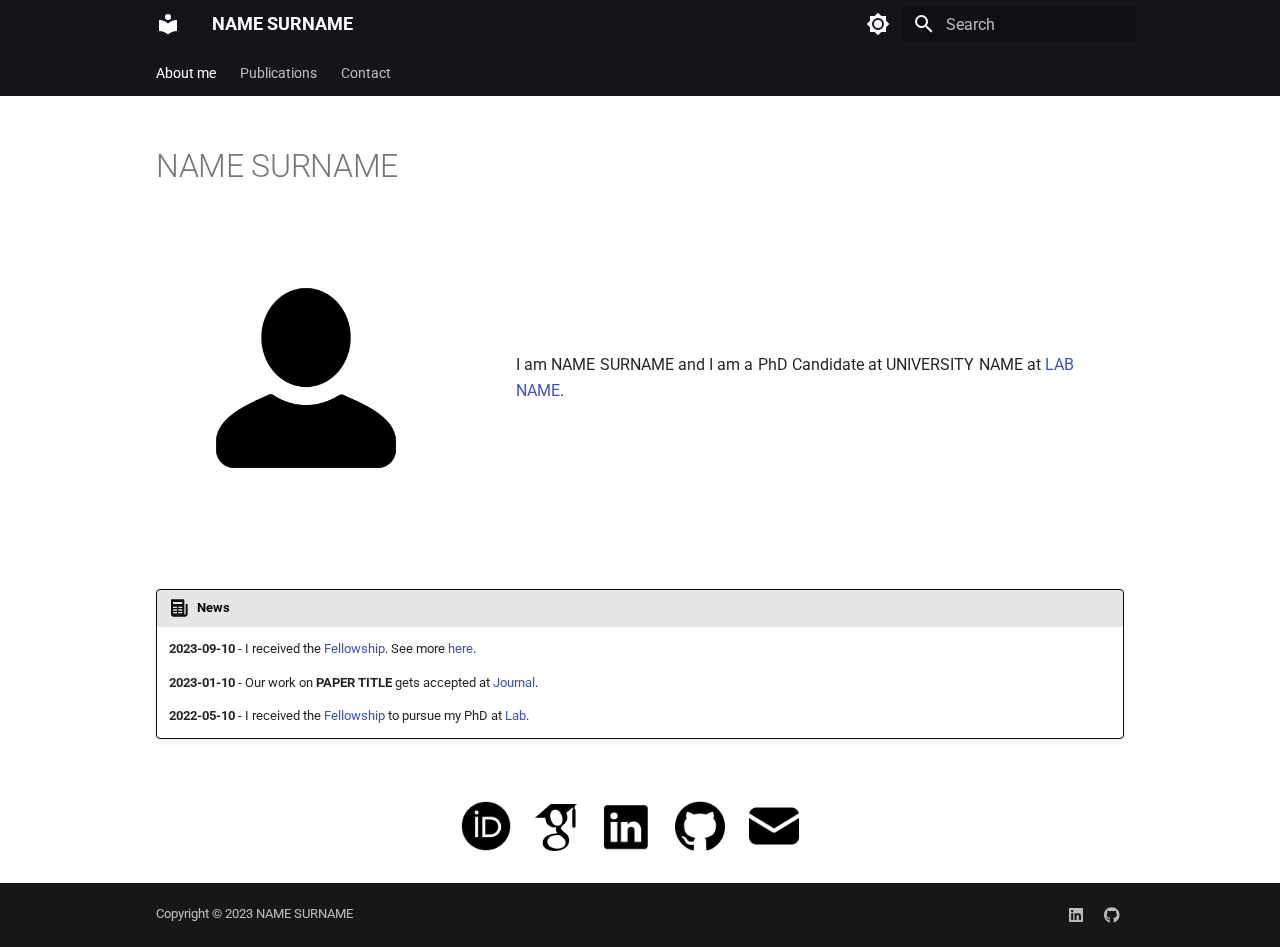
<file: index.html>
<!doctype html>
<html lang="en" class="no-js">
  <head>
    
      <meta charset="utf-8">
      <meta name="viewport" content="width=device-width,initial-scale=1">
      
        <meta name="description" content="NAME SURNAME Academic Webpage">
      
      
        <meta name="author" content="NAME SURNAME">
      
      
      
      
        <link rel="next" href="publications/publications/">
      
      
      <link rel="icon" href="assets/images/favicon.png">
      <meta name="generator" content="mkdocs-1.5.3, mkdocs-material-9.5.0">
    
    
      
        <title>NAME SURNAME</title>
      
    
    
      <link rel="stylesheet" href="assets/stylesheets/main.45e1311d.min.css">
      
        
        <link rel="stylesheet" href="assets/stylesheets/palette.06af60db.min.css">
      
      


    
    
      
    
    
      
        
        
        <link rel="preconnect" href="https://fonts.gstatic.com" crossorigin>
        <link rel="stylesheet" href="https://fonts.googleapis.com/css?family=Roboto:300,300i,400,400i,700,700i%7CRoboto+Mono:400,400i,700,700i&display=fallback">
        <style>:root{--md-text-font:"Roboto";--md-code-font:"Roboto Mono"}</style>
      
    
    
      <link rel="stylesheet" href="stylesheets/extra.css">
    
    <script>__md_scope=new URL(".",location),__md_hash=e=>[...e].reduce((e,_)=>(e<<5)-e+_.charCodeAt(0),0),__md_get=(e,_=localStorage,t=__md_scope)=>JSON.parse(_.getItem(t.pathname+"."+e)),__md_set=(e,_,t=localStorage,a=__md_scope)=>{try{t.setItem(a.pathname+"."+e,JSON.stringify(_))}catch(e){}}</script>
    
      

    
    
    
  </head>
  
  
    
    
      
    
    
    
    
    <body dir="ltr" data-md-color-scheme="default" data-md-color-primary="black" data-md-color-accent="indigo">
  
    
    <input class="md-toggle" data-md-toggle="drawer" type="checkbox" id="__drawer" autocomplete="off">
    <input class="md-toggle" data-md-toggle="search" type="checkbox" id="__search" autocomplete="off">
    <label class="md-overlay" for="__drawer"></label>
    <div data-md-component="skip">
      
        
        <a href="#name-surname" class="md-skip">
          Skip to content
        </a>
      
    </div>
    <div data-md-component="announce">
      
    </div>
    
    
      

<header class="md-header" data-md-component="header">
  <nav class="md-header__inner md-grid" aria-label="Header">
    <a href="." title="NAME SURNAME" class="md-header__button md-logo" aria-label="NAME SURNAME" data-md-component="logo">
      
  
  <svg xmlns="http://www.w3.org/2000/svg" viewBox="0 0 24 24"><path d="M12 8a3 3 0 0 0 3-3 3 3 0 0 0-3-3 3 3 0 0 0-3 3 3 3 0 0 0 3 3m0 3.54C9.64 9.35 6.5 8 3 8v11c3.5 0 6.64 1.35 9 3.54 2.36-2.19 5.5-3.54 9-3.54V8c-3.5 0-6.64 1.35-9 3.54Z"/></svg>

    </a>
    <label class="md-header__button md-icon" for="__drawer">
      
      <svg xmlns="http://www.w3.org/2000/svg" viewBox="0 0 24 24"><path d="M3 6h18v2H3V6m0 5h18v2H3v-2m0 5h18v2H3v-2Z"/></svg>
    </label>
    <div class="md-header__title" data-md-component="header-title">
      <div class="md-header__ellipsis">
        <div class="md-header__topic">
          <span class="md-ellipsis">
            NAME SURNAME
          </span>
        </div>
        <div class="md-header__topic" data-md-component="header-topic">
          <span class="md-ellipsis">
            
              About me
            
          </span>
        </div>
      </div>
    </div>
    
      
        <form class="md-header__option" data-md-component="palette">
  
    
    
    
    <input class="md-option" data-md-color-media="(prefers-color-scheme: light)" data-md-color-scheme="default" data-md-color-primary="black" data-md-color-accent="indigo"  aria-label="Switch to dark mode"  type="radio" name="__palette" id="__palette_0">
    
      <label class="md-header__button md-icon" title="Switch to dark mode" for="__palette_1" hidden>
        <svg xmlns="http://www.w3.org/2000/svg" viewBox="0 0 24 24"><path d="M12 8a4 4 0 0 0-4 4 4 4 0 0 0 4 4 4 4 0 0 0 4-4 4 4 0 0 0-4-4m0 10a6 6 0 0 1-6-6 6 6 0 0 1 6-6 6 6 0 0 1 6 6 6 6 0 0 1-6 6m8-9.31V4h-4.69L12 .69 8.69 4H4v4.69L.69 12 4 15.31V20h4.69L12 23.31 15.31 20H20v-4.69L23.31 12 20 8.69Z"/></svg>
      </label>
    
  
    
    
    
    <input class="md-option" data-md-color-media="(prefers-color-scheme: dark)" data-md-color-scheme="slate" data-md-color-primary="black" data-md-color-accent="indigo"  aria-label="Switch to light mode"  type="radio" name="__palette" id="__palette_1">
    
      <label class="md-header__button md-icon" title="Switch to light mode" for="__palette_0" hidden>
        <svg xmlns="http://www.w3.org/2000/svg" viewBox="0 0 24 24"><path d="M12 18c-.89 0-1.74-.2-2.5-.55C11.56 16.5 13 14.42 13 12c0-2.42-1.44-4.5-3.5-5.45C10.26 6.2 11.11 6 12 6a6 6 0 0 1 6 6 6 6 0 0 1-6 6m8-9.31V4h-4.69L12 .69 8.69 4H4v4.69L.69 12 4 15.31V20h4.69L12 23.31 15.31 20H20v-4.69L23.31 12 20 8.69Z"/></svg>
      </label>
    
  
</form>
      
    
    
      <script>var media,input,key,value,palette=__md_get("__palette");if(palette&&palette.color){"(prefers-color-scheme)"===palette.color.media&&(media=matchMedia("(prefers-color-scheme: light)"),input=document.querySelector(media.matches?"[data-md-color-media='(prefers-color-scheme: light)']":"[data-md-color-media='(prefers-color-scheme: dark)']"),palette.color.media=input.getAttribute("data-md-color-media"),palette.color.scheme=input.getAttribute("data-md-color-scheme"),palette.color.primary=input.getAttribute("data-md-color-primary"),palette.color.accent=input.getAttribute("data-md-color-accent"));for([key,value]of Object.entries(palette.color))document.body.setAttribute("data-md-color-"+key,value)}</script>
    
    
    
      <label class="md-header__button md-icon" for="__search">
        
        <svg xmlns="http://www.w3.org/2000/svg" viewBox="0 0 24 24"><path d="M9.5 3A6.5 6.5 0 0 1 16 9.5c0 1.61-.59 3.09-1.56 4.23l.27.27h.79l5 5-1.5 1.5-5-5v-.79l-.27-.27A6.516 6.516 0 0 1 9.5 16 6.5 6.5 0 0 1 3 9.5 6.5 6.5 0 0 1 9.5 3m0 2C7 5 5 7 5 9.5S7 14 9.5 14 14 12 14 9.5 12 5 9.5 5Z"/></svg>
      </label>
      <div class="md-search" data-md-component="search" role="dialog">
  <label class="md-search__overlay" for="__search"></label>
  <div class="md-search__inner" role="search">
    <form class="md-search__form" name="search">
      <input type="text" class="md-search__input" name="query" aria-label="Search" placeholder="Search" autocapitalize="off" autocorrect="off" autocomplete="off" spellcheck="false" data-md-component="search-query" required>
      <label class="md-search__icon md-icon" for="__search">
        
        <svg xmlns="http://www.w3.org/2000/svg" viewBox="0 0 24 24"><path d="M9.5 3A6.5 6.5 0 0 1 16 9.5c0 1.61-.59 3.09-1.56 4.23l.27.27h.79l5 5-1.5 1.5-5-5v-.79l-.27-.27A6.516 6.516 0 0 1 9.5 16 6.5 6.5 0 0 1 3 9.5 6.5 6.5 0 0 1 9.5 3m0 2C7 5 5 7 5 9.5S7 14 9.5 14 14 12 14 9.5 12 5 9.5 5Z"/></svg>
        
        <svg xmlns="http://www.w3.org/2000/svg" viewBox="0 0 24 24"><path d="M20 11v2H8l5.5 5.5-1.42 1.42L4.16 12l7.92-7.92L13.5 5.5 8 11h12Z"/></svg>
      </label>
      <nav class="md-search__options" aria-label="Search">
        
        <button type="reset" class="md-search__icon md-icon" title="Clear" aria-label="Clear" tabindex="-1">
          
          <svg xmlns="http://www.w3.org/2000/svg" viewBox="0 0 24 24"><path d="M19 6.41 17.59 5 12 10.59 6.41 5 5 6.41 10.59 12 5 17.59 6.41 19 12 13.41 17.59 19 19 17.59 13.41 12 19 6.41Z"/></svg>
        </button>
      </nav>
      
    </form>
    <div class="md-search__output">
      <div class="md-search__scrollwrap" data-md-scrollfix>
        <div class="md-search-result" data-md-component="search-result">
          <div class="md-search-result__meta">
            Initializing search
          </div>
          <ol class="md-search-result__list" role="presentation"></ol>
        </div>
      </div>
    </div>
  </div>
</div>
    
    
  </nav>
  
</header>
    
    <div class="md-container" data-md-component="container">
      
      
        
          
            
<nav class="md-tabs" aria-label="Tabs" data-md-component="tabs">
  <div class="md-grid">
    <ul class="md-tabs__list">
      
        
  
  
    
  
  
    <li class="md-tabs__item md-tabs__item--active">
      <a href="." class="md-tabs__link">
        
  
    
  
  About me

      </a>
    </li>
  

      
        
  
  
  
    <li class="md-tabs__item">
      <a href="publications/publications/" class="md-tabs__link">
        
  
    
  
  Publications

      </a>
    </li>
  

      
        
  
  
  
    <li class="md-tabs__item">
      <a href="contact/contact/" class="md-tabs__link">
        
  
    
  
  Contact

      </a>
    </li>
  

      
    </ul>
  </div>
</nav>
          
        
      
      <main class="md-main" data-md-component="main">
        <div class="md-main__inner md-grid">
          
            
              
                
              
              <div class="md-sidebar md-sidebar--primary" data-md-component="sidebar" data-md-type="navigation" hidden>
                <div class="md-sidebar__scrollwrap">
                  <div class="md-sidebar__inner">
                    


  


  

<nav class="md-nav md-nav--primary md-nav--lifted md-nav--integrated" aria-label="Navigation" data-md-level="0">
  <label class="md-nav__title" for="__drawer">
    <a href="." title="NAME SURNAME" class="md-nav__button md-logo" aria-label="NAME SURNAME" data-md-component="logo">
      
  
  <svg xmlns="http://www.w3.org/2000/svg" viewBox="0 0 24 24"><path d="M12 8a3 3 0 0 0 3-3 3 3 0 0 0-3-3 3 3 0 0 0-3 3 3 3 0 0 0 3 3m0 3.54C9.64 9.35 6.5 8 3 8v11c3.5 0 6.64 1.35 9 3.54 2.36-2.19 5.5-3.54 9-3.54V8c-3.5 0-6.64 1.35-9 3.54Z"/></svg>

    </a>
    NAME SURNAME
  </label>
  
  <ul class="md-nav__list" data-md-scrollfix>
    
      
      
  
  
    
  
  
  
    <li class="md-nav__item md-nav__item--active">
      
      <input class="md-nav__toggle md-toggle" type="checkbox" id="__toc">
      
      
        
      
      
      <a href="." class="md-nav__link md-nav__link--active">
        
  
  <span class="md-ellipsis">
    About me
  </span>
  

      </a>
      
    </li>
  

    
      
      
  
  
  
  
    <li class="md-nav__item">
      <a href="publications/publications/" class="md-nav__link">
        
  
  <span class="md-ellipsis">
    Publications
  </span>
  

      </a>
    </li>
  

    
      
      
  
  
  
  
    <li class="md-nav__item">
      <a href="contact/contact/" class="md-nav__link">
        
  
  <span class="md-ellipsis">
    Contact
  </span>
  

      </a>
    </li>
  

    
  </ul>
</nav>
                  </div>
                </div>
              </div>
            
            
          
          
            <div class="md-content" data-md-component="content">
              <article class="md-content__inner md-typeset">
                
                  


<style>
  :root {
    --contact-icon-filter: invert(0%);
  }
  [data-md-color-scheme="slate"] {
    --contact-icon-filter: invert(100%);
  }
  .contact-icon {
    filter: var(--contact-icon-filter);
  }
  /* Set the initial color */
  a:hover {
      /* Set the color on hover */
      filter: brightness(100%) invert(80%);
      transition: filter 0.3s ease-in-out;
  }
  .img-text {
    display: flex;
  }
  .img-text-div {
    margin-right: 50px;
    margin-left: 50px;
  }
  @media screen and (max-width: 800px) {
    .img-text {
      flex-direction: column;
    }
    .img-text-div {
      margin-right: 20px;
      margin-left: 20px;
    }
  }
  @media screen and (max-width: 600px) {
    .img-text-div {
      margin-right: 5px;
      margin-left: 5px;
    }
  }
</style>

<h1 id="name-surname">NAME SURNAME</h1>
<div class="img-text" style="align-items: center;">
  <img style="float: right; margin-right: 10px;" width="300" height="300" src="./assets/avatar.png" />
  <br clear="left"/>
  <div class="img-text-div" style="text-align: justify;"> 
    I am NAME SURNAME and I am a PhD Candidate at UNIVERSITY NAME at <a href="https://google.com" target="_blank">LAB NAME</a>.
  </div>
</div>
<p><br clear="left"/></p>
<div class="admonition news">
<p class="admonition-title">News</p>
<p><strong>2023-09-10</strong> - I received the <a href="https://google.com" target="_blank">Fellowship</a>. See more <a href="https://google.com" target="_blank">here</a>.</p>
<p><strong>2023-01-10</strong> - Our work on <strong>PAPER TITLE</strong> gets accepted at <a href="https://google.com" target="_blank">Journal</a>.</p>
<p><strong>2022-05-10</strong> - I received the <a href="https://google.com" target="_blank">Fellowship</a> to pursue my PhD at <a href="https://google.com" target="_blank">Lab</a>.</p>
</div>
<p><br clear="left"/></p>
<div style="align-items: center; display: block; text-align: center;">
  <a class="contact-icon" target="_blank" href="https://orcid.org"> <img style="float: center; margin-right: 20px" width="50" height="50" src="./assets/ORCIDiD.png"></a>
  <a class="contact-icon" target="_blank" href="https://scholar.google.com"> <img style="float: center; margin-right: 20px" width="42" height="42" src="./assets/googlescholar.png"></a>
  <a class="contact-icon" target="_blank" href="https://www.linkedin.com"> <img style="float: center; margin-right: 20px" width="50" height="50" src="./assets/linkedin.png"></a>
  <a class="contact-icon" target="_blank" href="https://github.com"> <img style="float: center; margin-right: 20px" width="50" height="50" src="./assets/github.png"></a>
  <a class="contact-icon" target="_blank" href="mailto:EMAIL"> <img style="float: center; margin-right: 20px" width="50" height="50" src="./assets/mail.png"></a>
</div>







  
  




  



                
              </article>
            </div>
          
          
<script>var target=document.getElementById(location.hash.slice(1));target&&target.name&&(target.checked=target.name.startsWith("__tabbed_"))</script>
        </div>
        
      </main>
      
        <footer class="md-footer">
  
  <div class="md-footer-meta md-typeset">
    <div class="md-footer-meta__inner md-grid">
      <div class="md-copyright">
  
    <div class="md-copyright__highlight">
      Copyright &copy; 2023 NAME SURNAME
    </div>
  
  
</div>
      
        <div class="md-social">
  
    
    
    
    
      
      
    
    <a href="https://www.linkedin.com" target="_blank" rel="noopener" title="www.linkedin.com" class="md-social__link">
      <svg xmlns="http://www.w3.org/2000/svg" viewBox="0 0 448 512"><!--! Font Awesome Free 6.5.1 by @fontawesome - https://fontawesome.com License - https://fontawesome.com/license/free (Icons: CC BY 4.0, Fonts: SIL OFL 1.1, Code: MIT License) Copyright 2023 Fonticons, Inc.--><path d="M416 32H31.9C14.3 32 0 46.5 0 64.3v383.4C0 465.5 14.3 480 31.9 480H416c17.6 0 32-14.5 32-32.3V64.3c0-17.8-14.4-32.3-32-32.3zM135.4 416H69V202.2h66.5V416zm-33.2-243c-21.3 0-38.5-17.3-38.5-38.5S80.9 96 102.2 96c21.2 0 38.5 17.3 38.5 38.5 0 21.3-17.2 38.5-38.5 38.5zm282.1 243h-66.4V312c0-24.8-.5-56.7-34.5-56.7-34.6 0-39.9 27-39.9 54.9V416h-66.4V202.2h63.7v29.2h.9c8.9-16.8 30.6-34.5 62.9-34.5 67.2 0 79.7 44.3 79.7 101.9V416z"/></svg>
    </a>
  
    
    
    
    
      
      
    
    <a href="https://github.com" target="_blank" rel="noopener" title="github.com" class="md-social__link">
      <svg xmlns="http://www.w3.org/2000/svg" viewBox="0 0 496 512"><!--! Font Awesome Free 6.5.1 by @fontawesome - https://fontawesome.com License - https://fontawesome.com/license/free (Icons: CC BY 4.0, Fonts: SIL OFL 1.1, Code: MIT License) Copyright 2023 Fonticons, Inc.--><path d="M165.9 397.4c0 2-2.3 3.6-5.2 3.6-3.3.3-5.6-1.3-5.6-3.6 0-2 2.3-3.6 5.2-3.6 3-.3 5.6 1.3 5.6 3.6zm-31.1-4.5c-.7 2 1.3 4.3 4.3 4.9 2.6 1 5.6 0 6.2-2s-1.3-4.3-4.3-5.2c-2.6-.7-5.5.3-6.2 2.3zm44.2-1.7c-2.9.7-4.9 2.6-4.6 4.9.3 2 2.9 3.3 5.9 2.6 2.9-.7 4.9-2.6 4.6-4.6-.3-1.9-3-3.2-5.9-2.9zM244.8 8C106.1 8 0 113.3 0 252c0 110.9 69.8 205.8 169.5 239.2 12.8 2.3 17.3-5.6 17.3-12.1 0-6.2-.3-40.4-.3-61.4 0 0-70 15-84.7-29.8 0 0-11.4-29.1-27.8-36.6 0 0-22.9-15.7 1.6-15.4 0 0 24.9 2 38.6 25.8 21.9 38.6 58.6 27.5 72.9 20.9 2.3-16 8.8-27.1 16-33.7-55.9-6.2-112.3-14.3-112.3-110.5 0-27.5 7.6-41.3 23.6-58.9-2.6-6.5-11.1-33.3 2.6-67.9 20.9-6.5 69 27 69 27 20-5.6 41.5-8.5 62.8-8.5s42.8 2.9 62.8 8.5c0 0 48.1-33.6 69-27 13.7 34.7 5.2 61.4 2.6 67.9 16 17.7 25.8 31.5 25.8 58.9 0 96.5-58.9 104.2-114.8 110.5 9.2 7.9 17 22.9 17 46.4 0 33.7-.3 75.4-.3 83.6 0 6.5 4.6 14.4 17.3 12.1C428.2 457.8 496 362.9 496 252 496 113.3 383.5 8 244.8 8zM97.2 352.9c-1.3 1-1 3.3.7 5.2 1.6 1.6 3.9 2.3 5.2 1 1.3-1 1-3.3-.7-5.2-1.6-1.6-3.9-2.3-5.2-1zm-10.8-8.1c-.7 1.3.3 2.9 2.3 3.9 1.6 1 3.6.7 4.3-.7.7-1.3-.3-2.9-2.3-3.9-2-.6-3.6-.3-4.3.7zm32.4 35.6c-1.6 1.3-1 4.3 1.3 6.2 2.3 2.3 5.2 2.6 6.5 1 1.3-1.3.7-4.3-1.3-6.2-2.2-2.3-5.2-2.6-6.5-1zm-11.4-14.7c-1.6 1-1.6 3.6 0 5.9 1.6 2.3 4.3 3.3 5.6 2.3 1.6-1.3 1.6-3.9 0-6.2-1.4-2.3-4-3.3-5.6-2z"/></svg>
    </a>
  
</div>
      
    </div>
  </div>
</footer>
      
    </div>
    <div class="md-dialog" data-md-component="dialog">
      <div class="md-dialog__inner md-typeset"></div>
    </div>
    
      <div class="md-progress" data-md-component="progress" role="progressbar"></div>
    
    
    <script id="__config" type="application/json">{"base": ".", "features": [{"toc": {"collapse": true}}, "navigation.instant", "navigation.instant.progress", "navigation.tabs", "navigation.path", "toc.integrate"], "search": "assets/javascripts/workers/search.f886a092.min.js", "translations": {"clipboard.copied": "Copied to clipboard", "clipboard.copy": "Copy to clipboard", "search.result.more.one": "1 more on this page", "search.result.more.other": "# more on this page", "search.result.none": "No matching documents", "search.result.one": "1 matching document", "search.result.other": "# matching documents", "search.result.placeholder": "Type to start searching", "search.result.term.missing": "Missing", "select.version": "Select version"}}</script>
    
    
      <script src="assets/javascripts/bundle.d7c377c4.min.js"></script>
      
    
  </body>
</html>
</file>
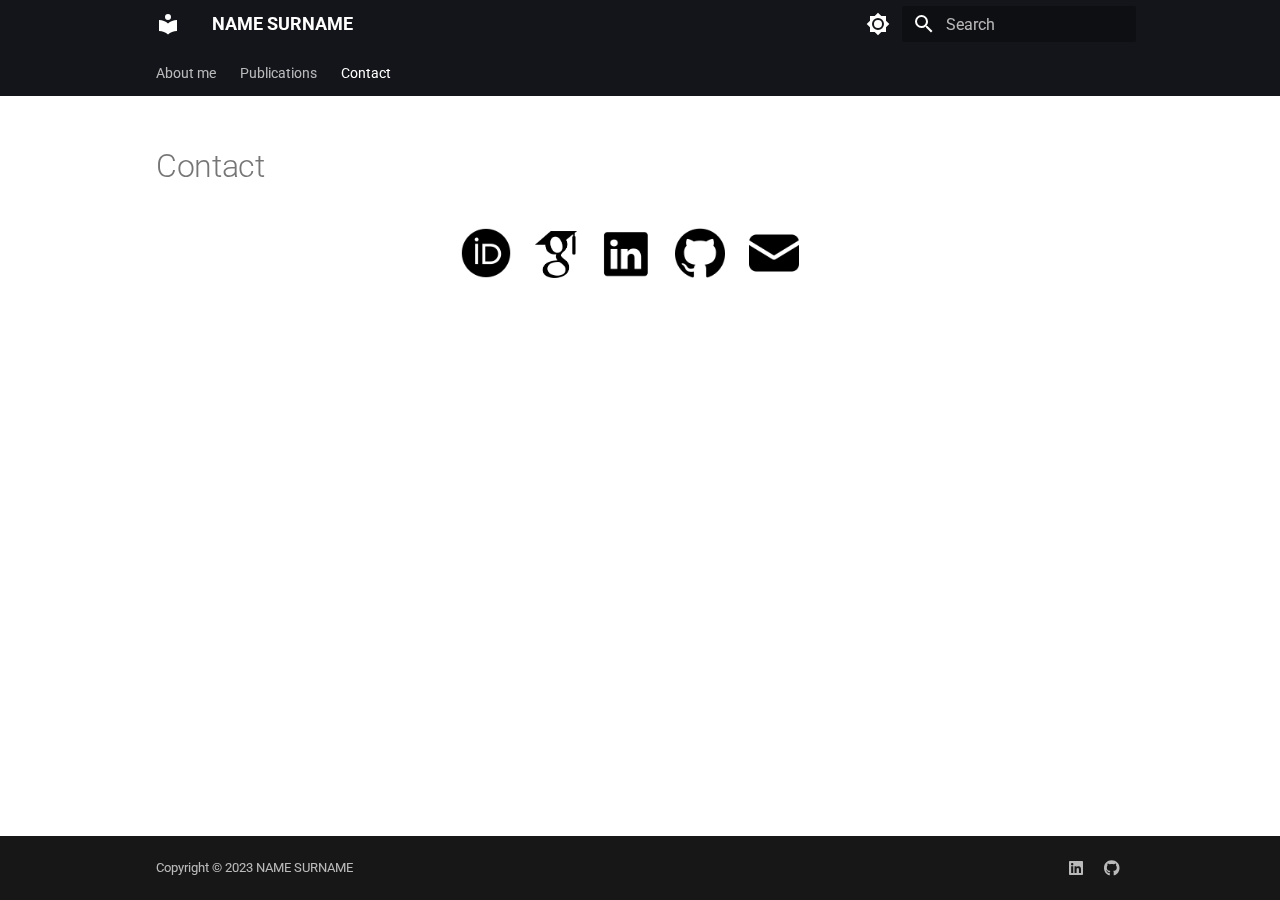
<file: contact/contact/index.html>
<!doctype html>
<html lang="en" class="no-js">
  <head>
    
      <meta charset="utf-8">
      <meta name="viewport" content="width=device-width,initial-scale=1">
      
        <meta name="description" content="NAME SURNAME Academic Webpage">
      
      
        <meta name="author" content="NAME SURNAME">
      
      
      
        <link rel="prev" href="../../publications/publications/">
      
      
      
      <link rel="icon" href="../../assets/images/favicon.png">
      <meta name="generator" content="mkdocs-1.5.3, mkdocs-material-9.5.0">
    
    
      
        <title>Contact - NAME SURNAME</title>
      
    
    
      <link rel="stylesheet" href="../../assets/stylesheets/main.45e1311d.min.css">
      
        
        <link rel="stylesheet" href="../../assets/stylesheets/palette.06af60db.min.css">
      
      


    
    
      
    
    
      
        
        
        <link rel="preconnect" href="https://fonts.gstatic.com" crossorigin>
        <link rel="stylesheet" href="https://fonts.googleapis.com/css?family=Roboto:300,300i,400,400i,700,700i%7CRoboto+Mono:400,400i,700,700i&display=fallback">
        <style>:root{--md-text-font:"Roboto";--md-code-font:"Roboto Mono"}</style>
      
    
    
      <link rel="stylesheet" href="../../stylesheets/extra.css">
    
    <script>__md_scope=new URL("../..",location),__md_hash=e=>[...e].reduce((e,_)=>(e<<5)-e+_.charCodeAt(0),0),__md_get=(e,_=localStorage,t=__md_scope)=>JSON.parse(_.getItem(t.pathname+"."+e)),__md_set=(e,_,t=localStorage,a=__md_scope)=>{try{t.setItem(a.pathname+"."+e,JSON.stringify(_))}catch(e){}}</script>
    
      

    
    
    
  </head>
  
  
    
    
      
    
    
    
    
    <body dir="ltr" data-md-color-scheme="default" data-md-color-primary="black" data-md-color-accent="indigo">
  
    
    <input class="md-toggle" data-md-toggle="drawer" type="checkbox" id="__drawer" autocomplete="off">
    <input class="md-toggle" data-md-toggle="search" type="checkbox" id="__search" autocomplete="off">
    <label class="md-overlay" for="__drawer"></label>
    <div data-md-component="skip">
      
        
        <a href="#contact" class="md-skip">
          Skip to content
        </a>
      
    </div>
    <div data-md-component="announce">
      
    </div>
    
    
      

<header class="md-header" data-md-component="header">
  <nav class="md-header__inner md-grid" aria-label="Header">
    <a href="../.." title="NAME SURNAME" class="md-header__button md-logo" aria-label="NAME SURNAME" data-md-component="logo">
      
  
  <svg xmlns="http://www.w3.org/2000/svg" viewBox="0 0 24 24"><path d="M12 8a3 3 0 0 0 3-3 3 3 0 0 0-3-3 3 3 0 0 0-3 3 3 3 0 0 0 3 3m0 3.54C9.64 9.35 6.5 8 3 8v11c3.5 0 6.64 1.35 9 3.54 2.36-2.19 5.5-3.54 9-3.54V8c-3.5 0-6.64 1.35-9 3.54Z"/></svg>

    </a>
    <label class="md-header__button md-icon" for="__drawer">
      
      <svg xmlns="http://www.w3.org/2000/svg" viewBox="0 0 24 24"><path d="M3 6h18v2H3V6m0 5h18v2H3v-2m0 5h18v2H3v-2Z"/></svg>
    </label>
    <div class="md-header__title" data-md-component="header-title">
      <div class="md-header__ellipsis">
        <div class="md-header__topic">
          <span class="md-ellipsis">
            NAME SURNAME
          </span>
        </div>
        <div class="md-header__topic" data-md-component="header-topic">
          <span class="md-ellipsis">
            
              Contact
            
          </span>
        </div>
      </div>
    </div>
    
      
        <form class="md-header__option" data-md-component="palette">
  
    
    
    
    <input class="md-option" data-md-color-media="(prefers-color-scheme: light)" data-md-color-scheme="default" data-md-color-primary="black" data-md-color-accent="indigo"  aria-label="Switch to dark mode"  type="radio" name="__palette" id="__palette_0">
    
      <label class="md-header__button md-icon" title="Switch to dark mode" for="__palette_1" hidden>
        <svg xmlns="http://www.w3.org/2000/svg" viewBox="0 0 24 24"><path d="M12 8a4 4 0 0 0-4 4 4 4 0 0 0 4 4 4 4 0 0 0 4-4 4 4 0 0 0-4-4m0 10a6 6 0 0 1-6-6 6 6 0 0 1 6-6 6 6 0 0 1 6 6 6 6 0 0 1-6 6m8-9.31V4h-4.69L12 .69 8.69 4H4v4.69L.69 12 4 15.31V20h4.69L12 23.31 15.31 20H20v-4.69L23.31 12 20 8.69Z"/></svg>
      </label>
    
  
    
    
    
    <input class="md-option" data-md-color-media="(prefers-color-scheme: dark)" data-md-color-scheme="slate" data-md-color-primary="black" data-md-color-accent="indigo"  aria-label="Switch to light mode"  type="radio" name="__palette" id="__palette_1">
    
      <label class="md-header__button md-icon" title="Switch to light mode" for="__palette_0" hidden>
        <svg xmlns="http://www.w3.org/2000/svg" viewBox="0 0 24 24"><path d="M12 18c-.89 0-1.74-.2-2.5-.55C11.56 16.5 13 14.42 13 12c0-2.42-1.44-4.5-3.5-5.45C10.26 6.2 11.11 6 12 6a6 6 0 0 1 6 6 6 6 0 0 1-6 6m8-9.31V4h-4.69L12 .69 8.69 4H4v4.69L.69 12 4 15.31V20h4.69L12 23.31 15.31 20H20v-4.69L23.31 12 20 8.69Z"/></svg>
      </label>
    
  
</form>
      
    
    
      <script>var media,input,key,value,palette=__md_get("__palette");if(palette&&palette.color){"(prefers-color-scheme)"===palette.color.media&&(media=matchMedia("(prefers-color-scheme: light)"),input=document.querySelector(media.matches?"[data-md-color-media='(prefers-color-scheme: light)']":"[data-md-color-media='(prefers-color-scheme: dark)']"),palette.color.media=input.getAttribute("data-md-color-media"),palette.color.scheme=input.getAttribute("data-md-color-scheme"),palette.color.primary=input.getAttribute("data-md-color-primary"),palette.color.accent=input.getAttribute("data-md-color-accent"));for([key,value]of Object.entries(palette.color))document.body.setAttribute("data-md-color-"+key,value)}</script>
    
    
    
      <label class="md-header__button md-icon" for="__search">
        
        <svg xmlns="http://www.w3.org/2000/svg" viewBox="0 0 24 24"><path d="M9.5 3A6.5 6.5 0 0 1 16 9.5c0 1.61-.59 3.09-1.56 4.23l.27.27h.79l5 5-1.5 1.5-5-5v-.79l-.27-.27A6.516 6.516 0 0 1 9.5 16 6.5 6.5 0 0 1 3 9.5 6.5 6.5 0 0 1 9.5 3m0 2C7 5 5 7 5 9.5S7 14 9.5 14 14 12 14 9.5 12 5 9.5 5Z"/></svg>
      </label>
      <div class="md-search" data-md-component="search" role="dialog">
  <label class="md-search__overlay" for="__search"></label>
  <div class="md-search__inner" role="search">
    <form class="md-search__form" name="search">
      <input type="text" class="md-search__input" name="query" aria-label="Search" placeholder="Search" autocapitalize="off" autocorrect="off" autocomplete="off" spellcheck="false" data-md-component="search-query" required>
      <label class="md-search__icon md-icon" for="__search">
        
        <svg xmlns="http://www.w3.org/2000/svg" viewBox="0 0 24 24"><path d="M9.5 3A6.5 6.5 0 0 1 16 9.5c0 1.61-.59 3.09-1.56 4.23l.27.27h.79l5 5-1.5 1.5-5-5v-.79l-.27-.27A6.516 6.516 0 0 1 9.5 16 6.5 6.5 0 0 1 3 9.5 6.5 6.5 0 0 1 9.5 3m0 2C7 5 5 7 5 9.5S7 14 9.5 14 14 12 14 9.5 12 5 9.5 5Z"/></svg>
        
        <svg xmlns="http://www.w3.org/2000/svg" viewBox="0 0 24 24"><path d="M20 11v2H8l5.5 5.5-1.42 1.42L4.16 12l7.92-7.92L13.5 5.5 8 11h12Z"/></svg>
      </label>
      <nav class="md-search__options" aria-label="Search">
        
        <button type="reset" class="md-search__icon md-icon" title="Clear" aria-label="Clear" tabindex="-1">
          
          <svg xmlns="http://www.w3.org/2000/svg" viewBox="0 0 24 24"><path d="M19 6.41 17.59 5 12 10.59 6.41 5 5 6.41 10.59 12 5 17.59 6.41 19 12 13.41 17.59 19 19 17.59 13.41 12 19 6.41Z"/></svg>
        </button>
      </nav>
      
    </form>
    <div class="md-search__output">
      <div class="md-search__scrollwrap" data-md-scrollfix>
        <div class="md-search-result" data-md-component="search-result">
          <div class="md-search-result__meta">
            Initializing search
          </div>
          <ol class="md-search-result__list" role="presentation"></ol>
        </div>
      </div>
    </div>
  </div>
</div>
    
    
  </nav>
  
</header>
    
    <div class="md-container" data-md-component="container">
      
      
        
          
            
<nav class="md-tabs" aria-label="Tabs" data-md-component="tabs">
  <div class="md-grid">
    <ul class="md-tabs__list">
      
        
  
  
  
    <li class="md-tabs__item">
      <a href="../.." class="md-tabs__link">
        
  
    
  
  About me

      </a>
    </li>
  

      
        
  
  
  
    <li class="md-tabs__item">
      <a href="../../publications/publications/" class="md-tabs__link">
        
  
    
  
  Publications

      </a>
    </li>
  

      
        
  
  
    
  
  
    <li class="md-tabs__item md-tabs__item--active">
      <a href="./" class="md-tabs__link">
        
  
    
  
  Contact

      </a>
    </li>
  

      
    </ul>
  </div>
</nav>
          
        
      
      <main class="md-main" data-md-component="main">
        <div class="md-main__inner md-grid">
          
            
              
                
              
              <div class="md-sidebar md-sidebar--primary" data-md-component="sidebar" data-md-type="navigation" hidden>
                <div class="md-sidebar__scrollwrap">
                  <div class="md-sidebar__inner">
                    


  


  

<nav class="md-nav md-nav--primary md-nav--lifted md-nav--integrated" aria-label="Navigation" data-md-level="0">
  <label class="md-nav__title" for="__drawer">
    <a href="../.." title="NAME SURNAME" class="md-nav__button md-logo" aria-label="NAME SURNAME" data-md-component="logo">
      
  
  <svg xmlns="http://www.w3.org/2000/svg" viewBox="0 0 24 24"><path d="M12 8a3 3 0 0 0 3-3 3 3 0 0 0-3-3 3 3 0 0 0-3 3 3 3 0 0 0 3 3m0 3.54C9.64 9.35 6.5 8 3 8v11c3.5 0 6.64 1.35 9 3.54 2.36-2.19 5.5-3.54 9-3.54V8c-3.5 0-6.64 1.35-9 3.54Z"/></svg>

    </a>
    NAME SURNAME
  </label>
  
  <ul class="md-nav__list" data-md-scrollfix>
    
      
      
  
  
  
  
    <li class="md-nav__item">
      <a href="../.." class="md-nav__link">
        
  
  <span class="md-ellipsis">
    About me
  </span>
  

      </a>
    </li>
  

    
      
      
  
  
  
  
    <li class="md-nav__item">
      <a href="../../publications/publications/" class="md-nav__link">
        
  
  <span class="md-ellipsis">
    Publications
  </span>
  

      </a>
    </li>
  

    
      
      
  
  
    
  
  
  
    <li class="md-nav__item md-nav__item--active">
      
      <input class="md-nav__toggle md-toggle" type="checkbox" id="__toc">
      
      
        
      
      
      <a href="./" class="md-nav__link md-nav__link--active">
        
  
  <span class="md-ellipsis">
    Contact
  </span>
  

      </a>
      
    </li>
  

    
  </ul>
</nav>
                  </div>
                </div>
              </div>
            
            
          
          
            <div class="md-content" data-md-component="content">
              <article class="md-content__inner md-typeset">
                
                  


<style>
  :root {
    --contact-icon-filter: invert(0%);
  }
  [data-md-color-scheme="slate"] {
    --contact-icon-filter: invert(100%);
  }
  .contact-icon {
    filter: var(--contact-icon-filter);
  }
  /* Set the initial color */
  a:hover {
      /* Set the color on hover */
      filter: brightness(100%) invert(80%);
      transition: filter 0.3s ease-in-out;
  }
</style>

<h1 id="contact">Contact</h1>
<div style="align-items: center; display: block; text-align: center;">
  <a class="contact-icon" target="_blank" href="https://orcid.org"> <img style="float: center; margin-right: 20px" width="50" height="50" src="../../assets/ORCIDiD.png"></a>
  <a class="contact-icon" target="_blank" href="https://scholar.google.com"> <img style="float: center; margin-right: 20px" width="42" height="42" src="../../assets/googlescholar.png"></a>
  <a class="contact-icon" target="_blank" href="https://www.linkedin.com"> <img style="float: center; margin-right: 20px" width="50" height="50" src="../../assets/linkedin.png"></a>
  <a class="contact-icon" target="_blank" href="https://github.com"> <img style="float: center; margin-right: 20px" width="50" height="50" src="../../assets/github.png"></a>
  <a class="contact-icon" target="_blank" href="mailto:EMAIL"> <img style="float: center; margin-right: 20px" width="50" height="50" src="../../assets/mail.png"></a>
</div>







  
  




  



                
              </article>
            </div>
          
          
<script>var target=document.getElementById(location.hash.slice(1));target&&target.name&&(target.checked=target.name.startsWith("__tabbed_"))</script>
        </div>
        
      </main>
      
        <footer class="md-footer">
  
  <div class="md-footer-meta md-typeset">
    <div class="md-footer-meta__inner md-grid">
      <div class="md-copyright">
  
    <div class="md-copyright__highlight">
      Copyright &copy; 2023 NAME SURNAME
    </div>
  
  
</div>
      
        <div class="md-social">
  
    
    
    
    
      
      
    
    <a href="https://www.linkedin.com" target="_blank" rel="noopener" title="www.linkedin.com" class="md-social__link">
      <svg xmlns="http://www.w3.org/2000/svg" viewBox="0 0 448 512"><!--! Font Awesome Free 6.5.1 by @fontawesome - https://fontawesome.com License - https://fontawesome.com/license/free (Icons: CC BY 4.0, Fonts: SIL OFL 1.1, Code: MIT License) Copyright 2023 Fonticons, Inc.--><path d="M416 32H31.9C14.3 32 0 46.5 0 64.3v383.4C0 465.5 14.3 480 31.9 480H416c17.6 0 32-14.5 32-32.3V64.3c0-17.8-14.4-32.3-32-32.3zM135.4 416H69V202.2h66.5V416zm-33.2-243c-21.3 0-38.5-17.3-38.5-38.5S80.9 96 102.2 96c21.2 0 38.5 17.3 38.5 38.5 0 21.3-17.2 38.5-38.5 38.5zm282.1 243h-66.4V312c0-24.8-.5-56.7-34.5-56.7-34.6 0-39.9 27-39.9 54.9V416h-66.4V202.2h63.7v29.2h.9c8.9-16.8 30.6-34.5 62.9-34.5 67.2 0 79.7 44.3 79.7 101.9V416z"/></svg>
    </a>
  
    
    
    
    
      
      
    
    <a href="https://github.com" target="_blank" rel="noopener" title="github.com" class="md-social__link">
      <svg xmlns="http://www.w3.org/2000/svg" viewBox="0 0 496 512"><!--! Font Awesome Free 6.5.1 by @fontawesome - https://fontawesome.com License - https://fontawesome.com/license/free (Icons: CC BY 4.0, Fonts: SIL OFL 1.1, Code: MIT License) Copyright 2023 Fonticons, Inc.--><path d="M165.9 397.4c0 2-2.3 3.6-5.2 3.6-3.3.3-5.6-1.3-5.6-3.6 0-2 2.3-3.6 5.2-3.6 3-.3 5.6 1.3 5.6 3.6zm-31.1-4.5c-.7 2 1.3 4.3 4.3 4.9 2.6 1 5.6 0 6.2-2s-1.3-4.3-4.3-5.2c-2.6-.7-5.5.3-6.2 2.3zm44.2-1.7c-2.9.7-4.9 2.6-4.6 4.9.3 2 2.9 3.3 5.9 2.6 2.9-.7 4.9-2.6 4.6-4.6-.3-1.9-3-3.2-5.9-2.9zM244.8 8C106.1 8 0 113.3 0 252c0 110.9 69.8 205.8 169.5 239.2 12.8 2.3 17.3-5.6 17.3-12.1 0-6.2-.3-40.4-.3-61.4 0 0-70 15-84.7-29.8 0 0-11.4-29.1-27.8-36.6 0 0-22.9-15.7 1.6-15.4 0 0 24.9 2 38.6 25.8 21.9 38.6 58.6 27.5 72.9 20.9 2.3-16 8.8-27.1 16-33.7-55.9-6.2-112.3-14.3-112.3-110.5 0-27.5 7.6-41.3 23.6-58.9-2.6-6.5-11.1-33.3 2.6-67.9 20.9-6.5 69 27 69 27 20-5.6 41.5-8.5 62.8-8.5s42.8 2.9 62.8 8.5c0 0 48.1-33.6 69-27 13.7 34.7 5.2 61.4 2.6 67.9 16 17.7 25.8 31.5 25.8 58.9 0 96.5-58.9 104.2-114.8 110.5 9.2 7.9 17 22.9 17 46.4 0 33.7-.3 75.4-.3 83.6 0 6.5 4.6 14.4 17.3 12.1C428.2 457.8 496 362.9 496 252 496 113.3 383.5 8 244.8 8zM97.2 352.9c-1.3 1-1 3.3.7 5.2 1.6 1.6 3.9 2.3 5.2 1 1.3-1 1-3.3-.7-5.2-1.6-1.6-3.9-2.3-5.2-1zm-10.8-8.1c-.7 1.3.3 2.9 2.3 3.9 1.6 1 3.6.7 4.3-.7.7-1.3-.3-2.9-2.3-3.9-2-.6-3.6-.3-4.3.7zm32.4 35.6c-1.6 1.3-1 4.3 1.3 6.2 2.3 2.3 5.2 2.6 6.5 1 1.3-1.3.7-4.3-1.3-6.2-2.2-2.3-5.2-2.6-6.5-1zm-11.4-14.7c-1.6 1-1.6 3.6 0 5.9 1.6 2.3 4.3 3.3 5.6 2.3 1.6-1.3 1.6-3.9 0-6.2-1.4-2.3-4-3.3-5.6-2z"/></svg>
    </a>
  
</div>
      
    </div>
  </div>
</footer>
      
    </div>
    <div class="md-dialog" data-md-component="dialog">
      <div class="md-dialog__inner md-typeset"></div>
    </div>
    
      <div class="md-progress" data-md-component="progress" role="progressbar"></div>
    
    
    <script id="__config" type="application/json">{"base": "../..", "features": [{"toc": {"collapse": true}}, "navigation.instant", "navigation.instant.progress", "navigation.tabs", "navigation.path", "toc.integrate"], "search": "../../assets/javascripts/workers/search.f886a092.min.js", "translations": {"clipboard.copied": "Copied to clipboard", "clipboard.copy": "Copy to clipboard", "search.result.more.one": "1 more on this page", "search.result.more.other": "# more on this page", "search.result.none": "No matching documents", "search.result.one": "1 matching document", "search.result.other": "# matching documents", "search.result.placeholder": "Type to start searching", "search.result.term.missing": "Missing", "select.version": "Select version"}}</script>
    
    
      <script src="../../assets/javascripts/bundle.d7c377c4.min.js"></script>
      
    
  </body>
</html>
</file>
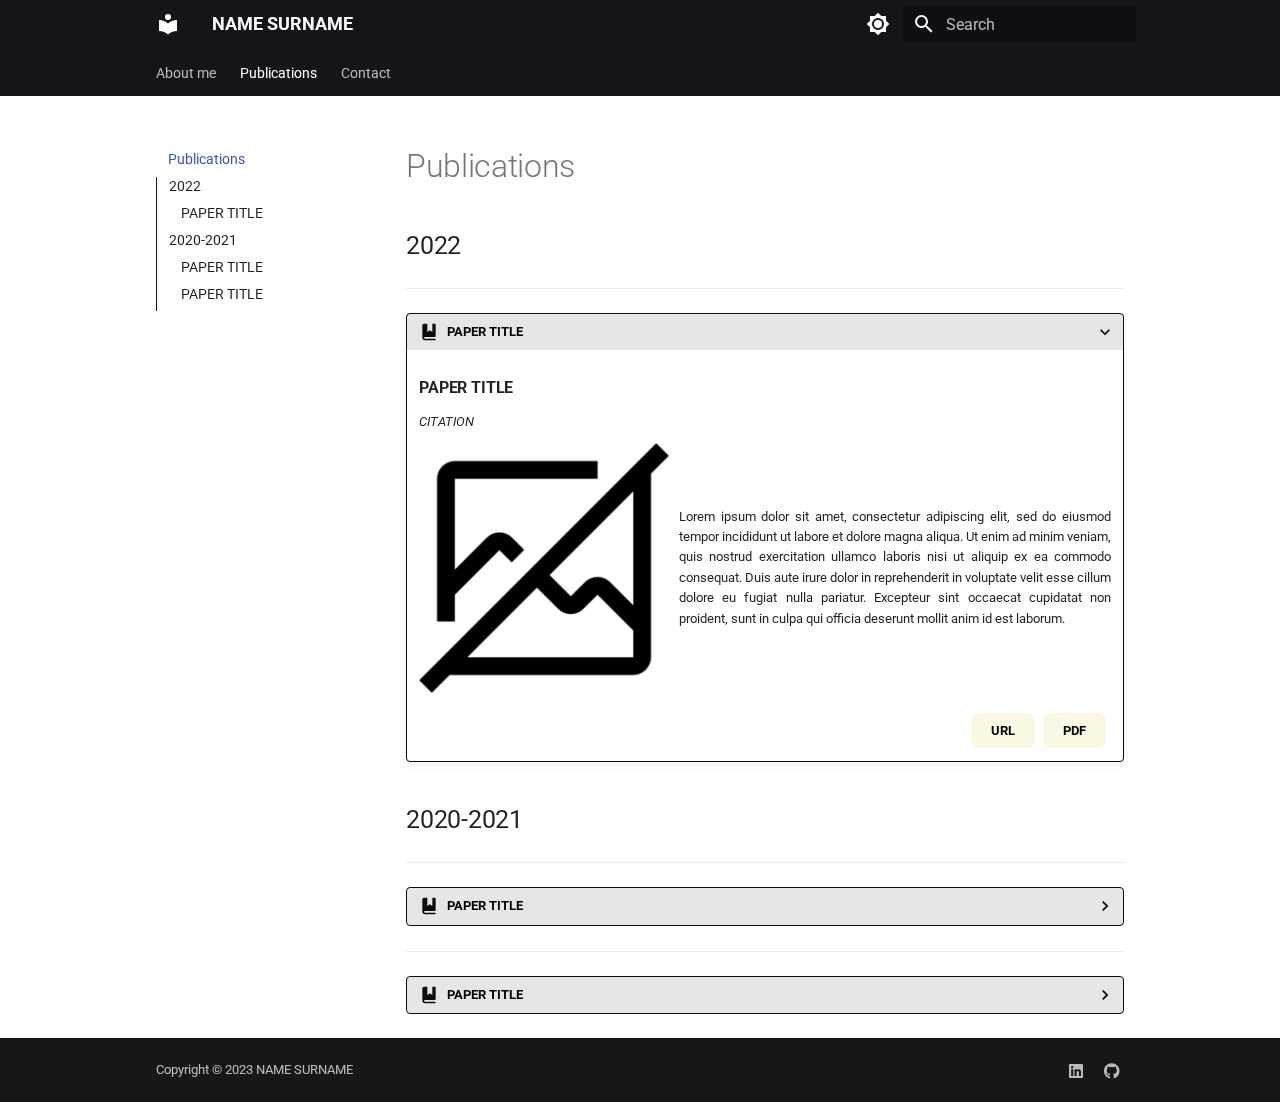
<file: publications/publications/index.html>
<!doctype html>
<html lang="en" class="no-js">
  <head>
    
      <meta charset="utf-8">
      <meta name="viewport" content="width=device-width,initial-scale=1">
      
        <meta name="description" content="NAME SURNAME Academic Webpage">
      
      
        <meta name="author" content="NAME SURNAME">
      
      
      
        <link rel="prev" href="../..">
      
      
        <link rel="next" href="../../contact/contact/">
      
      
      <link rel="icon" href="../../assets/images/favicon.png">
      <meta name="generator" content="mkdocs-1.5.3, mkdocs-material-9.5.0">
    
    
      
        <title>Publications - NAME SURNAME</title>
      
    
    
      <link rel="stylesheet" href="../../assets/stylesheets/main.45e1311d.min.css">
      
        
        <link rel="stylesheet" href="../../assets/stylesheets/palette.06af60db.min.css">
      
      


    
    
      
    
    
      
        
        
        <link rel="preconnect" href="https://fonts.gstatic.com" crossorigin>
        <link rel="stylesheet" href="https://fonts.googleapis.com/css?family=Roboto:300,300i,400,400i,700,700i%7CRoboto+Mono:400,400i,700,700i&display=fallback">
        <style>:root{--md-text-font:"Roboto";--md-code-font:"Roboto Mono"}</style>
      
    
    
      <link rel="stylesheet" href="../../stylesheets/extra.css">
    
    <script>__md_scope=new URL("../..",location),__md_hash=e=>[...e].reduce((e,_)=>(e<<5)-e+_.charCodeAt(0),0),__md_get=(e,_=localStorage,t=__md_scope)=>JSON.parse(_.getItem(t.pathname+"."+e)),__md_set=(e,_,t=localStorage,a=__md_scope)=>{try{t.setItem(a.pathname+"."+e,JSON.stringify(_))}catch(e){}}</script>
    
      

    
    
    
  </head>
  
  
    
    
      
    
    
    
    
    <body dir="ltr" data-md-color-scheme="default" data-md-color-primary="black" data-md-color-accent="indigo">
  
    
    <input class="md-toggle" data-md-toggle="drawer" type="checkbox" id="__drawer" autocomplete="off">
    <input class="md-toggle" data-md-toggle="search" type="checkbox" id="__search" autocomplete="off">
    <label class="md-overlay" for="__drawer"></label>
    <div data-md-component="skip">
      
        
        <a href="#publications" class="md-skip">
          Skip to content
        </a>
      
    </div>
    <div data-md-component="announce">
      
    </div>
    
    
      

<header class="md-header" data-md-component="header">
  <nav class="md-header__inner md-grid" aria-label="Header">
    <a href="../.." title="NAME SURNAME" class="md-header__button md-logo" aria-label="NAME SURNAME" data-md-component="logo">
      
  
  <svg xmlns="http://www.w3.org/2000/svg" viewBox="0 0 24 24"><path d="M12 8a3 3 0 0 0 3-3 3 3 0 0 0-3-3 3 3 0 0 0-3 3 3 3 0 0 0 3 3m0 3.54C9.64 9.35 6.5 8 3 8v11c3.5 0 6.64 1.35 9 3.54 2.36-2.19 5.5-3.54 9-3.54V8c-3.5 0-6.64 1.35-9 3.54Z"/></svg>

    </a>
    <label class="md-header__button md-icon" for="__drawer">
      
      <svg xmlns="http://www.w3.org/2000/svg" viewBox="0 0 24 24"><path d="M3 6h18v2H3V6m0 5h18v2H3v-2m0 5h18v2H3v-2Z"/></svg>
    </label>
    <div class="md-header__title" data-md-component="header-title">
      <div class="md-header__ellipsis">
        <div class="md-header__topic">
          <span class="md-ellipsis">
            NAME SURNAME
          </span>
        </div>
        <div class="md-header__topic" data-md-component="header-topic">
          <span class="md-ellipsis">
            
              Publications
            
          </span>
        </div>
      </div>
    </div>
    
      
        <form class="md-header__option" data-md-component="palette">
  
    
    
    
    <input class="md-option" data-md-color-media="(prefers-color-scheme: light)" data-md-color-scheme="default" data-md-color-primary="black" data-md-color-accent="indigo"  aria-label="Switch to dark mode"  type="radio" name="__palette" id="__palette_0">
    
      <label class="md-header__button md-icon" title="Switch to dark mode" for="__palette_1" hidden>
        <svg xmlns="http://www.w3.org/2000/svg" viewBox="0 0 24 24"><path d="M12 8a4 4 0 0 0-4 4 4 4 0 0 0 4 4 4 4 0 0 0 4-4 4 4 0 0 0-4-4m0 10a6 6 0 0 1-6-6 6 6 0 0 1 6-6 6 6 0 0 1 6 6 6 6 0 0 1-6 6m8-9.31V4h-4.69L12 .69 8.69 4H4v4.69L.69 12 4 15.31V20h4.69L12 23.31 15.31 20H20v-4.69L23.31 12 20 8.69Z"/></svg>
      </label>
    
  
    
    
    
    <input class="md-option" data-md-color-media="(prefers-color-scheme: dark)" data-md-color-scheme="slate" data-md-color-primary="black" data-md-color-accent="indigo"  aria-label="Switch to light mode"  type="radio" name="__palette" id="__palette_1">
    
      <label class="md-header__button md-icon" title="Switch to light mode" for="__palette_0" hidden>
        <svg xmlns="http://www.w3.org/2000/svg" viewBox="0 0 24 24"><path d="M12 18c-.89 0-1.74-.2-2.5-.55C11.56 16.5 13 14.42 13 12c0-2.42-1.44-4.5-3.5-5.45C10.26 6.2 11.11 6 12 6a6 6 0 0 1 6 6 6 6 0 0 1-6 6m8-9.31V4h-4.69L12 .69 8.69 4H4v4.69L.69 12 4 15.31V20h4.69L12 23.31 15.31 20H20v-4.69L23.31 12 20 8.69Z"/></svg>
      </label>
    
  
</form>
      
    
    
      <script>var media,input,key,value,palette=__md_get("__palette");if(palette&&palette.color){"(prefers-color-scheme)"===palette.color.media&&(media=matchMedia("(prefers-color-scheme: light)"),input=document.querySelector(media.matches?"[data-md-color-media='(prefers-color-scheme: light)']":"[data-md-color-media='(prefers-color-scheme: dark)']"),palette.color.media=input.getAttribute("data-md-color-media"),palette.color.scheme=input.getAttribute("data-md-color-scheme"),palette.color.primary=input.getAttribute("data-md-color-primary"),palette.color.accent=input.getAttribute("data-md-color-accent"));for([key,value]of Object.entries(palette.color))document.body.setAttribute("data-md-color-"+key,value)}</script>
    
    
    
      <label class="md-header__button md-icon" for="__search">
        
        <svg xmlns="http://www.w3.org/2000/svg" viewBox="0 0 24 24"><path d="M9.5 3A6.5 6.5 0 0 1 16 9.5c0 1.61-.59 3.09-1.56 4.23l.27.27h.79l5 5-1.5 1.5-5-5v-.79l-.27-.27A6.516 6.516 0 0 1 9.5 16 6.5 6.5 0 0 1 3 9.5 6.5 6.5 0 0 1 9.5 3m0 2C7 5 5 7 5 9.5S7 14 9.5 14 14 12 14 9.5 12 5 9.5 5Z"/></svg>
      </label>
      <div class="md-search" data-md-component="search" role="dialog">
  <label class="md-search__overlay" for="__search"></label>
  <div class="md-search__inner" role="search">
    <form class="md-search__form" name="search">
      <input type="text" class="md-search__input" name="query" aria-label="Search" placeholder="Search" autocapitalize="off" autocorrect="off" autocomplete="off" spellcheck="false" data-md-component="search-query" required>
      <label class="md-search__icon md-icon" for="__search">
        
        <svg xmlns="http://www.w3.org/2000/svg" viewBox="0 0 24 24"><path d="M9.5 3A6.5 6.5 0 0 1 16 9.5c0 1.61-.59 3.09-1.56 4.23l.27.27h.79l5 5-1.5 1.5-5-5v-.79l-.27-.27A6.516 6.516 0 0 1 9.5 16 6.5 6.5 0 0 1 3 9.5 6.5 6.5 0 0 1 9.5 3m0 2C7 5 5 7 5 9.5S7 14 9.5 14 14 12 14 9.5 12 5 9.5 5Z"/></svg>
        
        <svg xmlns="http://www.w3.org/2000/svg" viewBox="0 0 24 24"><path d="M20 11v2H8l5.5 5.5-1.42 1.42L4.16 12l7.92-7.92L13.5 5.5 8 11h12Z"/></svg>
      </label>
      <nav class="md-search__options" aria-label="Search">
        
        <button type="reset" class="md-search__icon md-icon" title="Clear" aria-label="Clear" tabindex="-1">
          
          <svg xmlns="http://www.w3.org/2000/svg" viewBox="0 0 24 24"><path d="M19 6.41 17.59 5 12 10.59 6.41 5 5 6.41 10.59 12 5 17.59 6.41 19 12 13.41 17.59 19 19 17.59 13.41 12 19 6.41Z"/></svg>
        </button>
      </nav>
      
    </form>
    <div class="md-search__output">
      <div class="md-search__scrollwrap" data-md-scrollfix>
        <div class="md-search-result" data-md-component="search-result">
          <div class="md-search-result__meta">
            Initializing search
          </div>
          <ol class="md-search-result__list" role="presentation"></ol>
        </div>
      </div>
    </div>
  </div>
</div>
    
    
  </nav>
  
</header>
    
    <div class="md-container" data-md-component="container">
      
      
        
          
            
<nav class="md-tabs" aria-label="Tabs" data-md-component="tabs">
  <div class="md-grid">
    <ul class="md-tabs__list">
      
        
  
  
  
    <li class="md-tabs__item">
      <a href="../.." class="md-tabs__link">
        
  
    
  
  About me

      </a>
    </li>
  

      
        
  
  
    
  
  
    <li class="md-tabs__item md-tabs__item--active">
      <a href="./" class="md-tabs__link">
        
  
    
  
  Publications

      </a>
    </li>
  

      
        
  
  
  
    <li class="md-tabs__item">
      <a href="../../contact/contact/" class="md-tabs__link">
        
  
    
  
  Contact

      </a>
    </li>
  

      
    </ul>
  </div>
</nav>
          
        
      
      <main class="md-main" data-md-component="main">
        <div class="md-main__inner md-grid">
          
            
              
              <div class="md-sidebar md-sidebar--primary" data-md-component="sidebar" data-md-type="navigation" >
                <div class="md-sidebar__scrollwrap">
                  <div class="md-sidebar__inner">
                    


  


  

<nav class="md-nav md-nav--primary md-nav--lifted md-nav--integrated" aria-label="Navigation" data-md-level="0">
  <label class="md-nav__title" for="__drawer">
    <a href="../.." title="NAME SURNAME" class="md-nav__button md-logo" aria-label="NAME SURNAME" data-md-component="logo">
      
  
  <svg xmlns="http://www.w3.org/2000/svg" viewBox="0 0 24 24"><path d="M12 8a3 3 0 0 0 3-3 3 3 0 0 0-3-3 3 3 0 0 0-3 3 3 3 0 0 0 3 3m0 3.54C9.64 9.35 6.5 8 3 8v11c3.5 0 6.64 1.35 9 3.54 2.36-2.19 5.5-3.54 9-3.54V8c-3.5 0-6.64 1.35-9 3.54Z"/></svg>

    </a>
    NAME SURNAME
  </label>
  
  <ul class="md-nav__list" data-md-scrollfix>
    
      
      
  
  
  
  
    <li class="md-nav__item">
      <a href="../.." class="md-nav__link">
        
  
  <span class="md-ellipsis">
    About me
  </span>
  

      </a>
    </li>
  

    
      
      
  
  
    
  
  
  
    <li class="md-nav__item md-nav__item--active">
      
      <input class="md-nav__toggle md-toggle" type="checkbox" id="__toc">
      
      
        
      
      
        <label class="md-nav__link md-nav__link--active" for="__toc">
          
  
  <span class="md-ellipsis">
    Publications
  </span>
  

          <span class="md-nav__icon md-icon"></span>
        </label>
      
      <a href="./" class="md-nav__link md-nav__link--active">
        
  
  <span class="md-ellipsis">
    Publications
  </span>
  

      </a>
      
        

<nav class="md-nav md-nav--secondary" aria-label="Table of contents">
  
  
  
    
  
  
    <label class="md-nav__title" for="__toc">
      <span class="md-nav__icon md-icon"></span>
      Table of contents
    </label>
    <ul class="md-nav__list" data-md-component="toc" data-md-scrollfix>
      
        <li class="md-nav__item">
  <a href="#2022" class="md-nav__link">
    <span class="md-ellipsis">
      2022
    </span>
  </a>
  
    <nav class="md-nav" aria-label="2022">
      <ul class="md-nav__list">
        
          <li class="md-nav__item">
  <a href="#paper-title" class="md-nav__link">
    <span class="md-ellipsis">
      PAPER TITLE
    </span>
  </a>
  
</li>
        
      </ul>
    </nav>
  
</li>
      
        <li class="md-nav__item">
  <a href="#2020-2021" class="md-nav__link">
    <span class="md-ellipsis">
      2020-2021
    </span>
  </a>
  
    <nav class="md-nav" aria-label="2020-2021">
      <ul class="md-nav__list">
        
          <li class="md-nav__item">
  <a href="#paper-title_1" class="md-nav__link">
    <span class="md-ellipsis">
      PAPER TITLE
    </span>
  </a>
  
</li>
        
          <li class="md-nav__item">
  <a href="#paper-title_2" class="md-nav__link">
    <span class="md-ellipsis">
      PAPER TITLE
    </span>
  </a>
  
</li>
        
      </ul>
    </nav>
  
</li>
      
    </ul>
  
</nav>
      
    </li>
  

    
      
      
  
  
  
  
    <li class="md-nav__item">
      <a href="../../contact/contact/" class="md-nav__link">
        
  
  <span class="md-ellipsis">
    Contact
  </span>
  

      </a>
    </li>
  

    
  </ul>
</nav>
                  </div>
                </div>
              </div>
            
            
          
          
            <div class="md-content" data-md-component="content">
              <article class="md-content__inner md-typeset">
                
                  


<style>
  :root {
    --contact-icon-color: black;
    --contact-icon-background-color: #FAF8E3;
  }
  [data-md-color-scheme="slate"] {
    --contact-icon-color: black;
    --contact-icon-background-color: rgb(250, 248, 227, 0.7);
  }
  button {
      background-color: var(--contact-icon-background-color);
      border: none;
      color: var(--contact-icon-color);
      border-color: #C32406;
      padding: 10px 20px;
      text-align: center;
      text-decoration: none;
      display: inline-block;
      font-weight: bold;
      border-radius: 8px;
      margin-right: 5px;
  }
  button:hover {
      background-color: #555555; /* Dark grey */
  }
  .img-text {
    display: flex;
  }
  @media screen and (max-width: 600px) {
    .img-text {
      flex-direction: column;
    }
  }
</style>

<h1 id="publications">Publications</h1>
<h2 id="2022"><strong>2022</strong></h2>
<hr />
<details class="publication" open="open">
<summary>PAPER TITLE</summary>
<h3 id="paper-title"><strong>PAPER TITLE</strong></h3>
<p><div style="margin-bottom: 10px;">
    <em>CITATION</em>
</div>
<div class="img-text" style="align-items: center;">
  <img style="float: left; margin-right: 10px" width="250" height="250" src="../../assets/noimage.png">
  <br clear="left"/>
  <div style="text-align: justify">
    Lorem ipsum dolor sit amet, consectetur adipiscing elit, sed do eiusmod tempor incididunt ut labore et dolore magna aliqua. Ut enim ad minim veniam, quis nostrud exercitation ullamco laboris nisi ut aliquip ex ea commodo consequat. Duis aute irure dolor in reprehenderit in voluptate velit esse cillum dolore eu fugiat nulla pariatur. Excepteur sint occaecat cupidatat non proident, sunt in culpa qui officia deserunt mollit anim id est laborum.
  </div>
</div>
<br clear="left"/>
<div style="align-items: center; display: block; text-align: right;">
  <button onclick="window.open('https://google.com','_blank')">URL</button>
  <button onclick="window.open('https://google.com','_blank')">PDF</button>
</div></p>
</details>
<h2 id="2020-2021"><strong>2020-2021</strong></h2>
<hr />
<details class="publication">
<summary>PAPER TITLE</summary>
<h3 id="paper-title_1"><strong>PAPER TITLE</strong></h3>
<p><div style="margin-bottom: 10px;">
  <em>CITATION</em>
</div>
<div class="img-text" style="align-items: center;">
  <img style="float: left; margin-right: 10px" width="250" height="250" src="../../assets/noimage.png">
  <br clear="left"/>
  <div style="text-align: justify">
    Lorem ipsum dolor sit amet, consectetur adipiscing elit, sed do eiusmod tempor incididunt ut labore et dolore magna aliqua. Ut enim ad minim veniam, quis nostrud exercitation ullamco laboris nisi ut aliquip ex ea commodo consequat. Duis aute irure dolor in reprehenderit in voluptate velit esse cillum dolore eu fugiat nulla pariatur. Excepteur sint occaecat cupidatat non proident, sunt in culpa qui officia deserunt mollit anim id est laborum.
  </div>
</div>
<br clear="left"/>
<div style="align-items: center; display: block; text-align: right;">
  <button onclick="window.open('https://google.com','_blank')">URL</button>
  <button onclick="window.open('https://google.com','_blank')">PDF</button>
</div></p>
</details>
<hr />
<details class="publication">
<summary>PAPER TITLE</summary>
<h3 id="paper-title_2"><strong>PAPER TITLE</strong></h3>
<p><div style="margin-bottom: 10px;">
  <em>CITATION</em>
</div>
<div class="img-text" style="align-items: center;">
  <img style="float: left; margin-right: 10px" width="250" height="250" src="../../assets/noimage.png">
  <br clear="left"/>
  <div style="text-align: justify">
    Lorem ipsum dolor sit amet, consectetur adipiscing elit, sed do eiusmod tempor incididunt ut labore et dolore magna aliqua. Ut enim ad minim veniam, quis nostrud exercitation ullamco laboris nisi ut aliquip ex ea commodo consequat. Duis aute irure dolor in reprehenderit in voluptate velit esse cillum dolore eu fugiat nulla pariatur. Excepteur sint occaecat cupidatat non proident, sunt in culpa qui officia deserunt mollit anim id est laborum.
  </div>
</div>
<br clear="left"/>
<div style="align-items: center; display: block; text-align: right;">
  <button onclick="window.open('https://google.com','_blank')">URL</button>
  <button onclick="window.open('https://google.com','_blank')">PDF</button>
</div></p>
</details>












                
              </article>
            </div>
          
          
<script>var target=document.getElementById(location.hash.slice(1));target&&target.name&&(target.checked=target.name.startsWith("__tabbed_"))</script>
        </div>
        
      </main>
      
        <footer class="md-footer">
  
  <div class="md-footer-meta md-typeset">
    <div class="md-footer-meta__inner md-grid">
      <div class="md-copyright">
  
    <div class="md-copyright__highlight">
      Copyright &copy; 2023 NAME SURNAME
    </div>
  
  
</div>
      
        <div class="md-social">
  
    
    
    
    
      
      
    
    <a href="https://www.linkedin.com" target="_blank" rel="noopener" title="www.linkedin.com" class="md-social__link">
      <svg xmlns="http://www.w3.org/2000/svg" viewBox="0 0 448 512"><!--! Font Awesome Free 6.5.1 by @fontawesome - https://fontawesome.com License - https://fontawesome.com/license/free (Icons: CC BY 4.0, Fonts: SIL OFL 1.1, Code: MIT License) Copyright 2023 Fonticons, Inc.--><path d="M416 32H31.9C14.3 32 0 46.5 0 64.3v383.4C0 465.5 14.3 480 31.9 480H416c17.6 0 32-14.5 32-32.3V64.3c0-17.8-14.4-32.3-32-32.3zM135.4 416H69V202.2h66.5V416zm-33.2-243c-21.3 0-38.5-17.3-38.5-38.5S80.9 96 102.2 96c21.2 0 38.5 17.3 38.5 38.5 0 21.3-17.2 38.5-38.5 38.5zm282.1 243h-66.4V312c0-24.8-.5-56.7-34.5-56.7-34.6 0-39.9 27-39.9 54.9V416h-66.4V202.2h63.7v29.2h.9c8.9-16.8 30.6-34.5 62.9-34.5 67.2 0 79.7 44.3 79.7 101.9V416z"/></svg>
    </a>
  
    
    
    
    
      
      
    
    <a href="https://github.com" target="_blank" rel="noopener" title="github.com" class="md-social__link">
      <svg xmlns="http://www.w3.org/2000/svg" viewBox="0 0 496 512"><!--! Font Awesome Free 6.5.1 by @fontawesome - https://fontawesome.com License - https://fontawesome.com/license/free (Icons: CC BY 4.0, Fonts: SIL OFL 1.1, Code: MIT License) Copyright 2023 Fonticons, Inc.--><path d="M165.9 397.4c0 2-2.3 3.6-5.2 3.6-3.3.3-5.6-1.3-5.6-3.6 0-2 2.3-3.6 5.2-3.6 3-.3 5.6 1.3 5.6 3.6zm-31.1-4.5c-.7 2 1.3 4.3 4.3 4.9 2.6 1 5.6 0 6.2-2s-1.3-4.3-4.3-5.2c-2.6-.7-5.5.3-6.2 2.3zm44.2-1.7c-2.9.7-4.9 2.6-4.6 4.9.3 2 2.9 3.3 5.9 2.6 2.9-.7 4.9-2.6 4.6-4.6-.3-1.9-3-3.2-5.9-2.9zM244.8 8C106.1 8 0 113.3 0 252c0 110.9 69.8 205.8 169.5 239.2 12.8 2.3 17.3-5.6 17.3-12.1 0-6.2-.3-40.4-.3-61.4 0 0-70 15-84.7-29.8 0 0-11.4-29.1-27.8-36.6 0 0-22.9-15.7 1.6-15.4 0 0 24.9 2 38.6 25.8 21.9 38.6 58.6 27.5 72.9 20.9 2.3-16 8.8-27.1 16-33.7-55.9-6.2-112.3-14.3-112.3-110.5 0-27.5 7.6-41.3 23.6-58.9-2.6-6.5-11.1-33.3 2.6-67.9 20.9-6.5 69 27 69 27 20-5.6 41.5-8.5 62.8-8.5s42.8 2.9 62.8 8.5c0 0 48.1-33.6 69-27 13.7 34.7 5.2 61.4 2.6 67.9 16 17.7 25.8 31.5 25.8 58.9 0 96.5-58.9 104.2-114.8 110.5 9.2 7.9 17 22.9 17 46.4 0 33.7-.3 75.4-.3 83.6 0 6.5 4.6 14.4 17.3 12.1C428.2 457.8 496 362.9 496 252 496 113.3 383.5 8 244.8 8zM97.2 352.9c-1.3 1-1 3.3.7 5.2 1.6 1.6 3.9 2.3 5.2 1 1.3-1 1-3.3-.7-5.2-1.6-1.6-3.9-2.3-5.2-1zm-10.8-8.1c-.7 1.3.3 2.9 2.3 3.9 1.6 1 3.6.7 4.3-.7.7-1.3-.3-2.9-2.3-3.9-2-.6-3.6-.3-4.3.7zm32.4 35.6c-1.6 1.3-1 4.3 1.3 6.2 2.3 2.3 5.2 2.6 6.5 1 1.3-1.3.7-4.3-1.3-6.2-2.2-2.3-5.2-2.6-6.5-1zm-11.4-14.7c-1.6 1-1.6 3.6 0 5.9 1.6 2.3 4.3 3.3 5.6 2.3 1.6-1.3 1.6-3.9 0-6.2-1.4-2.3-4-3.3-5.6-2z"/></svg>
    </a>
  
</div>
      
    </div>
  </div>
</footer>
      
    </div>
    <div class="md-dialog" data-md-component="dialog">
      <div class="md-dialog__inner md-typeset"></div>
    </div>
    
      <div class="md-progress" data-md-component="progress" role="progressbar"></div>
    
    
    <script id="__config" type="application/json">{"base": "../..", "features": [{"toc": {"collapse": true}}, "navigation.instant", "navigation.instant.progress", "navigation.tabs", "navigation.path", "toc.integrate"], "search": "../../assets/javascripts/workers/search.f886a092.min.js", "translations": {"clipboard.copied": "Copied to clipboard", "clipboard.copy": "Copy to clipboard", "search.result.more.one": "1 more on this page", "search.result.more.other": "# more on this page", "search.result.none": "No matching documents", "search.result.one": "1 matching document", "search.result.other": "# matching documents", "search.result.placeholder": "Type to start searching", "search.result.term.missing": "Missing", "select.version": "Select version"}}</script>
    
    
      <script src="../../assets/javascripts/bundle.d7c377c4.min.js"></script>
      
    
  </body>
</html>
</file>
<file: stylesheets/extra.css>
.md-grid {
	max-width: 1000px;
}

:root {
	--news-border-color: rgb(12, 12, 12);
	--news-background-color-title: rgb(12, 12, 12, 0.1);
	--news-background-color-icon: rgb(12, 12, 12);

	--publications-border-color: rgb(12, 12, 12);
	--publications-background-color-title: rgb(12, 12, 12, 0.1);
	--publications-background-color-icon: rgb(12, 12, 12);
}

[data-md-color-scheme='slate'] {
	--news-border-color: rgb(250, 248, 227, 0.7);
	--news-background-color-title: rgb(250, 248, 227, 0.7);

	--publications-border-color: rgb(250, 248, 227, 0.7);
	--publications-background-color-title: rgb(250, 248, 227, 0.7);
}

:root {
	--md-admonition-icon--news: url('data:image/svg+xml;charset=utf-8,<svg xmlns="http://www.w3.org/2000/svg"  viewBox="0 0 30 30" width="120px" height="120px">    <path d="M 4 2 C 3.448 2 3 2.448 3 3 L 3 24 C 3 26.209 4.791 28 7 28 L 22 28 L 23 28 L 24 28 C 26.209 28 28 26.209 28 24 L 28 10 C 28 9.448 27.552 9 27 9 L 25 9 L 25 24 C 25 24.553 24.552 25 24 25 C 23.448 25 23 24.553 23 24 L 23 3 C 23 2.448 22.552 2 22 2 L 4 2 z M 6 6 L 20 6 L 20 9 L 6 9 L 6 6 z M 6 13 L 12 13 L 12 15 L 6 15 L 6 13 z M 14 13 L 20 13 L 20 15 L 14 15 L 14 13 z M 6 17 L 12 17 L 12 19 L 6 19 L 6 17 z M 14 17 L 20 17 L 20 19 L 14 19 L 14 17 z M 6 21 L 12 21 L 12 23 L 6 23 L 6 21 z M 14 21 L 20 21 L 20 23 L 14 23 L 14 21 z"/></svg>');
}
.md-typeset .admonition.news,
.md-typeset details.news {
	border-color: var(--news-border-color);
}
.md-typeset .news > .admonition-title,
.md-typeset .news > summary {
	background-color: var(--news-background-color-title);
	color: black;
}
.md-typeset .news > .admonition-title::before,
.md-typeset .news > summary::before {
	background-color: var(--news-background-color-icon);
	-webkit-mask-image: var(--md-admonition-icon--news);
	mask-image: var(--md-admonition-icon--news);
}

:root {
	--md-admonition-icon--publication: url('data:image/svg+xml;charset=utf-8,<svg xmlns="http://www.w3.org/2000/svg"  viewBox="0 0 24 24" width="192px" height="192px">    <path d="M 6 2 C 4.895 2 4 2.895 4 4 L 4 19 C 4 20.64497 5.3550302 22 7 22 L 19 22 A 1.0001 1.0001 0 1 0 19 20 L 7 20 C 6.4349698 20 6 19.56503 6 19 C 6 18.43497 6.4349698 18 7 18 L 19 18 A 1.0001 1.0001 0 0 0 20 16.841797 L 20 3 C 20 2.448 19.552 2 19 2 L 16 2 L 16 12 L 13 10 L 10 12 L 10 2 L 6 2 z"/></svg>');
}
.md-typeset .admonition.publication,
.md-typeset details.publication {
	border-color: var(--publications-border-color);
}
.md-typeset .publication > .admonition-title,
.md-typeset .publication > summary {
	background-color: var(--publications-background-color-title);
  color: black;
}
.md-typeset .publication > .admonition-title::before,
.md-typeset .publication > summary::before {
	background-color: var(--publications-background-color-icon);
	-webkit-mask-image: var(--md-admonition-icon--publication);
	mask-image: var(--md-admonition-icon--publication);
}
</file>
<file: assets/stylesheets/main.45e1311d.min.css>
@charset "UTF-8";html{-webkit-text-size-adjust:none;-moz-text-size-adjust:none;text-size-adjust:none;box-sizing:border-box}*,:after,:before{box-sizing:inherit}@media (prefers-reduced-motion){*,:after,:before{transition:none!important}}body{margin:0}a,button,input,label{-webkit-tap-highlight-color:transparent}a{color:inherit;text-decoration:none}hr{border:0;box-sizing:initial;display:block;height:.05rem;overflow:visible;padding:0}small{font-size:80%}sub,sup{line-height:1em}img{border-style:none}table{border-collapse:initial;border-spacing:0}td,th{font-weight:400;vertical-align:top}button{background:#0000;border:0;font-family:inherit;font-size:inherit;margin:0;padding:0}input{border:0;outline:none}:root{--md-primary-fg-color:#4051b5;--md-primary-fg-color--light:#5d6cc0;--md-primary-fg-color--dark:#303fa1;--md-primary-bg-color:#fff;--md-primary-bg-color--light:#ffffffb3;--md-accent-fg-color:#526cfe;--md-accent-fg-color--transparent:#526cfe1a;--md-accent-bg-color:#fff;--md-accent-bg-color--light:#ffffffb3}[data-md-color-scheme=default]{color-scheme:light}[data-md-color-scheme=default] img[src$="#gh-dark-mode-only"],[data-md-color-scheme=default] img[src$="#only-dark"]{display:none}:root,[data-md-color-scheme=default]{--md-hue:225deg;--md-default-fg-color:#000000de;--md-default-fg-color--light:#0000008a;--md-default-fg-color--lighter:#00000052;--md-default-fg-color--lightest:#00000012;--md-default-bg-color:#fff;--md-default-bg-color--light:#ffffffb3;--md-default-bg-color--lighter:#ffffff4d;--md-default-bg-color--lightest:#ffffff1f;--md-code-fg-color:#36464e;--md-code-bg-color:#f5f5f5;--md-code-hl-color:#4287ff;--md-code-hl-color--light:#4287ff1a;--md-code-hl-number-color:#d52a2a;--md-code-hl-special-color:#db1457;--md-code-hl-function-color:#a846b9;--md-code-hl-constant-color:#6e59d9;--md-code-hl-keyword-color:#3f6ec6;--md-code-hl-string-color:#1c7d4d;--md-code-hl-name-color:var(--md-code-fg-color);--md-code-hl-operator-color:var(--md-default-fg-color--light);--md-code-hl-punctuation-color:var(--md-default-fg-color--light);--md-code-hl-comment-color:var(--md-default-fg-color--light);--md-code-hl-generic-color:var(--md-default-fg-color--light);--md-code-hl-variable-color:var(--md-default-fg-color--light);--md-typeset-color:var(--md-default-fg-color);--md-typeset-a-color:var(--md-primary-fg-color);--md-typeset-del-color:#f5503d26;--md-typeset-ins-color:#0bd57026;--md-typeset-kbd-color:#fafafa;--md-typeset-kbd-accent-color:#fff;--md-typeset-kbd-border-color:#b8b8b8;--md-typeset-mark-color:#ffff0080;--md-typeset-table-color:#0000001f;--md-typeset-table-color--light:rgba(0,0,0,.035);--md-admonition-fg-color:var(--md-default-fg-color);--md-admonition-bg-color:var(--md-default-bg-color);--md-warning-fg-color:#000000de;--md-warning-bg-color:#ff9;--md-footer-fg-color:#fff;--md-footer-fg-color--light:#ffffffb3;--md-footer-fg-color--lighter:#ffffff73;--md-footer-bg-color:#000000de;--md-footer-bg-color--dark:#00000052;--md-shadow-z1:0 0.2rem 0.5rem #0000000d,0 0 0.05rem #0000001a;--md-shadow-z2:0 0.2rem 0.5rem #0000001a,0 0 0.05rem #00000040;--md-shadow-z3:0 0.2rem 0.5rem #0003,0 0 0.05rem #00000059}.md-icon svg{fill:currentcolor;display:block;height:1.2rem;width:1.2rem}body{-webkit-font-smoothing:antialiased;-moz-osx-font-smoothing:grayscale;--md-text-font-family:var(--md-text-font,_),-apple-system,BlinkMacSystemFont,Helvetica,Arial,sans-serif;--md-code-font-family:var(--md-code-font,_),SFMono-Regular,Consolas,Menlo,monospace}aside,body,input{font-feature-settings:"kern","liga";color:var(--md-typeset-color);font-family:var(--md-text-font-family)}code,kbd,pre{font-feature-settings:"kern";font-family:var(--md-code-font-family)}:root{--md-typeset-table-sort-icon:url('data:image/svg+xml;charset=utf-8,<svg xmlns="http://www.w3.org/2000/svg" viewBox="0 0 24 24"><path d="m18 21-4-4h3V7h-3l4-4 4 4h-3v10h3M2 19v-2h10v2M2 13v-2h7v2M2 7V5h4v2H2Z"/></svg>');--md-typeset-table-sort-icon--asc:url('data:image/svg+xml;charset=utf-8,<svg xmlns="http://www.w3.org/2000/svg" viewBox="0 0 24 24"><path d="M19 17h3l-4 4-4-4h3V3h2M2 17h10v2H2M6 5v2H2V5m0 6h7v2H2v-2Z"/></svg>');--md-typeset-table-sort-icon--desc:url('data:image/svg+xml;charset=utf-8,<svg xmlns="http://www.w3.org/2000/svg" viewBox="0 0 24 24"><path d="M19 7h3l-4-4-4 4h3v14h2M2 17h10v2H2M6 5v2H2V5m0 6h7v2H2v-2Z"/></svg>')}.md-typeset{-webkit-print-color-adjust:exact;color-adjust:exact;font-size:.8rem;line-height:1.6}@media print{.md-typeset{font-size:.68rem}}.md-typeset blockquote,.md-typeset dl,.md-typeset figure,.md-typeset ol,.md-typeset pre,.md-typeset ul{margin-bottom:1em;margin-top:1em}.md-typeset h1{color:var(--md-default-fg-color--light);font-size:2em;line-height:1.3;margin:0 0 1.25em}.md-typeset h1,.md-typeset h2{font-weight:300;letter-spacing:-.01em}.md-typeset h2{font-size:1.5625em;line-height:1.4;margin:1.6em 0 .64em}.md-typeset h3{font-size:1.25em;font-weight:400;letter-spacing:-.01em;line-height:1.5;margin:1.6em 0 .8em}.md-typeset h2+h3{margin-top:.8em}.md-typeset h4{font-weight:700;letter-spacing:-.01em;margin:1em 0}.md-typeset h5,.md-typeset h6{color:var(--md-default-fg-color--light);font-size:.8em;font-weight:700;letter-spacing:-.01em;margin:1.25em 0}.md-typeset h5{text-transform:uppercase}.md-typeset hr{border-bottom:.05rem solid var(--md-default-fg-color--lightest);display:flow-root;margin:1.5em 0}.md-typeset a{color:var(--md-typeset-a-color);word-break:break-word}.md-typeset a,.md-typeset a:before{transition:color 125ms}.md-typeset a:focus,.md-typeset a:hover{color:var(--md-accent-fg-color)}.md-typeset a:focus code,.md-typeset a:hover code{background-color:var(--md-accent-fg-color--transparent)}.md-typeset a code{color:currentcolor;transition:background-color 125ms}.md-typeset a.focus-visible{outline-color:var(--md-accent-fg-color);outline-offset:.2rem}.md-typeset code,.md-typeset kbd,.md-typeset pre{color:var(--md-code-fg-color);direction:ltr;font-variant-ligatures:none}@media print{.md-typeset code,.md-typeset kbd,.md-typeset pre{white-space:pre-wrap}}.md-typeset code{background-color:var(--md-code-bg-color);border-radius:.1rem;-webkit-box-decoration-break:clone;box-decoration-break:clone;font-size:.85em;padding:0 .2941176471em;word-break:break-word}.md-typeset code:not(.focus-visible){-webkit-tap-highlight-color:transparent;outline:none}.md-typeset pre{display:flow-root;line-height:1.4;position:relative}.md-typeset pre>code{-webkit-box-decoration-break:slice;box-decoration-break:slice;box-shadow:none;display:block;margin:0;outline-color:var(--md-accent-fg-color);overflow:auto;padding:.7720588235em 1.1764705882em;scrollbar-color:var(--md-default-fg-color--lighter) #0000;scrollbar-width:thin;touch-action:auto;word-break:normal}.md-typeset pre>code:hover{scrollbar-color:var(--md-accent-fg-color) #0000}.md-typeset pre>code::-webkit-scrollbar{height:.2rem;width:.2rem}.md-typeset pre>code::-webkit-scrollbar-thumb{background-color:var(--md-default-fg-color--lighter)}.md-typeset pre>code::-webkit-scrollbar-thumb:hover{background-color:var(--md-accent-fg-color)}.md-typeset kbd{background-color:var(--md-typeset-kbd-color);border-radius:.1rem;box-shadow:0 .1rem 0 .05rem var(--md-typeset-kbd-border-color),0 .1rem 0 var(--md-typeset-kbd-border-color),0 -.1rem .2rem var(--md-typeset-kbd-accent-color) inset;color:var(--md-default-fg-color);display:inline-block;font-size:.75em;padding:0 .6666666667em;vertical-align:text-top;word-break:break-word}.md-typeset mark{background-color:var(--md-typeset-mark-color);-webkit-box-decoration-break:clone;box-decoration-break:clone;color:inherit;word-break:break-word}.md-typeset abbr{border-bottom:.05rem dotted var(--md-default-fg-color--light);cursor:help;text-decoration:none}.md-typeset small{opacity:.75}[dir=ltr] .md-typeset sub,[dir=ltr] .md-typeset sup{margin-left:.078125em}[dir=rtl] .md-typeset sub,[dir=rtl] .md-typeset sup{margin-right:.078125em}[dir=ltr] .md-typeset blockquote{padding-left:.6rem}[dir=rtl] .md-typeset blockquote{padding-right:.6rem}[dir=ltr] .md-typeset blockquote{border-left:.2rem solid var(--md-default-fg-color--lighter)}[dir=rtl] .md-typeset blockquote{border-right:.2rem solid var(--md-default-fg-color--lighter)}.md-typeset blockquote{color:var(--md-default-fg-color--light);margin-left:0;margin-right:0}.md-typeset ul{list-style-type:disc}[dir=ltr] .md-typeset ol,[dir=ltr] .md-typeset ul{margin-left:.625em}[dir=rtl] .md-typeset ol,[dir=rtl] .md-typeset ul{margin-right:.625em}.md-typeset ol,.md-typeset ul{padding:0}.md-typeset ol:not([hidden]),.md-typeset ul:not([hidden]){display:flow-root}.md-typeset ol ol,.md-typeset ul ol{list-style-type:lower-alpha}.md-typeset ol ol ol,.md-typeset ul ol ol{list-style-type:lower-roman}[dir=ltr] .md-typeset ol li,[dir=ltr] .md-typeset ul li{margin-left:1.25em}[dir=rtl] .md-typeset ol li,[dir=rtl] .md-typeset ul li{margin-right:1.25em}.md-typeset ol li,.md-typeset ul li{margin-bottom:.5em}.md-typeset ol li blockquote,.md-typeset ol li p,.md-typeset ul li blockquote,.md-typeset ul li p{margin:.5em 0}.md-typeset ol li:last-child,.md-typeset ul li:last-child{margin-bottom:0}[dir=ltr] .md-typeset ol li ol,[dir=ltr] .md-typeset ol li ul,[dir=ltr] .md-typeset ul li ol,[dir=ltr] .md-typeset ul li ul{margin-left:.625em}[dir=rtl] .md-typeset ol li ol,[dir=rtl] .md-typeset ol li ul,[dir=rtl] .md-typeset ul li ol,[dir=rtl] .md-typeset ul li ul{margin-right:.625em}.md-typeset ol li ol,.md-typeset ol li ul,.md-typeset ul li ol,.md-typeset ul li ul{margin-bottom:.5em;margin-top:.5em}[dir=ltr] .md-typeset dd{margin-left:1.875em}[dir=rtl] .md-typeset dd{margin-right:1.875em}.md-typeset dd{margin-bottom:1.5em;margin-top:1em}.md-typeset img,.md-typeset svg,.md-typeset video{height:auto;max-width:100%}.md-typeset img[align=left]{margin:1em 1em 1em 0}.md-typeset img[align=right]{margin:1em 0 1em 1em}.md-typeset img[align]:only-child{margin-top:0}.md-typeset figure{display:flow-root;margin:1em auto;max-width:100%;text-align:center;width:-webkit-fit-content;width:-moz-fit-content;width:fit-content}.md-typeset figure img{display:block}.md-typeset figcaption{font-style:italic;margin:1em auto;max-width:24rem}.md-typeset iframe{max-width:100%}.md-typeset table:not([class]){background-color:var(--md-default-bg-color);border:.05rem solid var(--md-typeset-table-color);border-radius:.1rem;display:inline-block;font-size:.64rem;max-width:100%;overflow:auto;touch-action:auto}@media print{.md-typeset table:not([class]){display:table}}.md-typeset table:not([class])+*{margin-top:1.5em}.md-typeset table:not([class]) td>:first-child,.md-typeset table:not([class]) th>:first-child{margin-top:0}.md-typeset table:not([class]) td>:last-child,.md-typeset table:not([class]) th>:last-child{margin-bottom:0}.md-typeset table:not([class]) td:not([align]),.md-typeset table:not([class]) th:not([align]){text-align:left}[dir=rtl] .md-typeset table:not([class]) td:not([align]),[dir=rtl] .md-typeset table:not([class]) th:not([align]){text-align:right}.md-typeset table:not([class]) th{font-weight:700;min-width:5rem;padding:.9375em 1.25em;vertical-align:top}.md-typeset table:not([class]) td{border-top:.05rem solid var(--md-typeset-table-color);padding:.9375em 1.25em;vertical-align:top}.md-typeset table:not([class]) tbody tr{transition:background-color 125ms}.md-typeset table:not([class]) tbody tr:hover{background-color:var(--md-typeset-table-color--light);box-shadow:0 .05rem 0 var(--md-default-bg-color) inset}.md-typeset table:not([class]) a{word-break:normal}.md-typeset table th[role=columnheader]{cursor:pointer}[dir=ltr] .md-typeset table th[role=columnheader]:after{margin-left:.5em}[dir=rtl] .md-typeset table th[role=columnheader]:after{margin-right:.5em}.md-typeset table th[role=columnheader]:after{content:"";display:inline-block;height:1.2em;-webkit-mask-image:var(--md-typeset-table-sort-icon);mask-image:var(--md-typeset-table-sort-icon);-webkit-mask-repeat:no-repeat;mask-repeat:no-repeat;-webkit-mask-size:contain;mask-size:contain;transition:background-color 125ms;vertical-align:text-bottom;width:1.2em}.md-typeset table th[role=columnheader]:hover:after{background-color:var(--md-default-fg-color--lighter)}.md-typeset table th[role=columnheader][aria-sort=ascending]:after{background-color:var(--md-default-fg-color--light);-webkit-mask-image:var(--md-typeset-table-sort-icon--asc);mask-image:var(--md-typeset-table-sort-icon--asc)}.md-typeset table th[role=columnheader][aria-sort=descending]:after{background-color:var(--md-default-fg-color--light);-webkit-mask-image:var(--md-typeset-table-sort-icon--desc);mask-image:var(--md-typeset-table-sort-icon--desc)}.md-typeset__scrollwrap{margin:1em -.8rem;overflow-x:auto;touch-action:auto}.md-typeset__table{display:inline-block;margin-bottom:.5em;padding:0 .8rem}@media print{.md-typeset__table{display:block}}html .md-typeset__table table{display:table;margin:0;overflow:hidden;width:100%}@media screen and (max-width:44.984375em){.md-content__inner>pre{margin:1em -.8rem}.md-content__inner>pre code{border-radius:0}}.md-typeset .md-author{border-radius:100%;display:block;flex-shrink:0;height:1.6rem;overflow:hidden;position:relative;transition:color 125ms,transform 125ms;width:1.6rem}.md-typeset .md-author img{display:block}.md-typeset .md-author--more{background:var(--md-default-fg-color--lightest);color:var(--md-default-fg-color--lighter);font-size:.6rem;font-weight:700;line-height:1.6rem;text-align:center}.md-typeset .md-author--long{height:2.4rem;width:2.4rem}.md-typeset a.md-author{transform:scale(1)}.md-typeset a.md-author img{filter:grayscale(100%) opacity(75%);transition:filter 125ms}.md-typeset a.md-author:focus,.md-typeset a.md-author:hover{transform:scale(1.1);z-index:1}.md-typeset a.md-author:focus img,.md-typeset a.md-author:hover img{filter:grayscale(0)}.md-banner{background-color:var(--md-footer-bg-color);color:var(--md-footer-fg-color);overflow:auto}@media print{.md-banner{display:none}}.md-banner--warning{background-color:var(--md-warning-bg-color);color:var(--md-warning-fg-color)}.md-banner__inner{font-size:.7rem;margin:.6rem auto;padding:0 .8rem}[dir=ltr] .md-banner__button{float:right}[dir=rtl] .md-banner__button{float:left}.md-banner__button{color:inherit;cursor:pointer;transition:opacity .25s}.no-js .md-banner__button{display:none}.md-banner__button:hover{opacity:.7}html{font-size:125%;height:100%;overflow-x:hidden}@media screen and (min-width:100em){html{font-size:137.5%}}@media screen and (min-width:125em){html{font-size:150%}}body{background-color:var(--md-default-bg-color);display:flex;flex-direction:column;font-size:.5rem;min-height:100%;position:relative;width:100%}@media print{body{display:block}}@media screen and (max-width:59.984375em){body[data-md-scrolllock]{position:fixed}}.md-grid{margin-left:auto;margin-right:auto;max-width:61rem}.md-container{display:flex;flex-direction:column;flex-grow:1}@media print{.md-container{display:block}}.md-main{flex-grow:1}.md-main__inner{display:flex;height:100%;margin-top:1.5rem}.md-ellipsis{overflow:hidden;text-overflow:ellipsis}.md-toggle{display:none}.md-option{height:0;opacity:0;position:absolute;width:0}.md-option:checked+label:not([hidden]){display:block}.md-option.focus-visible+label{outline-color:var(--md-accent-fg-color);outline-style:auto}.md-skip{background-color:var(--md-default-fg-color);border-radius:.1rem;color:var(--md-default-bg-color);font-size:.64rem;margin:.5rem;opacity:0;outline-color:var(--md-accent-fg-color);padding:.3rem .5rem;position:fixed;transform:translateY(.4rem);z-index:-1}.md-skip:focus{opacity:1;transform:translateY(0);transition:transform .25s cubic-bezier(.4,0,.2,1),opacity 175ms 75ms;z-index:10}@page{margin:25mm}:root{--md-clipboard-icon:url('data:image/svg+xml;charset=utf-8,<svg xmlns="http://www.w3.org/2000/svg" viewBox="0 0 24 24"><path d="M19 21H8V7h11m0-2H8a2 2 0 0 0-2 2v14a2 2 0 0 0 2 2h11a2 2 0 0 0 2-2V7a2 2 0 0 0-2-2m-3-4H4a2 2 0 0 0-2 2v14h2V3h12V1Z"/></svg>')}.md-clipboard{border-radius:.1rem;color:var(--md-default-fg-color--lightest);cursor:pointer;height:1.5em;outline-color:var(--md-accent-fg-color);outline-offset:.1rem;position:absolute;right:.5em;top:.5em;transition:color .25s;width:1.5em;z-index:1}@media print{.md-clipboard{display:none}}.md-clipboard:not(.focus-visible){-webkit-tap-highlight-color:transparent;outline:none}:hover>.md-clipboard{color:var(--md-default-fg-color--light)}.md-clipboard:focus,.md-clipboard:hover{color:var(--md-accent-fg-color)}.md-clipboard:after{background-color:currentcolor;content:"";display:block;height:1.125em;margin:0 auto;-webkit-mask-image:var(--md-clipboard-icon);mask-image:var(--md-clipboard-icon);-webkit-mask-position:center;mask-position:center;-webkit-mask-repeat:no-repeat;mask-repeat:no-repeat;-webkit-mask-size:contain;mask-size:contain;width:1.125em}.md-clipboard--inline{cursor:pointer}.md-clipboard--inline code{transition:color .25s,background-color .25s}.md-clipboard--inline:focus code,.md-clipboard--inline:hover code{background-color:var(--md-accent-fg-color--transparent);color:var(--md-accent-fg-color)}@keyframes consent{0%{opacity:0;transform:translateY(100%)}to{opacity:1;transform:translateY(0)}}@keyframes overlay{0%{opacity:0}to{opacity:1}}.md-consent__overlay{animation:overlay .25s both;-webkit-backdrop-filter:blur(.1rem);backdrop-filter:blur(.1rem);background-color:#0000008a;height:100%;opacity:1;position:fixed;top:0;width:100%;z-index:5}.md-consent__inner{animation:consent .5s cubic-bezier(.1,.7,.1,1) both;background-color:var(--md-default-bg-color);border:0;border-radius:.1rem;bottom:0;box-shadow:0 0 .2rem #0000001a,0 .2rem .4rem #0003;max-height:100%;overflow:auto;padding:0;position:fixed;width:100%;z-index:5}.md-consent__form{padding:.8rem}.md-consent__settings{display:none;margin:1em 0}input:checked+.md-consent__settings{display:block}.md-consent__controls{margin-bottom:.8rem}.md-typeset .md-consent__controls .md-button{display:inline}@media screen and (max-width:44.984375em){.md-typeset .md-consent__controls .md-button{display:block;margin-top:.4rem;text-align:center;width:100%}}.md-consent label{cursor:pointer}.md-content{flex-grow:1;min-width:0}.md-content__inner{margin:0 .8rem 1.2rem;padding-top:.6rem}@media screen and (min-width:76.25em){[dir=ltr] .md-sidebar--primary:not([hidden])~.md-content>.md-content__inner{margin-left:1.2rem}[dir=ltr] .md-sidebar--secondary:not([hidden])~.md-content>.md-content__inner,[dir=rtl] .md-sidebar--primary:not([hidden])~.md-content>.md-content__inner{margin-right:1.2rem}[dir=rtl] .md-sidebar--secondary:not([hidden])~.md-content>.md-content__inner{margin-left:1.2rem}}.md-content__inner:before{content:"";display:block;height:.4rem}.md-content__inner>:last-child{margin-bottom:0}[dir=ltr] .md-content__button{float:right}[dir=rtl] .md-content__button{float:left}[dir=ltr] .md-content__button{margin-left:.4rem}[dir=rtl] .md-content__button{margin-right:.4rem}.md-content__button{margin:.4rem 0;padding:0}@media print{.md-content__button{display:none}}.md-typeset .md-content__button{color:var(--md-default-fg-color--lighter)}.md-content__button svg{display:inline;vertical-align:top}[dir=rtl] .md-content__button svg{transform:scaleX(-1)}[dir=ltr] .md-dialog{right:.8rem}[dir=rtl] .md-dialog{left:.8rem}.md-dialog{background-color:var(--md-default-fg-color);border-radius:.1rem;bottom:.8rem;box-shadow:var(--md-shadow-z3);min-width:11.1rem;opacity:0;padding:.4rem .6rem;pointer-events:none;position:fixed;transform:translateY(100%);transition:transform 0ms .4s,opacity .4s;z-index:4}@media print{.md-dialog{display:none}}.md-dialog--active{opacity:1;pointer-events:auto;transform:translateY(0);transition:transform .4s cubic-bezier(.075,.85,.175,1),opacity .4s}.md-dialog__inner{color:var(--md-default-bg-color);font-size:.7rem}.md-feedback{margin:2em 0 1em;text-align:center}.md-feedback fieldset{border:none;margin:0;padding:0}.md-feedback__title{font-weight:700;margin:1em auto}.md-feedback__inner{position:relative}.md-feedback__list{display:flex;flex-wrap:wrap;place-content:baseline center;position:relative}.md-feedback__list:hover .md-icon:not(:disabled){color:var(--md-default-fg-color--lighter)}:disabled .md-feedback__list{min-height:1.8rem}.md-feedback__icon{color:var(--md-default-fg-color--light);cursor:pointer;flex-shrink:0;margin:0 .1rem;transition:color 125ms}.md-feedback__icon:not(:disabled).md-icon:hover{color:var(--md-accent-fg-color)}.md-feedback__icon:disabled{color:var(--md-default-fg-color--lightest);pointer-events:none}.md-feedback__note{opacity:0;position:relative;transform:translateY(.4rem);transition:transform .4s cubic-bezier(.1,.7,.1,1),opacity .15s}.md-feedback__note>*{margin:0 auto;max-width:16rem}:disabled .md-feedback__note{opacity:1;transform:translateY(0)}.md-footer{background-color:var(--md-footer-bg-color);color:var(--md-footer-fg-color)}@media print{.md-footer{display:none}}.md-footer__inner{justify-content:space-between;overflow:auto;padding:.2rem}.md-footer__inner:not([hidden]){display:flex}.md-footer__link{align-items:end;display:flex;flex-grow:0.01;margin-bottom:.4rem;margin-top:1rem;max-width:100%;outline-color:var(--md-accent-fg-color);overflow:hidden;transition:opacity .25s}.md-footer__link:focus,.md-footer__link:hover{opacity:.7}[dir=rtl] .md-footer__link svg{transform:scaleX(-1)}@media screen and (max-width:44.984375em){.md-footer__link--prev{flex-shrink:0}.md-footer__link--prev .md-footer__title{display:none}}[dir=ltr] .md-footer__link--next{margin-left:auto}[dir=rtl] .md-footer__link--next{margin-right:auto}.md-footer__link--next{text-align:right}[dir=rtl] .md-footer__link--next{text-align:left}.md-footer__title{flex-grow:1;font-size:.9rem;margin-bottom:.7rem;max-width:calc(100% - 2.4rem);padding:0 1rem;white-space:nowrap}.md-footer__button{margin:.2rem;padding:.4rem}.md-footer__direction{font-size:.64rem;opacity:.7}.md-footer-meta{background-color:var(--md-footer-bg-color--dark)}.md-footer-meta__inner{display:flex;flex-wrap:wrap;justify-content:space-between;padding:.2rem}html .md-footer-meta.md-typeset a{color:var(--md-footer-fg-color--light)}html .md-footer-meta.md-typeset a:focus,html .md-footer-meta.md-typeset a:hover{color:var(--md-footer-fg-color)}.md-copyright{color:var(--md-footer-fg-color--lighter);font-size:.64rem;margin:auto .6rem;padding:.4rem 0;width:100%}@media screen and (min-width:45em){.md-copyright{width:auto}}.md-copyright__highlight{color:var(--md-footer-fg-color--light)}.md-social{display:inline-flex;gap:.2rem;margin:0 .4rem;padding:.2rem 0 .6rem}@media screen and (min-width:45em){.md-social{padding:.6rem 0}}.md-social__link{display:inline-block;height:1.6rem;text-align:center;width:1.6rem}.md-social__link:before{line-height:1.9}.md-social__link svg{fill:currentcolor;max-height:.8rem;vertical-align:-25%}.md-typeset .md-button{border:.1rem solid;border-radius:.1rem;color:var(--md-primary-fg-color);cursor:pointer;display:inline-block;font-weight:700;padding:.625em 2em;transition:color 125ms,background-color 125ms,border-color 125ms}.md-typeset .md-button--primary{background-color:var(--md-primary-fg-color);border-color:var(--md-primary-fg-color);color:var(--md-primary-bg-color)}.md-typeset .md-button:focus,.md-typeset .md-button:hover{background-color:var(--md-accent-fg-color);border-color:var(--md-accent-fg-color);color:var(--md-accent-bg-color)}[dir=ltr] .md-typeset .md-input{border-top-left-radius:.1rem}[dir=ltr] .md-typeset .md-input,[dir=rtl] .md-typeset .md-input{border-top-right-radius:.1rem}[dir=rtl] .md-typeset .md-input{border-top-left-radius:.1rem}.md-typeset .md-input{border-bottom:.1rem solid var(--md-default-fg-color--lighter);box-shadow:var(--md-shadow-z1);font-size:.8rem;height:1.8rem;padding:0 .6rem;transition:border .25s,box-shadow .25s}.md-typeset .md-input:focus,.md-typeset .md-input:hover{border-bottom-color:var(--md-accent-fg-color);box-shadow:var(--md-shadow-z2)}.md-typeset .md-input--stretch{width:100%}.md-header{background-color:var(--md-primary-fg-color);box-shadow:0 0 .2rem #0000,0 .2rem .4rem #0000;color:var(--md-primary-bg-color);display:block;left:0;position:sticky;right:0;top:0;z-index:4}@media print{.md-header{display:none}}.md-header[hidden]{transform:translateY(-100%);transition:transform .25s cubic-bezier(.8,0,.6,1),box-shadow .25s}.md-header--shadow{box-shadow:0 0 .2rem #0000001a,0 .2rem .4rem #0003;transition:transform .25s cubic-bezier(.1,.7,.1,1),box-shadow .25s}.md-header__inner{align-items:center;display:flex;padding:0 .2rem}.md-header__button{color:currentcolor;cursor:pointer;margin:.2rem;outline-color:var(--md-accent-fg-color);padding:.4rem;position:relative;transition:opacity .25s;vertical-align:middle;z-index:1}.md-header__button:hover{opacity:.7}.md-header__button:not([hidden]){display:inline-block}.md-header__button:not(.focus-visible){-webkit-tap-highlight-color:transparent;outline:none}.md-header__button.md-logo{margin:.2rem;padding:.4rem}@media screen and (max-width:76.234375em){.md-header__button.md-logo{display:none}}.md-header__button.md-logo img,.md-header__button.md-logo svg{fill:currentcolor;display:block;height:1.2rem;width:auto}@media screen and (min-width:60em){.md-header__button[for=__search]{display:none}}.no-js .md-header__button[for=__search]{display:none}[dir=rtl] .md-header__button[for=__search] svg{transform:scaleX(-1)}@media screen and (min-width:76.25em){.md-header__button[for=__drawer]{display:none}}.md-header__topic{display:flex;max-width:100%;position:absolute;transition:transform .4s cubic-bezier(.1,.7,.1,1),opacity .15s;white-space:nowrap}.md-header__topic+.md-header__topic{opacity:0;pointer-events:none;transform:translateX(1.25rem);transition:transform .4s cubic-bezier(1,.7,.1,.1),opacity .15s;z-index:-1}[dir=rtl] .md-header__topic+.md-header__topic{transform:translateX(-1.25rem)}.md-header__topic:first-child{font-weight:700}[dir=ltr] .md-header__title{margin-left:1rem;margin-right:.4rem}[dir=rtl] .md-header__title{margin-left:.4rem;margin-right:1rem}.md-header__title{flex-grow:1;font-size:.9rem;height:2.4rem;line-height:2.4rem}.md-header__title--active .md-header__topic{opacity:0;pointer-events:none;transform:translateX(-1.25rem);transition:transform .4s cubic-bezier(1,.7,.1,.1),opacity .15s;z-index:-1}[dir=rtl] .md-header__title--active .md-header__topic{transform:translateX(1.25rem)}.md-header__title--active .md-header__topic+.md-header__topic{opacity:1;pointer-events:auto;transform:translateX(0);transition:transform .4s cubic-bezier(.1,.7,.1,1),opacity .15s;z-index:0}.md-header__title>.md-header__ellipsis{height:100%;position:relative;width:100%}.md-header__option{display:flex;flex-shrink:0;max-width:100%;transition:max-width 0ms .25s,opacity .25s .25s;white-space:nowrap}[data-md-toggle=search]:checked~.md-header .md-header__option{max-width:0;opacity:0;transition:max-width 0ms,opacity 0ms}.md-header__option>input{bottom:0}.md-header__source{display:none}@media screen and (min-width:60em){[dir=ltr] .md-header__source{margin-left:1rem}[dir=rtl] .md-header__source{margin-right:1rem}.md-header__source{display:block;max-width:11.7rem;width:11.7rem}}@media screen and (min-width:76.25em){[dir=ltr] .md-header__source{margin-left:1.4rem}[dir=rtl] .md-header__source{margin-right:1.4rem}}.md-meta{color:var(--md-default-fg-color--light);font-size:.7rem;line-height:1.3}.md-meta__list{display:inline-flex;flex-wrap:wrap;list-style:none;margin:0;padding:0}.md-meta__item:not(:last-child):after{content:"·";margin-left:.2rem;margin-right:.2rem}.md-meta__link{color:var(--md-typeset-a-color)}.md-meta__link:focus,.md-meta__link:hover{color:var(--md-accent-fg-color)}.md-draft{background-color:#ff1744;border-radius:.125em;color:#fff;display:inline-block;font-weight:700;padding-left:.5714285714em;padding-right:.5714285714em}:root{--md-nav-icon--prev:url('data:image/svg+xml;charset=utf-8,<svg xmlns="http://www.w3.org/2000/svg" viewBox="0 0 24 24"><path d="M20 11v2H8l5.5 5.5-1.42 1.42L4.16 12l7.92-7.92L13.5 5.5 8 11h12Z"/></svg>');--md-nav-icon--next:url('data:image/svg+xml;charset=utf-8,<svg xmlns="http://www.w3.org/2000/svg" viewBox="0 0 24 24"><path d="M8.59 16.58 13.17 12 8.59 7.41 10 6l6 6-6 6-1.41-1.42Z"/></svg>');--md-toc-icon:url('data:image/svg+xml;charset=utf-8,<svg xmlns="http://www.w3.org/2000/svg" viewBox="0 0 24 24"><path d="M3 9h14V7H3v2m0 4h14v-2H3v2m0 4h14v-2H3v2m16 0h2v-2h-2v2m0-10v2h2V7h-2m0 6h2v-2h-2v2Z"/></svg>')}.md-nav{font-size:.7rem;line-height:1.3}.md-nav__title{color:var(--md-default-fg-color--light);display:block;font-weight:700;overflow:hidden;padding:0 .6rem;text-overflow:ellipsis}.md-nav__title .md-nav__button{display:none}.md-nav__title .md-nav__button img{height:100%;width:auto}.md-nav__title .md-nav__button.md-logo img,.md-nav__title .md-nav__button.md-logo svg{fill:currentcolor;display:block;height:2.4rem;max-width:100%;object-fit:contain;width:auto}.md-nav__list{list-style:none;margin:0;padding:0}.md-nav__link{align-items:flex-start;display:flex;gap:.4rem;margin-top:.625em;scroll-snap-align:start;transition:color 125ms}.md-nav__link--passed{color:var(--md-default-fg-color--light)}.md-nav__item .md-nav__link--active,.md-nav__item .md-nav__link--active code{color:var(--md-typeset-a-color)}.md-nav__link .md-ellipsis{position:relative}[dir=ltr] .md-nav__link .md-icon:last-child{margin-left:auto}[dir=rtl] .md-nav__link .md-icon:last-child{margin-right:auto}.md-nav__link svg{fill:currentcolor;flex-shrink:0;height:1.3em}.md-nav__link[for]:focus,.md-nav__link[for]:hover,.md-nav__link[href]:focus,.md-nav__link[href]:hover{color:var(--md-accent-fg-color);cursor:pointer}.md-nav__link.focus-visible{outline-color:var(--md-accent-fg-color);outline-offset:.2rem}.md-nav--primary .md-nav__link[for=__toc]{display:none}.md-nav--primary .md-nav__link[for=__toc] .md-icon:after{background-color:currentcolor;display:block;height:100%;-webkit-mask-image:var(--md-toc-icon);mask-image:var(--md-toc-icon);width:100%}.md-nav--primary .md-nav__link[for=__toc]~.md-nav{display:none}.md-nav__container>.md-nav__link{margin-top:0}.md-nav__container>.md-nav__link:first-child{flex-grow:1;min-width:0}.md-nav__icon{flex-shrink:0}.md-nav__source{display:none}@media screen and (max-width:76.234375em){.md-nav--primary,.md-nav--primary .md-nav{background-color:var(--md-default-bg-color);display:flex;flex-direction:column;height:100%;left:0;position:absolute;right:0;top:0;z-index:1}.md-nav--primary .md-nav__item,.md-nav--primary .md-nav__title{font-size:.8rem;line-height:1.5}.md-nav--primary .md-nav__title{background-color:var(--md-default-fg-color--lightest);color:var(--md-default-fg-color--light);cursor:pointer;height:5.6rem;line-height:2.4rem;padding:3rem .8rem .2rem;position:relative;white-space:nowrap}[dir=ltr] .md-nav--primary .md-nav__title .md-nav__icon{left:.4rem}[dir=rtl] .md-nav--primary .md-nav__title .md-nav__icon{right:.4rem}.md-nav--primary .md-nav__title .md-nav__icon{display:block;height:1.2rem;margin:.2rem;position:absolute;top:.4rem;width:1.2rem}.md-nav--primary .md-nav__title .md-nav__icon:after{background-color:currentcolor;content:"";display:block;height:100%;-webkit-mask-image:var(--md-nav-icon--prev);mask-image:var(--md-nav-icon--prev);-webkit-mask-position:center;mask-position:center;-webkit-mask-repeat:no-repeat;mask-repeat:no-repeat;-webkit-mask-size:contain;mask-size:contain;width:100%}.md-nav--primary .md-nav__title~.md-nav__list{background-color:var(--md-default-bg-color);box-shadow:0 .05rem 0 var(--md-default-fg-color--lightest) inset;overflow-y:auto;scroll-snap-type:y mandatory;touch-action:pan-y}.md-nav--primary .md-nav__title~.md-nav__list>:first-child{border-top:0}.md-nav--primary .md-nav__title[for=__drawer]{background-color:var(--md-primary-fg-color);color:var(--md-primary-bg-color);font-weight:700}.md-nav--primary .md-nav__title .md-logo{display:block;left:.2rem;margin:.2rem;padding:.4rem;position:absolute;right:.2rem;top:.2rem}.md-nav--primary .md-nav__list{flex:1}.md-nav--primary .md-nav__item{border-top:.05rem solid var(--md-default-fg-color--lightest)}.md-nav--primary .md-nav__item--active>.md-nav__link{color:var(--md-typeset-a-color)}.md-nav--primary .md-nav__item--active>.md-nav__link:focus,.md-nav--primary .md-nav__item--active>.md-nav__link:hover{color:var(--md-accent-fg-color)}.md-nav--primary .md-nav__link{margin-top:0;padding:.6rem .8rem}.md-nav--primary .md-nav__link svg{margin-top:.1em}.md-nav--primary .md-nav__link>.md-nav__link{padding:0}[dir=ltr] .md-nav--primary .md-nav__link .md-nav__icon{margin-right:-.2rem}[dir=rtl] .md-nav--primary .md-nav__link .md-nav__icon{margin-left:-.2rem}.md-nav--primary .md-nav__link .md-nav__icon{font-size:1.2rem;height:1.2rem;width:1.2rem}.md-nav--primary .md-nav__link .md-nav__icon:after{background-color:currentcolor;content:"";display:block;height:100%;-webkit-mask-image:var(--md-nav-icon--next);mask-image:var(--md-nav-icon--next);-webkit-mask-position:center;mask-position:center;-webkit-mask-repeat:no-repeat;mask-repeat:no-repeat;-webkit-mask-size:contain;mask-size:contain;width:100%}[dir=rtl] .md-nav--primary .md-nav__icon:after{transform:scale(-1)}.md-nav--primary .md-nav--secondary .md-nav{background-color:initial;position:static}[dir=ltr] .md-nav--primary .md-nav--secondary .md-nav .md-nav__link{padding-left:1.4rem}[dir=rtl] .md-nav--primary .md-nav--secondary .md-nav .md-nav__link{padding-right:1.4rem}[dir=ltr] .md-nav--primary .md-nav--secondary .md-nav .md-nav .md-nav__link{padding-left:2rem}[dir=rtl] .md-nav--primary .md-nav--secondary .md-nav .md-nav .md-nav__link{padding-right:2rem}[dir=ltr] .md-nav--primary .md-nav--secondary .md-nav .md-nav .md-nav .md-nav__link{padding-left:2.6rem}[dir=rtl] .md-nav--primary .md-nav--secondary .md-nav .md-nav .md-nav .md-nav__link{padding-right:2.6rem}[dir=ltr] .md-nav--primary .md-nav--secondary .md-nav .md-nav .md-nav .md-nav .md-nav__link{padding-left:3.2rem}[dir=rtl] .md-nav--primary .md-nav--secondary .md-nav .md-nav .md-nav .md-nav .md-nav__link{padding-right:3.2rem}.md-nav--secondary{background-color:initial}.md-nav__toggle~.md-nav{display:flex;opacity:0;transform:translateX(100%);transition:transform .25s cubic-bezier(.8,0,.6,1),opacity 125ms 50ms}[dir=rtl] .md-nav__toggle~.md-nav{transform:translateX(-100%)}.md-nav__toggle:checked~.md-nav{opacity:1;transform:translateX(0);transition:transform .25s cubic-bezier(.4,0,.2,1),opacity 125ms 125ms}.md-nav__toggle:checked~.md-nav>.md-nav__list{-webkit-backface-visibility:hidden;backface-visibility:hidden}}@media screen and (max-width:59.984375em){.md-nav--primary .md-nav__link[for=__toc]{display:flex}.md-nav--primary .md-nav__link[for=__toc] .md-icon:after{content:""}.md-nav--primary .md-nav__link[for=__toc]+.md-nav__link{display:none}.md-nav--primary .md-nav__link[for=__toc]~.md-nav{display:flex}.md-nav__source{background-color:var(--md-primary-fg-color--dark);color:var(--md-primary-bg-color);display:block;padding:0 .2rem}}@media screen and (min-width:60em) and (max-width:76.234375em){.md-nav--integrated .md-nav__link[for=__toc]{display:flex}.md-nav--integrated .md-nav__link[for=__toc] .md-icon:after{content:""}.md-nav--integrated .md-nav__link[for=__toc]+.md-nav__link{display:none}.md-nav--integrated .md-nav__link[for=__toc]~.md-nav{display:flex}}@media screen and (min-width:60em){.md-nav{margin-bottom:-.4rem}.md-nav--secondary .md-nav__title{background:var(--md-default-bg-color);box-shadow:0 0 .4rem .4rem var(--md-default-bg-color);position:sticky;top:0;z-index:1}.md-nav--secondary .md-nav__title[for=__toc]{scroll-snap-align:start}.md-nav--secondary .md-nav__title .md-nav__icon{display:none}[dir=ltr] .md-nav--secondary .md-nav__list{padding-left:.6rem}[dir=rtl] .md-nav--secondary .md-nav__list{padding-right:.6rem}.md-nav--secondary .md-nav__list{padding-bottom:.4rem}[dir=ltr] .md-nav--secondary .md-nav__item>.md-nav__link{margin-right:.4rem}[dir=rtl] .md-nav--secondary .md-nav__item>.md-nav__link{margin-left:.4rem}}@media screen and (min-width:76.25em){.md-nav{margin-bottom:-.4rem;transition:max-height .25s cubic-bezier(.86,0,.07,1)}.md-nav--primary .md-nav__title{background:var(--md-default-bg-color);box-shadow:0 0 .4rem .4rem var(--md-default-bg-color);position:sticky;top:0;z-index:1}.md-nav--primary .md-nav__title[for=__drawer]{scroll-snap-align:start}.md-nav--primary .md-nav__title .md-nav__icon{display:none}[dir=ltr] .md-nav--primary .md-nav__list{padding-left:.6rem}[dir=rtl] .md-nav--primary .md-nav__list{padding-right:.6rem}.md-nav--primary .md-nav__list{padding-bottom:.4rem}[dir=ltr] .md-nav--primary .md-nav__item>.md-nav__link{margin-right:.4rem}[dir=rtl] .md-nav--primary .md-nav__item>.md-nav__link{margin-left:.4rem}.md-nav__toggle~.md-nav{display:grid;grid-template-rows:0fr;opacity:0;transition:grid-template-rows .25s cubic-bezier(.86,0,.07,1),opacity .25s,visibility 0ms .25s;visibility:collapse}.md-nav__toggle~.md-nav>.md-nav__list{overflow:hidden}.md-nav__toggle.md-toggle--indeterminate~.md-nav,.md-nav__toggle:checked~.md-nav{grid-template-rows:1fr;opacity:1;transition:grid-template-rows .25s cubic-bezier(.86,0,.07,1),opacity .15s .1s,visibility 0ms;visibility:visible}.md-nav__toggle.md-toggle--indeterminate~.md-nav{transition:none}.md-nav__item--nested>.md-nav>.md-nav__title{display:none}.md-nav__item--section{display:block;margin:1.25em 0}.md-nav__item--section:last-child{margin-bottom:0}.md-nav__item--section>.md-nav__link{font-weight:700}.md-nav__item--section>.md-nav__link[for]{color:var(--md-default-fg-color--light)}.md-nav__item--section>.md-nav__link:not(.md-nav__container){pointer-events:none}.md-nav__item--section>.md-nav__link .md-icon,.md-nav__item--section>.md-nav__link>[for]{display:none}[dir=ltr] .md-nav__item--section>.md-nav{margin-left:-.6rem}[dir=rtl] .md-nav__item--section>.md-nav{margin-right:-.6rem}.md-nav__item--section>.md-nav{display:block;opacity:1;visibility:visible}.md-nav__item--section>.md-nav>.md-nav__list>.md-nav__item{padding:0}.md-nav__icon{border-radius:100%;height:.9rem;transition:background-color .25s;width:.9rem}.md-nav__icon:hover{background-color:var(--md-accent-fg-color--transparent)}.md-nav__icon:after{background-color:currentcolor;border-radius:100%;content:"";display:inline-block;height:100%;-webkit-mask-image:var(--md-nav-icon--next);mask-image:var(--md-nav-icon--next);-webkit-mask-position:center;mask-position:center;-webkit-mask-repeat:no-repeat;mask-repeat:no-repeat;-webkit-mask-size:contain;mask-size:contain;transition:transform .25s;vertical-align:-.1rem;width:100%}[dir=rtl] .md-nav__icon:after{transform:rotate(180deg)}.md-nav__item--nested .md-nav__toggle:checked~.md-nav__link .md-nav__icon:after,.md-nav__item--nested .md-toggle--indeterminate~.md-nav__link .md-nav__icon:after{transform:rotate(90deg)}.md-nav--lifted>.md-nav__list>.md-nav__item,.md-nav--lifted>.md-nav__title{display:none}.md-nav--lifted>.md-nav__list>.md-nav__item--active{display:block}.md-nav--lifted>.md-nav__list>.md-nav__item--active>.md-nav__link{background:var(--md-default-bg-color);box-shadow:0 0 .4rem .4rem var(--md-default-bg-color);margin-top:0;position:sticky;top:0;z-index:1}.md-nav--lifted>.md-nav__list>.md-nav__item--active>.md-nav__link:not(.md-nav__container){pointer-events:none}.md-nav--lifted>.md-nav__list>.md-nav__item--active.md-nav__item--section{margin:0}[dir=ltr] .md-nav--lifted>.md-nav__list>.md-nav__item>.md-nav{margin-left:-.6rem}[dir=rtl] .md-nav--lifted>.md-nav__list>.md-nav__item>.md-nav{margin-right:-.6rem}.md-nav--lifted>.md-nav__list>.md-nav__item>[for]{color:var(--md-default-fg-color--light)}.md-nav--lifted .md-nav[data-md-level="1"]{grid-template-rows:1fr;opacity:1;visibility:visible}.md-nav--integrated>.md-nav__list>.md-nav__item--active:not(.md-nav__item--nested){padding:0 .6rem}.md-nav--integrated>.md-nav__list>.md-nav__item--active:not(.md-nav__item--nested)>.md-nav__link{padding:0}[dir=ltr] .md-nav--integrated>.md-nav__list>.md-nav__item--active .md-nav--secondary{border-left:.05rem solid var(--md-primary-fg-color)}[dir=rtl] .md-nav--integrated>.md-nav__list>.md-nav__item--active .md-nav--secondary{border-right:.05rem solid var(--md-primary-fg-color)}.md-nav--integrated>.md-nav__list>.md-nav__item--active .md-nav--secondary{display:block;margin-bottom:1.25em;opacity:1;visibility:visible}.md-nav--integrated>.md-nav__list>.md-nav__item--active .md-nav--secondary>.md-nav__list{overflow:visible;padding-bottom:0}.md-nav--integrated>.md-nav__list>.md-nav__item--active .md-nav--secondary>.md-nav__title{display:none}}.md-pagination{font-size:.8rem;font-weight:700;gap:.4rem}.md-pagination,.md-pagination>*{align-items:center;display:flex;justify-content:center}.md-pagination>*{border-radius:.2rem;height:1.8rem;min-width:1.8rem;text-align:center}.md-pagination__current{background-color:var(--md-default-fg-color--lightest);color:var(--md-default-fg-color--light)}.md-pagination__link{transition:color 125ms,background-color 125ms}.md-pagination__link:focus,.md-pagination__link:hover{background-color:var(--md-accent-fg-color--transparent);color:var(--md-accent-fg-color)}.md-pagination__link:focus svg,.md-pagination__link:hover svg{color:var(--md-accent-fg-color)}.md-pagination__link.focus-visible{outline-color:var(--md-accent-fg-color);outline-offset:.2rem}.md-pagination__link svg{fill:currentcolor;color:var(--md-default-fg-color--lighter);display:block;max-height:100%;width:1.2rem}.md-post__back{border-bottom:.05rem solid var(--md-default-fg-color--lightest);margin-bottom:1.2rem;padding-bottom:1.2rem}@media screen and (max-width:76.234375em){.md-post__back{display:none}}[dir=rtl] .md-post__back svg{transform:scaleX(-1)}.md-post__authors{display:flex;flex-direction:column;gap:.6rem;margin:0 .6rem 1.2rem}.md-post .md-post__meta a{transition:color 125ms}.md-post .md-post__meta a:focus,.md-post .md-post__meta a:hover{color:var(--md-accent-fg-color)}.md-post__title{color:var(--md-default-fg-color--light);font-weight:700}.md-post--excerpt{margin-bottom:3.2rem}.md-post--excerpt .md-post__header{align-items:center;display:flex;gap:.6rem;min-height:1.6rem}.md-post--excerpt .md-post__authors{align-items:center;display:inline-flex;flex-direction:row;gap:.2rem;margin:0;min-height:2.4rem}[dir=ltr] .md-post--excerpt .md-post__meta .md-meta__list{margin-right:.4rem}[dir=rtl] .md-post--excerpt .md-post__meta .md-meta__list{margin-left:.4rem}.md-post--excerpt .md-post__content>:first-child{--md-scroll-margin:6rem;margin-top:0}.md-post>.md-nav--secondary{margin:1em 0}.md-profile{align-items:center;display:flex;font-size:.7rem;gap:.6rem;line-height:1.4;width:100%}.md-profile__description{flex-grow:1}.md-content--post{display:flex}@media screen and (max-width:76.234375em){.md-content--post{flex-flow:column-reverse}}.md-content--post>.md-content__inner{min-width:0}@media screen and (min-width:76.25em){[dir=ltr] .md-content--post>.md-content__inner{margin-left:1.2rem}[dir=rtl] .md-content--post>.md-content__inner{margin-right:1.2rem}}@media screen and (max-width:76.234375em){.md-sidebar.md-sidebar--post{padding:0;position:static;width:100%}.md-sidebar.md-sidebar--post .md-sidebar__scrollwrap{overflow:visible}.md-sidebar.md-sidebar--post .md-sidebar__inner{padding:0}.md-sidebar.md-sidebar--post .md-post__meta{margin-left:.6rem;margin-right:.6rem}.md-sidebar.md-sidebar--post .md-nav__item{border:none;display:inline}.md-sidebar.md-sidebar--post .md-nav__list{display:inline-flex;flex-wrap:wrap;gap:.6rem;padding-bottom:.6rem;padding-top:.6rem}.md-sidebar.md-sidebar--post .md-nav__link{padding:0}.md-sidebar.md-sidebar--post .md-nav{height:auto;margin-bottom:0;position:static}}:root{--md-progress-value:0;--md-progress-delay:400ms}.md-progress{background:var(--md-primary-bg-color);height:.075rem;opacity:min(clamp(0,var(--md-progress-value),1),clamp(0,100 - var(--md-progress-value),1));position:fixed;top:0;transform:scaleX(calc(var(--md-progress-value)*1%));transform-origin:left;transition:transform .5s cubic-bezier(.19,1,.22,1),opacity .25s var(--md-progress-delay);width:100%;z-index:4}:root{--md-search-result-icon:url('data:image/svg+xml;charset=utf-8,<svg xmlns="http://www.w3.org/2000/svg" viewBox="0 0 24 24"><path d="M14 2H6a2 2 0 0 0-2 2v16a2 2 0 0 0 2 2h7c-.41-.25-.8-.56-1.14-.9-.33-.33-.61-.7-.86-1.1H6V4h7v5h5v1.18c.71.16 1.39.43 2 .82V8l-6-6m6.31 16.9c1.33-2.11.69-4.9-1.4-6.22-2.11-1.33-4.91-.68-6.22 1.4-1.34 2.11-.69 4.89 1.4 6.22 1.46.93 3.32.93 4.79.02L22 23.39 23.39 22l-3.08-3.1m-3.81.1a2.5 2.5 0 0 1-2.5-2.5 2.5 2.5 0 0 1 2.5-2.5 2.5 2.5 0 0 1 2.5 2.5 2.5 2.5 0 0 1-2.5 2.5Z"/></svg>')}.md-search{position:relative}@media screen and (min-width:60em){.md-search{padding:.2rem 0}}.no-js .md-search{display:none}.md-search__overlay{opacity:0;z-index:1}@media screen and (max-width:59.984375em){[dir=ltr] .md-search__overlay{left:-2.2rem}[dir=rtl] .md-search__overlay{right:-2.2rem}.md-search__overlay{background-color:var(--md-default-bg-color);border-radius:1rem;height:2rem;overflow:hidden;pointer-events:none;position:absolute;top:-1rem;transform-origin:center;transition:transform .3s .1s,opacity .2s .2s;width:2rem}[data-md-toggle=search]:checked~.md-header .md-search__overlay{opacity:1;transition:transform .4s,opacity .1s}}@media screen and (min-width:60em){[dir=ltr] .md-search__overlay{left:0}[dir=rtl] .md-search__overlay{right:0}.md-search__overlay{background-color:#0000008a;cursor:pointer;height:0;position:fixed;top:0;transition:width 0ms .25s,height 0ms .25s,opacity .25s;width:0}[data-md-toggle=search]:checked~.md-header .md-search__overlay{height:200vh;opacity:1;transition:width 0ms,height 0ms,opacity .25s;width:100%}}@media screen and (max-width:29.984375em){[data-md-toggle=search]:checked~.md-header .md-search__overlay{transform:scale(45)}}@media screen and (min-width:30em) and (max-width:44.984375em){[data-md-toggle=search]:checked~.md-header .md-search__overlay{transform:scale(60)}}@media screen and (min-width:45em) and (max-width:59.984375em){[data-md-toggle=search]:checked~.md-header .md-search__overlay{transform:scale(75)}}.md-search__inner{-webkit-backface-visibility:hidden;backface-visibility:hidden}@media screen and (max-width:59.984375em){[dir=ltr] .md-search__inner{left:0}[dir=rtl] .md-search__inner{right:0}.md-search__inner{height:0;opacity:0;overflow:hidden;position:fixed;top:0;transform:translateX(5%);transition:width 0ms .3s,height 0ms .3s,transform .15s cubic-bezier(.4,0,.2,1) .15s,opacity .15s .15s;width:0;z-index:2}[dir=rtl] .md-search__inner{transform:translateX(-5%)}[data-md-toggle=search]:checked~.md-header .md-search__inner{height:100%;opacity:1;transform:translateX(0);transition:width 0ms 0ms,height 0ms 0ms,transform .15s cubic-bezier(.1,.7,.1,1) .15s,opacity .15s .15s;width:100%}}@media screen and (min-width:60em){[dir=ltr] .md-search__inner{float:right}[dir=rtl] .md-search__inner{float:left}.md-search__inner{padding:.1rem 0;position:relative;transition:width .25s cubic-bezier(.1,.7,.1,1);width:11.7rem}}@media screen and (min-width:60em) and (max-width:76.234375em){[data-md-toggle=search]:checked~.md-header .md-search__inner{width:23.4rem}}@media screen and (min-width:76.25em){[data-md-toggle=search]:checked~.md-header .md-search__inner{width:34.4rem}}.md-search__form{background-color:var(--md-default-bg-color);box-shadow:0 0 .6rem #0000;height:2.4rem;position:relative;transition:color .25s,background-color .25s;z-index:2}@media screen and (min-width:60em){.md-search__form{background-color:#00000042;border-radius:.1rem;height:1.8rem}.md-search__form:hover{background-color:#ffffff1f}}[data-md-toggle=search]:checked~.md-header .md-search__form{background-color:var(--md-default-bg-color);border-radius:.1rem .1rem 0 0;box-shadow:0 0 .6rem #00000012;color:var(--md-default-fg-color)}[dir=ltr] .md-search__input{padding-left:3.6rem;padding-right:2.2rem}[dir=rtl] .md-search__input{padding-left:2.2rem;padding-right:3.6rem}.md-search__input{background:#0000;font-size:.9rem;height:100%;position:relative;text-overflow:ellipsis;width:100%;z-index:2}.md-search__input::placeholder{transition:color .25s}.md-search__input::placeholder,.md-search__input~.md-search__icon{color:var(--md-default-fg-color--light)}.md-search__input::-ms-clear{display:none}@media screen and (max-width:59.984375em){.md-search__input{font-size:.9rem;height:2.4rem;width:100%}}@media screen and (min-width:60em){[dir=ltr] .md-search__input{padding-left:2.2rem}[dir=rtl] .md-search__input{padding-right:2.2rem}.md-search__input{color:inherit;font-size:.8rem}.md-search__input::placeholder{color:var(--md-primary-bg-color--light)}.md-search__input+.md-search__icon{color:var(--md-primary-bg-color)}[data-md-toggle=search]:checked~.md-header .md-search__input{text-overflow:clip}[data-md-toggle=search]:checked~.md-header .md-search__input+.md-search__icon{color:var(--md-default-fg-color--light)}[data-md-toggle=search]:checked~.md-header .md-search__input::placeholder{color:#0000}}.md-search__icon{cursor:pointer;display:inline-block;height:1.2rem;transition:color .25s,opacity .25s;width:1.2rem}.md-search__icon:hover{opacity:.7}[dir=ltr] .md-search__icon[for=__search]{left:.5rem}[dir=rtl] .md-search__icon[for=__search]{right:.5rem}.md-search__icon[for=__search]{position:absolute;top:.3rem;z-index:2}[dir=rtl] .md-search__icon[for=__search] svg{transform:scaleX(-1)}@media screen and (max-width:59.984375em){[dir=ltr] .md-search__icon[for=__search]{left:.8rem}[dir=rtl] .md-search__icon[for=__search]{right:.8rem}.md-search__icon[for=__search]{top:.6rem}.md-search__icon[for=__search] svg:first-child{display:none}}@media screen and (min-width:60em){.md-search__icon[for=__search]{pointer-events:none}.md-search__icon[for=__search] svg:last-child{display:none}}[dir=ltr] .md-search__options{right:.5rem}[dir=rtl] .md-search__options{left:.5rem}.md-search__options{pointer-events:none;position:absolute;top:.3rem;z-index:2}@media screen and (max-width:59.984375em){[dir=ltr] .md-search__options{right:.8rem}[dir=rtl] .md-search__options{left:.8rem}.md-search__options{top:.6rem}}[dir=ltr] .md-search__options>.md-icon{margin-left:.2rem}[dir=rtl] .md-search__options>.md-icon{margin-right:.2rem}.md-search__options>.md-icon{color:var(--md-default-fg-color--light);opacity:0;transform:scale(.75);transition:transform .15s cubic-bezier(.1,.7,.1,1),opacity .15s}.md-search__options>.md-icon:not(.focus-visible){-webkit-tap-highlight-color:transparent;outline:none}[data-md-toggle=search]:checked~.md-header .md-search__input:valid~.md-search__options>.md-icon{opacity:1;pointer-events:auto;transform:scale(1)}[data-md-toggle=search]:checked~.md-header .md-search__input:valid~.md-search__options>.md-icon:hover{opacity:.7}[dir=ltr] .md-search__suggest{padding-left:3.6rem;padding-right:2.2rem}[dir=rtl] .md-search__suggest{padding-left:2.2rem;padding-right:3.6rem}.md-search__suggest{align-items:center;color:var(--md-default-fg-color--lighter);display:flex;font-size:.9rem;height:100%;opacity:0;position:absolute;top:0;transition:opacity 50ms;white-space:nowrap;width:100%}@media screen and (min-width:60em){[dir=ltr] .md-search__suggest{padding-left:2.2rem}[dir=rtl] .md-search__suggest{padding-right:2.2rem}.md-search__suggest{font-size:.8rem}}[data-md-toggle=search]:checked~.md-header .md-search__suggest{opacity:1;transition:opacity .3s .1s}[dir=ltr] .md-search__output{border-bottom-left-radius:.1rem}[dir=ltr] .md-search__output,[dir=rtl] .md-search__output{border-bottom-right-radius:.1rem}[dir=rtl] .md-search__output{border-bottom-left-radius:.1rem}.md-search__output{overflow:hidden;position:absolute;width:100%;z-index:1}@media screen and (max-width:59.984375em){.md-search__output{bottom:0;top:2.4rem}}@media screen and (min-width:60em){.md-search__output{opacity:0;top:1.9rem;transition:opacity .4s}[data-md-toggle=search]:checked~.md-header .md-search__output{box-shadow:var(--md-shadow-z3);opacity:1}}.md-search__scrollwrap{-webkit-backface-visibility:hidden;backface-visibility:hidden;background-color:var(--md-default-bg-color);height:100%;overflow-y:auto;touch-action:pan-y}@media (-webkit-max-device-pixel-ratio:1),(max-resolution:1dppx){.md-search__scrollwrap{transform:translateZ(0)}}@media screen and (min-width:60em) and (max-width:76.234375em){.md-search__scrollwrap{width:23.4rem}}@media screen and (min-width:76.25em){.md-search__scrollwrap{width:34.4rem}}@media screen and (min-width:60em){.md-search__scrollwrap{max-height:0;scrollbar-color:var(--md-default-fg-color--lighter) #0000;scrollbar-width:thin}[data-md-toggle=search]:checked~.md-header .md-search__scrollwrap{max-height:75vh}.md-search__scrollwrap:hover{scrollbar-color:var(--md-accent-fg-color) #0000}.md-search__scrollwrap::-webkit-scrollbar{height:.2rem;width:.2rem}.md-search__scrollwrap::-webkit-scrollbar-thumb{background-color:var(--md-default-fg-color--lighter)}.md-search__scrollwrap::-webkit-scrollbar-thumb:hover{background-color:var(--md-accent-fg-color)}}.md-search-result{color:var(--md-default-fg-color);word-break:break-word}.md-search-result__meta{background-color:var(--md-default-fg-color--lightest);color:var(--md-default-fg-color--light);font-size:.64rem;line-height:1.8rem;padding:0 .8rem;scroll-snap-align:start}@media screen and (min-width:60em){[dir=ltr] .md-search-result__meta{padding-left:2.2rem}[dir=rtl] .md-search-result__meta{padding-right:2.2rem}}.md-search-result__list{list-style:none;margin:0;padding:0;-webkit-user-select:none;user-select:none}.md-search-result__item{box-shadow:0 -.05rem var(--md-default-fg-color--lightest)}.md-search-result__item:first-child{box-shadow:none}.md-search-result__link{display:block;outline:none;scroll-snap-align:start;transition:background-color .25s}.md-search-result__link:focus,.md-search-result__link:hover{background-color:var(--md-accent-fg-color--transparent)}.md-search-result__link:last-child p:last-child{margin-bottom:.6rem}.md-search-result__more>summary{cursor:pointer;display:block;outline:none;position:sticky;scroll-snap-align:start;top:0;z-index:1}.md-search-result__more>summary::marker{display:none}.md-search-result__more>summary::-webkit-details-marker{display:none}.md-search-result__more>summary>div{color:var(--md-typeset-a-color);font-size:.64rem;padding:.75em .8rem;transition:color .25s,background-color .25s}@media screen and (min-width:60em){[dir=ltr] .md-search-result__more>summary>div{padding-left:2.2rem}[dir=rtl] .md-search-result__more>summary>div{padding-right:2.2rem}}.md-search-result__more>summary:focus>div,.md-search-result__more>summary:hover>div{background-color:var(--md-accent-fg-color--transparent);color:var(--md-accent-fg-color)}.md-search-result__more[open]>summary{background-color:var(--md-default-bg-color)}.md-search-result__article{overflow:hidden;padding:0 .8rem;position:relative}@media screen and (min-width:60em){[dir=ltr] .md-search-result__article{padding-left:2.2rem}[dir=rtl] .md-search-result__article{padding-right:2.2rem}}[dir=ltr] .md-search-result__icon{left:0}[dir=rtl] .md-search-result__icon{right:0}.md-search-result__icon{color:var(--md-default-fg-color--light);height:1.2rem;margin:.5rem;position:absolute;width:1.2rem}@media screen and (max-width:59.984375em){.md-search-result__icon{display:none}}.md-search-result__icon:after{background-color:currentcolor;content:"";display:inline-block;height:100%;-webkit-mask-image:var(--md-search-result-icon);mask-image:var(--md-search-result-icon);-webkit-mask-position:center;mask-position:center;-webkit-mask-repeat:no-repeat;mask-repeat:no-repeat;-webkit-mask-size:contain;mask-size:contain;width:100%}[dir=rtl] .md-search-result__icon:after{transform:scaleX(-1)}.md-search-result .md-typeset{color:var(--md-default-fg-color--light);font-size:.64rem;line-height:1.6}.md-search-result .md-typeset h1{color:var(--md-default-fg-color);font-size:.8rem;font-weight:400;line-height:1.4;margin:.55rem 0}.md-search-result .md-typeset h1 mark{text-decoration:none}.md-search-result .md-typeset h2{color:var(--md-default-fg-color);font-size:.64rem;font-weight:700;line-height:1.6;margin:.5em 0}.md-search-result .md-typeset h2 mark{text-decoration:none}.md-search-result__terms{color:var(--md-default-fg-color);display:block;font-size:.64rem;font-style:italic;margin:.5em 0}.md-search-result mark{background-color:initial;color:var(--md-accent-fg-color);text-decoration:underline}.md-select{position:relative;z-index:1}.md-select__inner{background-color:var(--md-default-bg-color);border-radius:.1rem;box-shadow:var(--md-shadow-z2);color:var(--md-default-fg-color);left:50%;margin-top:.2rem;max-height:0;opacity:0;position:absolute;top:calc(100% - .2rem);transform:translate3d(-50%,.3rem,0);transition:transform .25s 375ms,opacity .25s .25s,max-height 0ms .5s}.md-select:focus-within .md-select__inner,.md-select:hover .md-select__inner{max-height:10rem;opacity:1;transform:translate3d(-50%,0,0);transition:transform .25s cubic-bezier(.1,.7,.1,1),opacity .25s,max-height 0ms}.md-select__inner:after{border-bottom:.2rem solid #0000;border-bottom-color:var(--md-default-bg-color);border-left:.2rem solid #0000;border-right:.2rem solid #0000;border-top:0;content:"";height:0;left:50%;margin-left:-.2rem;margin-top:-.2rem;position:absolute;top:0;width:0}.md-select__list{border-radius:.1rem;font-size:.8rem;list-style-type:none;margin:0;max-height:inherit;overflow:auto;padding:0}.md-select__item{line-height:1.8rem}[dir=ltr] .md-select__link{padding-left:.6rem;padding-right:1.2rem}[dir=rtl] .md-select__link{padding-left:1.2rem;padding-right:.6rem}.md-select__link{cursor:pointer;display:block;outline:none;scroll-snap-align:start;transition:background-color .25s,color .25s;width:100%}.md-select__link:focus,.md-select__link:hover{color:var(--md-accent-fg-color)}.md-select__link:focus{background-color:var(--md-default-fg-color--lightest)}.md-sidebar{align-self:flex-start;flex-shrink:0;padding:1.2rem 0;position:sticky;top:2.4rem;width:12.1rem}@media print{.md-sidebar{display:none}}@media screen and (max-width:76.234375em){[dir=ltr] .md-sidebar--primary{left:-12.1rem}[dir=rtl] .md-sidebar--primary{right:-12.1rem}.md-sidebar--primary{background-color:var(--md-default-bg-color);display:block;height:100%;position:fixed;top:0;transform:translateX(0);transition:transform .25s cubic-bezier(.4,0,.2,1),box-shadow .25s;width:12.1rem;z-index:5}[data-md-toggle=drawer]:checked~.md-container .md-sidebar--primary{box-shadow:var(--md-shadow-z3);transform:translateX(12.1rem)}[dir=rtl] [data-md-toggle=drawer]:checked~.md-container .md-sidebar--primary{transform:translateX(-12.1rem)}.md-sidebar--primary .md-sidebar__scrollwrap{bottom:0;left:0;margin:0;overflow:hidden;position:absolute;right:0;scroll-snap-type:none;top:0}}@media screen and (min-width:76.25em){.md-sidebar{height:0}.no-js .md-sidebar{height:auto}.md-header--lifted~.md-container .md-sidebar{top:4.8rem}}.md-sidebar--secondary{display:none;order:2}@media screen and (min-width:60em){.md-sidebar--secondary{height:0}.no-js .md-sidebar--secondary{height:auto}.md-sidebar--secondary:not([hidden]){display:block}.md-sidebar--secondary .md-sidebar__scrollwrap{touch-action:pan-y}}.md-sidebar__scrollwrap{scrollbar-gutter:stable;-webkit-backface-visibility:hidden;backface-visibility:hidden;margin:0 .2rem;overflow-y:auto;scrollbar-color:var(--md-default-fg-color--lighter) #0000;scrollbar-width:thin}.md-sidebar__scrollwrap::-webkit-scrollbar{height:.2rem;width:.2rem}.md-sidebar__scrollwrap:focus-within,.md-sidebar__scrollwrap:hover{scrollbar-color:var(--md-accent-fg-color) #0000}.md-sidebar__scrollwrap:focus-within::-webkit-scrollbar-thumb,.md-sidebar__scrollwrap:hover::-webkit-scrollbar-thumb{background-color:var(--md-default-fg-color--lighter)}.md-sidebar__scrollwrap:focus-within::-webkit-scrollbar-thumb:hover,.md-sidebar__scrollwrap:hover::-webkit-scrollbar-thumb:hover{background-color:var(--md-accent-fg-color)}@supports selector(::-webkit-scrollbar){.md-sidebar__scrollwrap{scrollbar-gutter:auto}[dir=ltr] .md-sidebar__inner{padding-right:calc(100% - 11.5rem)}[dir=rtl] .md-sidebar__inner{padding-left:calc(100% - 11.5rem)}}@media screen and (max-width:76.234375em){.md-overlay{background-color:#0000008a;height:0;opacity:0;position:fixed;top:0;transition:width 0ms .25s,height 0ms .25s,opacity .25s;width:0;z-index:5}[data-md-toggle=drawer]:checked~.md-overlay{height:100%;opacity:1;transition:width 0ms,height 0ms,opacity .25s;width:100%}}@keyframes facts{0%{height:0}to{height:.65rem}}@keyframes fact{0%{opacity:0;transform:translateY(100%)}50%{opacity:0}to{opacity:1;transform:translateY(0)}}:root{--md-source-forks-icon:url('data:image/svg+xml;charset=utf-8,<svg xmlns="http://www.w3.org/2000/svg" viewBox="0 0 16 16"><path d="M5 5.372v.878c0 .414.336.75.75.75h4.5a.75.75 0 0 0 .75-.75v-.878a2.25 2.25 0 1 1 1.5 0v.878a2.25 2.25 0 0 1-2.25 2.25h-1.5v2.128a2.251 2.251 0 1 1-1.5 0V8.5h-1.5A2.25 2.25 0 0 1 3.5 6.25v-.878a2.25 2.25 0 1 1 1.5 0ZM5 3.25a.75.75 0 1 0-1.5 0 .75.75 0 0 0 1.5 0Zm6.75.75a.75.75 0 1 0 0-1.5.75.75 0 0 0 0 1.5Zm-3 8.75a.75.75 0 1 0-1.5 0 .75.75 0 0 0 1.5 0Z"/></svg>');--md-source-repositories-icon:url('data:image/svg+xml;charset=utf-8,<svg xmlns="http://www.w3.org/2000/svg" viewBox="0 0 16 16"><path d="M2 2.5A2.5 2.5 0 0 1 4.5 0h8.75a.75.75 0 0 1 .75.75v12.5a.75.75 0 0 1-.75.75h-2.5a.75.75 0 0 1 0-1.5h1.75v-2h-8a1 1 0 0 0-.714 1.7.75.75 0 1 1-1.072 1.05A2.495 2.495 0 0 1 2 11.5Zm10.5-1h-8a1 1 0 0 0-1 1v6.708A2.486 2.486 0 0 1 4.5 9h8ZM5 12.25a.25.25 0 0 1 .25-.25h3.5a.25.25 0 0 1 .25.25v3.25a.25.25 0 0 1-.4.2l-1.45-1.087a.249.249 0 0 0-.3 0L5.4 15.7a.25.25 0 0 1-.4-.2Z"/></svg>');--md-source-stars-icon:url('data:image/svg+xml;charset=utf-8,<svg xmlns="http://www.w3.org/2000/svg" viewBox="0 0 16 16"><path d="M8 .25a.75.75 0 0 1 .673.418l1.882 3.815 4.21.612a.75.75 0 0 1 .416 1.279l-3.046 2.97.719 4.192a.751.751 0 0 1-1.088.791L8 12.347l-3.766 1.98a.75.75 0 0 1-1.088-.79l.72-4.194L.818 6.374a.75.75 0 0 1 .416-1.28l4.21-.611L7.327.668A.75.75 0 0 1 8 .25Zm0 2.445L6.615 5.5a.75.75 0 0 1-.564.41l-3.097.45 2.24 2.184a.75.75 0 0 1 .216.664l-.528 3.084 2.769-1.456a.75.75 0 0 1 .698 0l2.77 1.456-.53-3.084a.75.75 0 0 1 .216-.664l2.24-2.183-3.096-.45a.75.75 0 0 1-.564-.41L8 2.694Z"/></svg>');--md-source-version-icon:url('data:image/svg+xml;charset=utf-8,<svg xmlns="http://www.w3.org/2000/svg" viewBox="0 0 16 16"><path d="M1 7.775V2.75C1 1.784 1.784 1 2.75 1h5.025c.464 0 .91.184 1.238.513l6.25 6.25a1.75 1.75 0 0 1 0 2.474l-5.026 5.026a1.75 1.75 0 0 1-2.474 0l-6.25-6.25A1.752 1.752 0 0 1 1 7.775Zm1.5 0c0 .066.026.13.073.177l6.25 6.25a.25.25 0 0 0 .354 0l5.025-5.025a.25.25 0 0 0 0-.354l-6.25-6.25a.25.25 0 0 0-.177-.073H2.75a.25.25 0 0 0-.25.25ZM6 5a1 1 0 1 1 0 2 1 1 0 0 1 0-2Z"/></svg>')}.md-source{-webkit-backface-visibility:hidden;backface-visibility:hidden;display:block;font-size:.65rem;line-height:1.2;outline-color:var(--md-accent-fg-color);transition:opacity .25s;white-space:nowrap}.md-source:hover{opacity:.7}.md-source__icon{display:inline-block;height:2.4rem;vertical-align:middle;width:2rem}[dir=ltr] .md-source__icon svg{margin-left:.6rem}[dir=rtl] .md-source__icon svg{margin-right:.6rem}.md-source__icon svg{margin-top:.6rem}[dir=ltr] .md-source__icon+.md-source__repository{padding-left:2rem}[dir=rtl] .md-source__icon+.md-source__repository{padding-right:2rem}[dir=ltr] .md-source__icon+.md-source__repository{margin-left:-2rem}[dir=rtl] .md-source__icon+.md-source__repository{margin-right:-2rem}[dir=ltr] .md-source__repository{margin-left:.6rem}[dir=rtl] .md-source__repository{margin-right:.6rem}.md-source__repository{display:inline-block;max-width:calc(100% - 1.2rem);overflow:hidden;text-overflow:ellipsis;vertical-align:middle}.md-source__facts{display:flex;font-size:.55rem;gap:.4rem;list-style-type:none;margin:.1rem 0 0;opacity:.75;overflow:hidden;padding:0;width:100%}.md-source__repository--active .md-source__facts{animation:facts .25s ease-in}.md-source__fact{overflow:hidden;text-overflow:ellipsis}.md-source__repository--active .md-source__fact{animation:fact .4s ease-out}[dir=ltr] .md-source__fact:before{margin-right:.1rem}[dir=rtl] .md-source__fact:before{margin-left:.1rem}.md-source__fact:before{background-color:currentcolor;content:"";display:inline-block;height:.6rem;-webkit-mask-position:center;mask-position:center;-webkit-mask-repeat:no-repeat;mask-repeat:no-repeat;-webkit-mask-size:contain;mask-size:contain;vertical-align:text-top;width:.6rem}.md-source__fact:nth-child(1n+2){flex-shrink:0}.md-source__fact--version:before{-webkit-mask-image:var(--md-source-version-icon);mask-image:var(--md-source-version-icon)}.md-source__fact--stars:before{-webkit-mask-image:var(--md-source-stars-icon);mask-image:var(--md-source-stars-icon)}.md-source__fact--forks:before{-webkit-mask-image:var(--md-source-forks-icon);mask-image:var(--md-source-forks-icon)}.md-source__fact--repositories:before{-webkit-mask-image:var(--md-source-repositories-icon);mask-image:var(--md-source-repositories-icon)}.md-source-file{margin:1em 0}[dir=ltr] .md-source-file__fact{margin-right:.6rem}[dir=rtl] .md-source-file__fact{margin-left:.6rem}.md-source-file__fact{align-items:center;color:var(--md-default-fg-color--light);display:inline-flex;font-size:.68rem;gap:.3rem}.md-source-file__fact .md-icon{flex-shrink:0;margin-bottom:.05rem}[dir=ltr] .md-source-file__fact .md-author{float:left}[dir=rtl] .md-source-file__fact .md-author{float:right}.md-source-file__fact .md-author{margin-right:.2rem}.md-source-file__fact svg{width:.9rem}:root{--md-status:url('data:image/svg+xml;charset=utf-8,<svg xmlns="http://www.w3.org/2000/svg" viewBox="0 0 24 24"><path d="M11 9h2V7h-2m1 13c-4.41 0-8-3.59-8-8s3.59-8 8-8 8 3.59 8 8-3.59 8-8 8m0-18A10 10 0 0 0 2 12a10 10 0 0 0 10 10 10 10 0 0 0 10-10A10 10 0 0 0 12 2m-1 15h2v-6h-2v6Z"/></svg>');--md-status--new:url('data:image/svg+xml;charset=utf-8,<svg xmlns="http://www.w3.org/2000/svg" viewBox="0 0 24 24"><path d="m23 12-2.44-2.78.34-3.68-3.61-.82-1.89-3.18L12 3 8.6 1.54 6.71 4.72l-3.61.81.34 3.68L1 12l2.44 2.78-.34 3.69 3.61.82 1.89 3.18L12 21l3.4 1.46 1.89-3.18 3.61-.82-.34-3.68L23 12m-10 5h-2v-2h2v2m0-4h-2V7h2v6Z"/></svg>');--md-status--deprecated:url('data:image/svg+xml;charset=utf-8,<svg xmlns="http://www.w3.org/2000/svg" viewBox="0 0 24 24"><path d="M9 3v1H4v2h1v13a2 2 0 0 0 2 2h10a2 2 0 0 0 2-2V6h1V4h-5V3H9m0 5h2v9H9V8m4 0h2v9h-2V8Z"/></svg>');--md-status--encrypted:url('data:image/svg+xml;charset=utf-8,<svg xmlns="http://www.w3.org/2000/svg" viewBox="0 0 24 24"><path d="M12 1 3 5v6c0 5.55 3.84 10.74 9 12 5.16-1.26 9-6.45 9-12V5l-9-4m0 6c1.4 0 2.8 1.1 2.8 2.5V11c.6 0 1.2.6 1.2 1.3v3.5c0 .6-.6 1.2-1.3 1.2H9.2c-.6 0-1.2-.6-1.2-1.3v-3.5c0-.6.6-1.2 1.2-1.2V9.5C9.2 8.1 10.6 7 12 7m0 1.2c-.8 0-1.5.5-1.5 1.3V11h3V9.5c0-.8-.7-1.3-1.5-1.3Z"/></svg>')}.md-status:after{background-color:var(--md-default-fg-color--light);content:"";display:inline-block;height:1.125em;-webkit-mask-image:var(--md-status);mask-image:var(--md-status);-webkit-mask-position:center;mask-position:center;-webkit-mask-repeat:no-repeat;mask-repeat:no-repeat;-webkit-mask-size:contain;mask-size:contain;vertical-align:text-bottom;width:1.125em}.md-status:hover:after{background-color:currentcolor}.md-status--new:after{-webkit-mask-image:var(--md-status--new);mask-image:var(--md-status--new)}.md-status--deprecated:after{-webkit-mask-image:var(--md-status--deprecated);mask-image:var(--md-status--deprecated)}.md-status--encrypted:after{-webkit-mask-image:var(--md-status--encrypted);mask-image:var(--md-status--encrypted)}.md-tabs{background-color:var(--md-primary-fg-color);color:var(--md-primary-bg-color);display:block;line-height:1.3;overflow:auto;width:100%;z-index:3}@media print{.md-tabs{display:none}}@media screen and (max-width:76.234375em){.md-tabs{display:none}}.md-tabs[hidden]{pointer-events:none}[dir=ltr] .md-tabs__list{margin-left:.2rem}[dir=rtl] .md-tabs__list{margin-right:.2rem}.md-tabs__list{contain:content;display:flex;list-style:none;margin:0;overflow:auto;padding:0;scrollbar-width:none;white-space:nowrap}.md-tabs__list::-webkit-scrollbar{display:none}.md-tabs__item{height:2.4rem;padding-left:.6rem;padding-right:.6rem}.md-tabs__item--active .md-tabs__link{color:inherit;opacity:1}.md-tabs__link{-webkit-backface-visibility:hidden;backface-visibility:hidden;display:flex;font-size:.7rem;margin-top:.8rem;opacity:.7;outline-color:var(--md-accent-fg-color);outline-offset:.2rem;transition:transform .4s cubic-bezier(.1,.7,.1,1),opacity .25s}.md-tabs__link:focus,.md-tabs__link:hover{color:inherit;opacity:1}[dir=ltr] .md-tabs__link svg{margin-right:.4rem}[dir=rtl] .md-tabs__link svg{margin-left:.4rem}.md-tabs__link svg{fill:currentcolor;height:1.3em}.md-tabs__item:nth-child(2) .md-tabs__link{transition-delay:20ms}.md-tabs__item:nth-child(3) .md-tabs__link{transition-delay:40ms}.md-tabs__item:nth-child(4) .md-tabs__link{transition-delay:60ms}.md-tabs__item:nth-child(5) .md-tabs__link{transition-delay:80ms}.md-tabs__item:nth-child(6) .md-tabs__link{transition-delay:.1s}.md-tabs__item:nth-child(7) .md-tabs__link{transition-delay:.12s}.md-tabs__item:nth-child(8) .md-tabs__link{transition-delay:.14s}.md-tabs__item:nth-child(9) .md-tabs__link{transition-delay:.16s}.md-tabs__item:nth-child(10) .md-tabs__link{transition-delay:.18s}.md-tabs__item:nth-child(11) .md-tabs__link{transition-delay:.2s}.md-tabs__item:nth-child(12) .md-tabs__link{transition-delay:.22s}.md-tabs__item:nth-child(13) .md-tabs__link{transition-delay:.24s}.md-tabs__item:nth-child(14) .md-tabs__link{transition-delay:.26s}.md-tabs__item:nth-child(15) .md-tabs__link{transition-delay:.28s}.md-tabs__item:nth-child(16) .md-tabs__link{transition-delay:.3s}.md-tabs[hidden] .md-tabs__link{opacity:0;transform:translateY(50%);transition:transform 0ms .1s,opacity .1s}:root{--md-tag-icon:url('data:image/svg+xml;charset=utf-8,<svg xmlns="http://www.w3.org/2000/svg" viewBox="0 0 24 24"><path d="m5.41 21 .71-4h-4l.35-2h4l1.06-6h-4l.35-2h4l.71-4h2l-.71 4h6l.71-4h2l-.71 4h4l-.35 2h-4l-1.06 6h4l-.35 2h-4l-.71 4h-2l.71-4h-6l-.71 4h-2M9.53 9l-1.06 6h6l1.06-6h-6Z"/></svg>')}.md-typeset .md-tags:not([hidden]){display:inline-flex;flex-wrap:wrap;gap:.5em;margin-bottom:.75em;margin-top:-.125em}.md-typeset .md-tag{align-items:center;background:var(--md-default-fg-color--lightest);border-radius:2.4rem;display:inline-flex;font-size:.64rem;font-size:min(.8em,.64rem);font-weight:700;gap:.5em;letter-spacing:normal;line-height:1.6;padding:.3125em .78125em}.md-typeset .md-tag[href]{-webkit-tap-highlight-color:transparent;color:inherit;outline:none;transition:color 125ms,background-color 125ms}.md-typeset .md-tag[href]:focus,.md-typeset .md-tag[href]:hover{background-color:var(--md-accent-fg-color);color:var(--md-accent-bg-color)}[id]>.md-typeset .md-tag{vertical-align:text-top}.md-typeset .md-tag-icon:before{background-color:var(--md-default-fg-color--lighter);content:"";display:inline-block;height:1.2em;-webkit-mask-image:var(--md-tag-icon);mask-image:var(--md-tag-icon);-webkit-mask-position:center;mask-position:center;-webkit-mask-repeat:no-repeat;mask-repeat:no-repeat;-webkit-mask-size:contain;mask-size:contain;transition:background-color 125ms;vertical-align:text-bottom;width:1.2em}.md-typeset .md-tag-icon[href]:focus:before,.md-typeset .md-tag-icon[href]:hover:before{background-color:var(--md-accent-bg-color)}@keyframes pulse{0%{transform:scale(.95)}75%{transform:scale(1)}to{transform:scale(.95)}}:root{--md-annotation-bg-icon:url('data:image/svg+xml;charset=utf-8,<svg xmlns="http://www.w3.org/2000/svg" viewBox="0 0 24 24"><path d="M12 2A10 10 0 0 0 2 12a10 10 0 0 0 10 10 10 10 0 0 0 10-10A10 10 0 0 0 12 2Z"/></svg>');--md-annotation-icon:url('data:image/svg+xml;charset=utf-8,<svg xmlns="http://www.w3.org/2000/svg" viewBox="0 0 24 24"><path d="M17 13h-4v4h-2v-4H7v-2h4V7h2v4h4m-5-9A10 10 0 0 0 2 12a10 10 0 0 0 10 10 10 10 0 0 0 10-10A10 10 0 0 0 12 2Z"/></svg>');--md-tooltip-width:20rem}.md-tooltip{-webkit-backface-visibility:hidden;backface-visibility:hidden;background-color:var(--md-default-bg-color);border-radius:.1rem;box-shadow:var(--md-shadow-z2);color:var(--md-default-fg-color);font-family:var(--md-text-font-family);left:clamp(var(--md-tooltip-0,0rem) + .8rem,var(--md-tooltip-x),100vw + var(--md-tooltip-0,0rem) + .8rem - var(--md-tooltip-width) - 2 * .8rem);max-width:calc(100vw - 1.6rem);opacity:0;position:absolute;top:var(--md-tooltip-y);transform:translateY(-.4rem);transition:transform 0ms .25s,opacity .25s,z-index .25s;width:var(--md-tooltip-width);z-index:0}.md-tooltip--active{opacity:1;transform:translateY(0);transition:transform .25s cubic-bezier(.1,.7,.1,1),opacity .25s,z-index 0ms;z-index:2}.md-tooltip--inline{font-weight:700;-webkit-user-select:none;user-select:none;width:auto}.md-tooltip--inline:not(.md-tooltip--active){transform:translateY(.2rem) scale(.9)}.md-tooltip--inline .md-tooltip__inner{font-size:.5rem;padding:.2rem .4rem}[hidden]+.md-tooltip--inline{display:none}.focus-visible>.md-tooltip,.md-tooltip:target{outline:var(--md-accent-fg-color) auto}.md-tooltip__inner{font-size:.64rem;padding:.8rem}.md-tooltip__inner.md-typeset>:first-child{margin-top:0}.md-tooltip__inner.md-typeset>:last-child{margin-bottom:0}.md-annotation{font-weight:400;outline:none;vertical-align:text-bottom;white-space:normal}[dir=rtl] .md-annotation{direction:rtl}code .md-annotation{font-family:var(--md-code-font-family);font-size:inherit}.md-annotation:not([hidden]){display:inline-block;line-height:1.25}.md-annotation__index{border-radius:.01px;cursor:pointer;display:inline-block;margin-left:.4ch;margin-right:.4ch;outline:none;overflow:hidden;position:relative;-webkit-user-select:none;user-select:none;vertical-align:text-top;z-index:0}.md-annotation .md-annotation__index{transition:z-index .25s}@media screen{.md-annotation__index{width:2.2ch}[data-md-visible]>.md-annotation__index{animation:pulse 2s infinite}.md-annotation__index:before{background:var(--md-default-bg-color);-webkit-mask-image:var(--md-annotation-bg-icon);mask-image:var(--md-annotation-bg-icon)}.md-annotation__index:after,.md-annotation__index:before{content:"";height:2.2ch;-webkit-mask-position:center;mask-position:center;-webkit-mask-repeat:no-repeat;mask-repeat:no-repeat;-webkit-mask-size:contain;mask-size:contain;position:absolute;top:-.1ch;width:2.2ch;z-index:-1}.md-annotation__index:after{background-color:var(--md-default-fg-color--lighter);-webkit-mask-image:var(--md-annotation-icon);mask-image:var(--md-annotation-icon);transform:scale(1.0001);transition:background-color .25s,transform .25s}.md-tooltip--active+.md-annotation__index:after{transform:rotate(45deg)}.md-tooltip--active+.md-annotation__index:after,:hover>.md-annotation__index:after{background-color:var(--md-accent-fg-color)}}.md-tooltip--active+.md-annotation__index{animation-play-state:paused;transition-duration:0ms;z-index:2}.md-annotation__index [data-md-annotation-id]{display:inline-block}@media print{.md-annotation__index [data-md-annotation-id]{background:var(--md-default-fg-color--lighter);border-radius:2ch;color:var(--md-default-bg-color);font-weight:700;padding:0 .6ch;white-space:nowrap}.md-annotation__index [data-md-annotation-id]:after{content:attr(data-md-annotation-id)}}.md-typeset .md-annotation-list{counter-reset:xxx;list-style:none}.md-typeset .md-annotation-list li{position:relative}[dir=ltr] .md-typeset .md-annotation-list li:before{left:-2.125em}[dir=rtl] .md-typeset .md-annotation-list li:before{right:-2.125em}.md-typeset .md-annotation-list li:before{background:var(--md-default-fg-color--lighter);border-radius:2ch;color:var(--md-default-bg-color);content:counter(xxx);counter-increment:xxx;font-size:.8875em;font-weight:700;height:2ch;line-height:1.25;min-width:2ch;padding:0 .6ch;position:absolute;text-align:center;top:.25em}[dir=ltr] .md-top{margin-left:50%}[dir=rtl] .md-top{margin-right:50%}.md-top{background-color:var(--md-default-bg-color);border-radius:1.6rem;box-shadow:var(--md-shadow-z2);color:var(--md-default-fg-color--light);cursor:pointer;display:block;font-size:.7rem;outline:none;padding:.4rem .8rem;position:fixed;top:3.2rem;transform:translate(-50%);transition:color 125ms,background-color 125ms,transform 125ms cubic-bezier(.4,0,.2,1),opacity 125ms;z-index:2}@media print{.md-top{display:none}}[dir=rtl] .md-top{transform:translate(50%)}.md-top[hidden]{opacity:0;pointer-events:none;transform:translate(-50%,.2rem);transition-duration:0ms}[dir=rtl] .md-top[hidden]{transform:translate(50%,.2rem)}.md-top:focus,.md-top:hover{background-color:var(--md-accent-fg-color);color:var(--md-accent-bg-color)}.md-top svg{display:inline-block;vertical-align:-.5em}@keyframes hoverfix{0%{pointer-events:none}}:root{--md-version-icon:url('data:image/svg+xml;charset=utf-8,<svg xmlns="http://www.w3.org/2000/svg" viewBox="0 0 320 512"><!--! Font Awesome Free 6.5.1 by @fontawesome - https://fontawesome.com License - https://fontawesome.com/license/free (Icons: CC BY 4.0, Fonts: SIL OFL 1.1, Code: MIT License) Copyright 2023 Fonticons, Inc.--><path d="M137.4 374.6c12.5 12.5 32.8 12.5 45.3 0l128-128c9.2-9.2 11.9-22.9 6.9-34.9S301 191.9 288 191.9L32 192c-12.9 0-24.6 7.8-29.6 19.8s-2.2 25.7 6.9 34.9l128 128z"/></svg>')}.md-version{flex-shrink:0;font-size:.8rem;height:2.4rem}[dir=ltr] .md-version__current{margin-left:1.4rem;margin-right:.4rem}[dir=rtl] .md-version__current{margin-left:.4rem;margin-right:1.4rem}.md-version__current{color:inherit;cursor:pointer;outline:none;position:relative;top:.05rem}[dir=ltr] .md-version__current:after{margin-left:.4rem}[dir=rtl] .md-version__current:after{margin-right:.4rem}.md-version__current:after{background-color:currentcolor;content:"";display:inline-block;height:.6rem;-webkit-mask-image:var(--md-version-icon);mask-image:var(--md-version-icon);-webkit-mask-position:center;mask-position:center;-webkit-mask-repeat:no-repeat;mask-repeat:no-repeat;-webkit-mask-size:contain;mask-size:contain;width:.4rem}.md-version__list{background-color:var(--md-default-bg-color);border-radius:.1rem;box-shadow:var(--md-shadow-z2);color:var(--md-default-fg-color);list-style-type:none;margin:.2rem .8rem;max-height:0;opacity:0;overflow:auto;padding:0;position:absolute;scroll-snap-type:y mandatory;top:.15rem;transition:max-height 0ms .5s,opacity .25s .25s;z-index:3}.md-version:focus-within .md-version__list,.md-version:hover .md-version__list{max-height:10rem;opacity:1;transition:max-height 0ms,opacity .25s}@media (hover:none),(pointer:coarse){.md-version:hover .md-version__list{animation:hoverfix .25s forwards}.md-version:focus-within .md-version__list{animation:none}}.md-version__item{line-height:1.8rem}[dir=ltr] .md-version__link{padding-left:.6rem;padding-right:1.2rem}[dir=rtl] .md-version__link{padding-left:1.2rem;padding-right:.6rem}.md-version__link{cursor:pointer;display:block;outline:none;scroll-snap-align:start;transition:color .25s,background-color .25s;white-space:nowrap;width:100%}.md-version__link:focus,.md-version__link:hover{color:var(--md-accent-fg-color)}.md-version__link:focus{background-color:var(--md-default-fg-color--lightest)}:root{--md-admonition-icon--note:url('data:image/svg+xml;charset=utf-8,<svg xmlns="http://www.w3.org/2000/svg" viewBox="0 0 24 24"><path d="M12 2C6.47 2 2 6.47 2 12s4.47 10 10 10 10-4.47 10-10S17.53 2 12 2m3.1 5.07c.14 0 .28.05.4.16l1.27 1.27c.23.22.23.57 0 .78l-1 1-2.05-2.05 1-1c.1-.11.24-.16.38-.16m-1.97 1.74 2.06 2.06-6.06 6.06H7.07v-2.06l6.06-6.06Z"/></svg>');--md-admonition-icon--abstract:url('data:image/svg+xml;charset=utf-8,<svg xmlns="http://www.w3.org/2000/svg" viewBox="0 0 24 24"><path d="M17 9H7V7h10m0 6H7v-2h10m-3 6H7v-2h7M12 3a1 1 0 0 1 1 1 1 1 0 0 1-1 1 1 1 0 0 1-1-1 1 1 0 0 1 1-1m7 0h-4.18C14.4 1.84 13.3 1 12 1c-1.3 0-2.4.84-2.82 2H5a2 2 0 0 0-2 2v14a2 2 0 0 0 2 2h14a2 2 0 0 0 2-2V5a2 2 0 0 0-2-2Z"/></svg>');--md-admonition-icon--info:url('data:image/svg+xml;charset=utf-8,<svg xmlns="http://www.w3.org/2000/svg" viewBox="0 0 24 24"><path d="M13 9h-2V7h2m0 10h-2v-6h2m-1-9A10 10 0 0 0 2 12a10 10 0 0 0 10 10 10 10 0 0 0 10-10A10 10 0 0 0 12 2Z"/></svg>');--md-admonition-icon--tip:url('data:image/svg+xml;charset=utf-8,<svg xmlns="http://www.w3.org/2000/svg" viewBox="0 0 24 24"><path d="M17.66 11.2c-.23-.3-.51-.56-.77-.82-.67-.6-1.43-1.03-2.07-1.66C13.33 7.26 13 4.85 13.95 3c-.95.23-1.78.75-2.49 1.32-2.59 2.08-3.61 5.75-2.39 8.9.04.1.08.2.08.33 0 .22-.15.42-.35.5-.23.1-.47.04-.66-.12a.58.58 0 0 1-.14-.17c-1.13-1.43-1.31-3.48-.55-5.12C5.78 10 4.87 12.3 5 14.47c.06.5.12 1 .29 1.5.14.6.41 1.2.71 1.73 1.08 1.73 2.95 2.97 4.96 3.22 2.14.27 4.43-.12 6.07-1.6 1.83-1.66 2.47-4.32 1.53-6.6l-.13-.26c-.21-.46-.77-1.26-.77-1.26m-3.16 6.3c-.28.24-.74.5-1.1.6-1.12.4-2.24-.16-2.9-.82 1.19-.28 1.9-1.16 2.11-2.05.17-.8-.15-1.46-.28-2.23-.12-.74-.1-1.37.17-2.06.19.38.39.76.63 1.06.77 1 1.98 1.44 2.24 2.8.04.14.06.28.06.43.03.82-.33 1.72-.93 2.27Z"/></svg>');--md-admonition-icon--success:url('data:image/svg+xml;charset=utf-8,<svg xmlns="http://www.w3.org/2000/svg" viewBox="0 0 24 24"><path d="M21 7 9 19l-5.5-5.5 1.41-1.41L9 16.17 19.59 5.59 21 7Z"/></svg>');--md-admonition-icon--question:url('data:image/svg+xml;charset=utf-8,<svg xmlns="http://www.w3.org/2000/svg" viewBox="0 0 24 24"><path d="m15.07 11.25-.9.92C13.45 12.89 13 13.5 13 15h-2v-.5c0-1.11.45-2.11 1.17-2.83l1.24-1.26c.37-.36.59-.86.59-1.41a2 2 0 0 0-2-2 2 2 0 0 0-2 2H8a4 4 0 0 1 4-4 4 4 0 0 1 4 4 3.2 3.2 0 0 1-.93 2.25M13 19h-2v-2h2M12 2A10 10 0 0 0 2 12a10 10 0 0 0 10 10 10 10 0 0 0 10-10c0-5.53-4.5-10-10-10Z"/></svg>');--md-admonition-icon--warning:url('data:image/svg+xml;charset=utf-8,<svg xmlns="http://www.w3.org/2000/svg" viewBox="0 0 24 24"><path d="M13 14h-2V9h2m0 9h-2v-2h2M1 21h22L12 2 1 21Z"/></svg>');--md-admonition-icon--failure:url('data:image/svg+xml;charset=utf-8,<svg xmlns="http://www.w3.org/2000/svg" viewBox="0 0 24 24"><path d="M19 6.41 17.59 5 12 10.59 6.41 5 5 6.41 10.59 12 5 17.59 6.41 19 12 13.41 17.59 19 19 17.59 13.41 12 19 6.41Z"/></svg>');--md-admonition-icon--danger:url('data:image/svg+xml;charset=utf-8,<svg xmlns="http://www.w3.org/2000/svg" viewBox="0 0 24 24"><path d="m11.5 20 4.86-9.73H13V4l-5 9.73h3.5V20M12 2c2.75 0 5.1 1 7.05 2.95C21 6.9 22 9.25 22 12s-1 5.1-2.95 7.05C17.1 21 14.75 22 12 22s-5.1-1-7.05-2.95C3 17.1 2 14.75 2 12s1-5.1 2.95-7.05C6.9 3 9.25 2 12 2Z"/></svg>');--md-admonition-icon--bug:url('data:image/svg+xml;charset=utf-8,<svg xmlns="http://www.w3.org/2000/svg" viewBox="0 0 24 24"><path d="M11 13h2v1h-2v-1m10-8v6c0 5.5-3.8 10.7-9 12-5.2-1.3-9-6.5-9-12V5l9-4 9 4m-4 5h-2.2c-.2-.6-.6-1.1-1.1-1.5l1.2-1.2-.7-.7L12.8 8H12c-.2 0-.5 0-.7.1L9.9 6.6l-.8.8 1.2 1.2c-.5.3-.9.8-1.1 1.4H7v1h2v1H7v1h2v1H7v1h2.2c.4 1.2 1.5 2 2.8 2s2.4-.8 2.8-2H17v-1h-2v-1h2v-1h-2v-1h2v-1m-6 2h2v-1h-2v1Z"/></svg>');--md-admonition-icon--example:url('data:image/svg+xml;charset=utf-8,<svg xmlns="http://www.w3.org/2000/svg" viewBox="0 0 24 24"><path d="M7 2v2h1v14a4 4 0 0 0 4 4 4 4 0 0 0 4-4V4h1V2H7m4 14c-.6 0-1-.4-1-1s.4-1 1-1 1 .4 1 1-.4 1-1 1m2-4c-.6 0-1-.4-1-1s.4-1 1-1 1 .4 1 1-.4 1-1 1m1-5h-4V4h4v3Z"/></svg>');--md-admonition-icon--quote:url('data:image/svg+xml;charset=utf-8,<svg xmlns="http://www.w3.org/2000/svg" viewBox="0 0 24 24"><path d="M14 17h3l2-4V7h-6v6h3M6 17h3l2-4V7H5v6h3l-2 4Z"/></svg>')}.md-typeset .admonition,.md-typeset details{background-color:var(--md-admonition-bg-color);border:.075rem solid #448aff;border-radius:.2rem;box-shadow:var(--md-shadow-z1);color:var(--md-admonition-fg-color);display:flow-root;font-size:.64rem;margin:1.5625em 0;padding:0 .6rem;page-break-inside:avoid;transition:box-shadow 125ms}@media print{.md-typeset .admonition,.md-typeset details{box-shadow:none}}.md-typeset .admonition:focus-within,.md-typeset details:focus-within{box-shadow:0 0 0 .2rem #448aff1a}.md-typeset .admonition>*,.md-typeset details>*{box-sizing:border-box}.md-typeset .admonition .admonition,.md-typeset .admonition details,.md-typeset details .admonition,.md-typeset details details{margin-bottom:1em;margin-top:1em}.md-typeset .admonition .md-typeset__scrollwrap,.md-typeset details .md-typeset__scrollwrap{margin:1em -.6rem}.md-typeset .admonition .md-typeset__table,.md-typeset details .md-typeset__table{padding:0 .6rem}.md-typeset .admonition>.tabbed-set:only-child,.md-typeset details>.tabbed-set:only-child{margin-top:0}html .md-typeset .admonition>:last-child,html .md-typeset details>:last-child{margin-bottom:.6rem}[dir=ltr] .md-typeset .admonition-title,[dir=ltr] .md-typeset summary{padding-left:2rem;padding-right:.6rem}[dir=rtl] .md-typeset .admonition-title,[dir=rtl] .md-typeset summary{padding-left:.6rem;padding-right:2rem}[dir=ltr] .md-typeset .admonition-title,[dir=ltr] .md-typeset summary{border-left-width:.2rem}[dir=rtl] .md-typeset .admonition-title,[dir=rtl] .md-typeset summary{border-right-width:.2rem}[dir=ltr] .md-typeset .admonition-title,[dir=ltr] .md-typeset summary{border-top-left-radius:.1rem}[dir=ltr] .md-typeset .admonition-title,[dir=ltr] .md-typeset summary,[dir=rtl] .md-typeset .admonition-title,[dir=rtl] .md-typeset summary{border-top-right-radius:.1rem}[dir=rtl] .md-typeset .admonition-title,[dir=rtl] .md-typeset summary{border-top-left-radius:.1rem}.md-typeset .admonition-title,.md-typeset summary{background-color:#448aff1a;border:none;font-weight:700;margin:0 -.6rem;padding-bottom:.4rem;padding-top:.4rem;position:relative}html .md-typeset .admonition-title:last-child,html .md-typeset summary:last-child{margin-bottom:0}[dir=ltr] .md-typeset .admonition-title:before,[dir=ltr] .md-typeset summary:before{left:.6rem}[dir=rtl] .md-typeset .admonition-title:before,[dir=rtl] .md-typeset summary:before{right:.6rem}.md-typeset .admonition-title:before,.md-typeset summary:before{background-color:#448aff;content:"";height:1rem;-webkit-mask-image:var(--md-admonition-icon--note);mask-image:var(--md-admonition-icon--note);-webkit-mask-position:center;mask-position:center;-webkit-mask-repeat:no-repeat;mask-repeat:no-repeat;-webkit-mask-size:contain;mask-size:contain;position:absolute;top:.625em;width:1rem}.md-typeset .admonition-title code,.md-typeset summary code{box-shadow:0 0 0 .05rem var(--md-default-fg-color--lightest)}.md-typeset .admonition.note,.md-typeset details.note{border-color:#448aff}.md-typeset .admonition.note:focus-within,.md-typeset details.note:focus-within{box-shadow:0 0 0 .2rem #448aff1a}.md-typeset .note>.admonition-title,.md-typeset .note>summary{background-color:#448aff1a}.md-typeset .note>.admonition-title:before,.md-typeset .note>summary:before{background-color:#448aff;-webkit-mask-image:var(--md-admonition-icon--note);mask-image:var(--md-admonition-icon--note)}.md-typeset .note>.admonition-title:after,.md-typeset .note>summary:after{color:#448aff}.md-typeset .admonition.abstract,.md-typeset details.abstract{border-color:#00b0ff}.md-typeset .admonition.abstract:focus-within,.md-typeset details.abstract:focus-within{box-shadow:0 0 0 .2rem #00b0ff1a}.md-typeset .abstract>.admonition-title,.md-typeset .abstract>summary{background-color:#00b0ff1a}.md-typeset .abstract>.admonition-title:before,.md-typeset .abstract>summary:before{background-color:#00b0ff;-webkit-mask-image:var(--md-admonition-icon--abstract);mask-image:var(--md-admonition-icon--abstract)}.md-typeset .abstract>.admonition-title:after,.md-typeset .abstract>summary:after{color:#00b0ff}.md-typeset .admonition.info,.md-typeset details.info{border-color:#00b8d4}.md-typeset .admonition.info:focus-within,.md-typeset details.info:focus-within{box-shadow:0 0 0 .2rem #00b8d41a}.md-typeset .info>.admonition-title,.md-typeset .info>summary{background-color:#00b8d41a}.md-typeset .info>.admonition-title:before,.md-typeset .info>summary:before{background-color:#00b8d4;-webkit-mask-image:var(--md-admonition-icon--info);mask-image:var(--md-admonition-icon--info)}.md-typeset .info>.admonition-title:after,.md-typeset .info>summary:after{color:#00b8d4}.md-typeset .admonition.tip,.md-typeset details.tip{border-color:#00bfa5}.md-typeset .admonition.tip:focus-within,.md-typeset details.tip:focus-within{box-shadow:0 0 0 .2rem #00bfa51a}.md-typeset .tip>.admonition-title,.md-typeset .tip>summary{background-color:#00bfa51a}.md-typeset .tip>.admonition-title:before,.md-typeset .tip>summary:before{background-color:#00bfa5;-webkit-mask-image:var(--md-admonition-icon--tip);mask-image:var(--md-admonition-icon--tip)}.md-typeset .tip>.admonition-title:after,.md-typeset .tip>summary:after{color:#00bfa5}.md-typeset .admonition.success,.md-typeset details.success{border-color:#00c853}.md-typeset .admonition.success:focus-within,.md-typeset details.success:focus-within{box-shadow:0 0 0 .2rem #00c8531a}.md-typeset .success>.admonition-title,.md-typeset .success>summary{background-color:#00c8531a}.md-typeset .success>.admonition-title:before,.md-typeset .success>summary:before{background-color:#00c853;-webkit-mask-image:var(--md-admonition-icon--success);mask-image:var(--md-admonition-icon--success)}.md-typeset .success>.admonition-title:after,.md-typeset .success>summary:after{color:#00c853}.md-typeset .admonition.question,.md-typeset details.question{border-color:#64dd17}.md-typeset .admonition.question:focus-within,.md-typeset details.question:focus-within{box-shadow:0 0 0 .2rem #64dd171a}.md-typeset .question>.admonition-title,.md-typeset .question>summary{background-color:#64dd171a}.md-typeset .question>.admonition-title:before,.md-typeset .question>summary:before{background-color:#64dd17;-webkit-mask-image:var(--md-admonition-icon--question);mask-image:var(--md-admonition-icon--question)}.md-typeset .question>.admonition-title:after,.md-typeset .question>summary:after{color:#64dd17}.md-typeset .admonition.warning,.md-typeset details.warning{border-color:#ff9100}.md-typeset .admonition.warning:focus-within,.md-typeset details.warning:focus-within{box-shadow:0 0 0 .2rem #ff91001a}.md-typeset .warning>.admonition-title,.md-typeset .warning>summary{background-color:#ff91001a}.md-typeset .warning>.admonition-title:before,.md-typeset .warning>summary:before{background-color:#ff9100;-webkit-mask-image:var(--md-admonition-icon--warning);mask-image:var(--md-admonition-icon--warning)}.md-typeset .warning>.admonition-title:after,.md-typeset .warning>summary:after{color:#ff9100}.md-typeset .admonition.failure,.md-typeset details.failure{border-color:#ff5252}.md-typeset .admonition.failure:focus-within,.md-typeset details.failure:focus-within{box-shadow:0 0 0 .2rem #ff52521a}.md-typeset .failure>.admonition-title,.md-typeset .failure>summary{background-color:#ff52521a}.md-typeset .failure>.admonition-title:before,.md-typeset .failure>summary:before{background-color:#ff5252;-webkit-mask-image:var(--md-admonition-icon--failure);mask-image:var(--md-admonition-icon--failure)}.md-typeset .failure>.admonition-title:after,.md-typeset .failure>summary:after{color:#ff5252}.md-typeset .admonition.danger,.md-typeset details.danger{border-color:#ff1744}.md-typeset .admonition.danger:focus-within,.md-typeset details.danger:focus-within{box-shadow:0 0 0 .2rem #ff17441a}.md-typeset .danger>.admonition-title,.md-typeset .danger>summary{background-color:#ff17441a}.md-typeset .danger>.admonition-title:before,.md-typeset .danger>summary:before{background-color:#ff1744;-webkit-mask-image:var(--md-admonition-icon--danger);mask-image:var(--md-admonition-icon--danger)}.md-typeset .danger>.admonition-title:after,.md-typeset .danger>summary:after{color:#ff1744}.md-typeset .admonition.bug,.md-typeset details.bug{border-color:#f50057}.md-typeset .admonition.bug:focus-within,.md-typeset details.bug:focus-within{box-shadow:0 0 0 .2rem #f500571a}.md-typeset .bug>.admonition-title,.md-typeset .bug>summary{background-color:#f500571a}.md-typeset .bug>.admonition-title:before,.md-typeset .bug>summary:before{background-color:#f50057;-webkit-mask-image:var(--md-admonition-icon--bug);mask-image:var(--md-admonition-icon--bug)}.md-typeset .bug>.admonition-title:after,.md-typeset .bug>summary:after{color:#f50057}.md-typeset .admonition.example,.md-typeset details.example{border-color:#7c4dff}.md-typeset .admonition.example:focus-within,.md-typeset details.example:focus-within{box-shadow:0 0 0 .2rem #7c4dff1a}.md-typeset .example>.admonition-title,.md-typeset .example>summary{background-color:#7c4dff1a}.md-typeset .example>.admonition-title:before,.md-typeset .example>summary:before{background-color:#7c4dff;-webkit-mask-image:var(--md-admonition-icon--example);mask-image:var(--md-admonition-icon--example)}.md-typeset .example>.admonition-title:after,.md-typeset .example>summary:after{color:#7c4dff}.md-typeset .admonition.quote,.md-typeset details.quote{border-color:#9e9e9e}.md-typeset .admonition.quote:focus-within,.md-typeset details.quote:focus-within{box-shadow:0 0 0 .2rem #9e9e9e1a}.md-typeset .quote>.admonition-title,.md-typeset .quote>summary{background-color:#9e9e9e1a}.md-typeset .quote>.admonition-title:before,.md-typeset .quote>summary:before{background-color:#9e9e9e;-webkit-mask-image:var(--md-admonition-icon--quote);mask-image:var(--md-admonition-icon--quote)}.md-typeset .quote>.admonition-title:after,.md-typeset .quote>summary:after{color:#9e9e9e}:root{--md-footnotes-icon:url('data:image/svg+xml;charset=utf-8,<svg xmlns="http://www.w3.org/2000/svg" viewBox="0 0 24 24"><path d="M19 7v4H5.83l3.58-3.59L8 6l-6 6 6 6 1.41-1.42L5.83 13H21V7h-2Z"/></svg>')}.md-typeset .footnote{color:var(--md-default-fg-color--light);font-size:.64rem}[dir=ltr] .md-typeset .footnote>ol{margin-left:0}[dir=rtl] .md-typeset .footnote>ol{margin-right:0}.md-typeset .footnote>ol>li{transition:color 125ms}.md-typeset .footnote>ol>li:target{color:var(--md-default-fg-color)}.md-typeset .footnote>ol>li:focus-within .footnote-backref{opacity:1;transform:translateX(0);transition:none}.md-typeset .footnote>ol>li:hover .footnote-backref,.md-typeset .footnote>ol>li:target .footnote-backref{opacity:1;transform:translateX(0)}.md-typeset .footnote>ol>li>:first-child{margin-top:0}.md-typeset .footnote-ref{font-size:.75em;font-weight:700}html .md-typeset .footnote-ref{outline-offset:.1rem}.md-typeset [id^="fnref:"]:target>.footnote-ref{outline:auto}.md-typeset .footnote-backref{color:var(--md-typeset-a-color);display:inline-block;font-size:0;opacity:0;transform:translateX(.25rem);transition:color .25s,transform .25s .25s,opacity 125ms .25s;vertical-align:text-bottom}@media print{.md-typeset .footnote-backref{color:var(--md-typeset-a-color);opacity:1;transform:translateX(0)}}[dir=rtl] .md-typeset .footnote-backref{transform:translateX(-.25rem)}.md-typeset .footnote-backref:hover{color:var(--md-accent-fg-color)}.md-typeset .footnote-backref:before{background-color:currentcolor;content:"";display:inline-block;height:.8rem;-webkit-mask-image:var(--md-footnotes-icon);mask-image:var(--md-footnotes-icon);-webkit-mask-position:center;mask-position:center;-webkit-mask-repeat:no-repeat;mask-repeat:no-repeat;-webkit-mask-size:contain;mask-size:contain;width:.8rem}[dir=rtl] .md-typeset .footnote-backref:before svg{transform:scaleX(-1)}[dir=ltr] .md-typeset .headerlink{margin-left:.5rem}[dir=rtl] .md-typeset .headerlink{margin-right:.5rem}.md-typeset .headerlink{color:var(--md-default-fg-color--lighter);display:inline-block;opacity:0;transition:color .25s,opacity 125ms}@media print{.md-typeset .headerlink{display:none}}.md-typeset .headerlink:focus,.md-typeset :hover>.headerlink,.md-typeset :target>.headerlink{opacity:1;transition:color .25s,opacity 125ms}.md-typeset .headerlink:focus,.md-typeset .headerlink:hover,.md-typeset :target>.headerlink{color:var(--md-accent-fg-color)}.md-typeset :target{--md-scroll-margin:3.6rem;--md-scroll-offset:0rem;scroll-margin-top:calc(var(--md-scroll-margin) - var(--md-scroll-offset))}@media screen and (min-width:76.25em){.md-header--lifted~.md-container .md-typeset :target{--md-scroll-margin:6rem}}.md-typeset h1:target,.md-typeset h2:target,.md-typeset h3:target{--md-scroll-offset:0.2rem}.md-typeset h4:target{--md-scroll-offset:0.15rem}.md-typeset div.arithmatex{overflow:auto}@media screen and (max-width:44.984375em){.md-typeset div.arithmatex{margin:0 -.8rem}}.md-typeset div.arithmatex>*{margin-left:auto!important;margin-right:auto!important;padding:0 .8rem;touch-action:auto;width:-webkit-min-content;width:min-content}.md-typeset div.arithmatex>* mjx-container{margin:0!important}.md-typeset del.critic{background-color:var(--md-typeset-del-color)}.md-typeset del.critic,.md-typeset ins.critic{-webkit-box-decoration-break:clone;box-decoration-break:clone}.md-typeset ins.critic{background-color:var(--md-typeset-ins-color)}.md-typeset .critic.comment{-webkit-box-decoration-break:clone;box-decoration-break:clone;color:var(--md-code-hl-comment-color)}.md-typeset .critic.comment:before{content:"/* "}.md-typeset .critic.comment:after{content:" */"}.md-typeset .critic.block{box-shadow:none;display:block;margin:1em 0;overflow:auto;padding-left:.8rem;padding-right:.8rem}.md-typeset .critic.block>:first-child{margin-top:.5em}.md-typeset .critic.block>:last-child{margin-bottom:.5em}:root{--md-details-icon:url('data:image/svg+xml;charset=utf-8,<svg xmlns="http://www.w3.org/2000/svg" viewBox="0 0 24 24"><path d="M8.59 16.58 13.17 12 8.59 7.41 10 6l6 6-6 6-1.41-1.42Z"/></svg>')}.md-typeset details{display:flow-root;overflow:visible;padding-top:0}.md-typeset details[open]>summary:after{transform:rotate(90deg)}.md-typeset details:not([open]){box-shadow:none;padding-bottom:0}.md-typeset details:not([open])>summary{border-radius:.1rem}[dir=ltr] .md-typeset summary{padding-right:1.8rem}[dir=rtl] .md-typeset summary{padding-left:1.8rem}[dir=ltr] .md-typeset summary{border-top-left-radius:.1rem}[dir=ltr] .md-typeset summary,[dir=rtl] .md-typeset summary{border-top-right-radius:.1rem}[dir=rtl] .md-typeset summary{border-top-left-radius:.1rem}.md-typeset summary{cursor:pointer;display:block;min-height:1rem;overflow:hidden}.md-typeset summary.focus-visible{outline-color:var(--md-accent-fg-color);outline-offset:.2rem}.md-typeset summary:not(.focus-visible){-webkit-tap-highlight-color:transparent;outline:none}[dir=ltr] .md-typeset summary:after{right:.4rem}[dir=rtl] .md-typeset summary:after{left:.4rem}.md-typeset summary:after{background-color:currentcolor;content:"";height:1rem;-webkit-mask-image:var(--md-details-icon);mask-image:var(--md-details-icon);-webkit-mask-position:center;mask-position:center;-webkit-mask-repeat:no-repeat;mask-repeat:no-repeat;-webkit-mask-size:contain;mask-size:contain;position:absolute;top:.625em;transform:rotate(0deg);transition:transform .25s;width:1rem}[dir=rtl] .md-typeset summary:after{transform:rotate(180deg)}.md-typeset summary::marker{display:none}.md-typeset summary::-webkit-details-marker{display:none}.md-typeset .emojione,.md-typeset .gemoji,.md-typeset .twemoji{--md-icon-size:1.125em;display:inline-flex;height:var(--md-icon-size);vertical-align:text-top}.md-typeset .emojione svg,.md-typeset .gemoji svg,.md-typeset .twemoji svg{fill:currentcolor;max-height:100%;width:var(--md-icon-size)}.md-typeset .lg,.md-typeset .xl,.md-typeset .xxl,.md-typeset .xxxl{vertical-align:text-bottom}.md-typeset .middle{vertical-align:middle}.md-typeset .lg{--md-icon-size:1.5em}.md-typeset .xl{--md-icon-size:2.25em}.md-typeset .xxl{--md-icon-size:3em}.md-typeset .xxxl{--md-icon-size:4em}.highlight .o,.highlight .ow{color:var(--md-code-hl-operator-color)}.highlight .p{color:var(--md-code-hl-punctuation-color)}.highlight .cpf,.highlight .l,.highlight .s,.highlight .s1,.highlight .s2,.highlight .sb,.highlight .sc,.highlight .si,.highlight .ss{color:var(--md-code-hl-string-color)}.highlight .cp,.highlight .se,.highlight .sh,.highlight .sr,.highlight .sx{color:var(--md-code-hl-special-color)}.highlight .il,.highlight .m,.highlight .mb,.highlight .mf,.highlight .mh,.highlight .mi,.highlight .mo{color:var(--md-code-hl-number-color)}.highlight .k,.highlight .kd,.highlight .kn,.highlight .kp,.highlight .kr,.highlight .kt{color:var(--md-code-hl-keyword-color)}.highlight .kc,.highlight .n{color:var(--md-code-hl-name-color)}.highlight .bp,.highlight .nb,.highlight .no{color:var(--md-code-hl-constant-color)}.highlight .nc,.highlight .ne,.highlight .nf,.highlight .nn{color:var(--md-code-hl-function-color)}.highlight .nd,.highlight .ni,.highlight .nl,.highlight .nt{color:var(--md-code-hl-keyword-color)}.highlight .c,.highlight .c1,.highlight .ch,.highlight .cm,.highlight .cs,.highlight .sd{color:var(--md-code-hl-comment-color)}.highlight .na,.highlight .nv,.highlight .vc,.highlight .vg,.highlight .vi{color:var(--md-code-hl-variable-color)}.highlight .ge,.highlight .gh,.highlight .go,.highlight .gp,.highlight .gr,.highlight .gs,.highlight .gt,.highlight .gu{color:var(--md-code-hl-generic-color)}.highlight .gd,.highlight .gi{border-radius:.1rem;margin:0 -.125em;padding:0 .125em}.highlight .gd{background-color:var(--md-typeset-del-color)}.highlight .gi{background-color:var(--md-typeset-ins-color)}.highlight .hll{background-color:var(--md-code-hl-color--light);box-shadow:2px 0 0 0 var(--md-code-hl-color) inset;display:block;margin:0 -1.1764705882em;padding:0 1.1764705882em}.highlight span.filename{background-color:var(--md-code-bg-color);border-bottom:.05rem solid var(--md-default-fg-color--lightest);border-top-left-radius:.1rem;border-top-right-radius:.1rem;display:flow-root;font-size:.85em;font-weight:700;margin-top:1em;padding:.6617647059em 1.1764705882em;position:relative}.highlight span.filename+pre{margin-top:0}.highlight span.filename+pre>code{border-top-left-radius:0;border-top-right-radius:0}.highlight [data-linenos]:before{background-color:var(--md-code-bg-color);box-shadow:-.05rem 0 var(--md-default-fg-color--lightest) inset;color:var(--md-default-fg-color--light);content:attr(data-linenos);float:left;left:-1.1764705882em;margin-left:-1.1764705882em;margin-right:1.1764705882em;padding-left:1.1764705882em;position:sticky;-webkit-user-select:none;user-select:none;z-index:3}.highlight code a[id]{position:absolute;visibility:hidden}.highlight code[data-md-copying] .hll{display:contents}.highlight code[data-md-copying] .md-annotation{display:none}.highlighttable{display:flow-root}.highlighttable tbody,.highlighttable td{display:block;padding:0}.highlighttable tr{display:flex}.highlighttable pre{margin:0}.highlighttable th.filename{flex-grow:1;padding:0;text-align:left}.highlighttable th.filename span.filename{margin-top:0}.highlighttable .linenos{background-color:var(--md-code-bg-color);border-bottom-left-radius:.1rem;border-top-left-radius:.1rem;font-size:.85em;padding:.7720588235em 0 .7720588235em 1.1764705882em;-webkit-user-select:none;user-select:none}.highlighttable .linenodiv{box-shadow:-.05rem 0 var(--md-default-fg-color--lightest) inset;padding-right:.5882352941em}.highlighttable .linenodiv pre{color:var(--md-default-fg-color--light);text-align:right}.highlighttable .code{flex:1;min-width:0}.linenodiv a{color:inherit}.md-typeset .highlighttable{direction:ltr;margin:1em 0}.md-typeset .highlighttable>tbody>tr>.code>div>pre>code{border-bottom-left-radius:0;border-top-left-radius:0}.md-typeset .highlight+.result{border:.05rem solid var(--md-code-bg-color);border-bottom-left-radius:.1rem;border-bottom-right-radius:.1rem;border-top-width:.1rem;margin-top:-1.125em;overflow:visible;padding:0 1em}.md-typeset .highlight+.result:after{clear:both;content:"";display:block}@media screen and (max-width:44.984375em){.md-content__inner>.highlight{margin:1em -.8rem}.md-content__inner>.highlight>.filename,.md-content__inner>.highlight>.highlighttable>tbody>tr>.code>div>pre>code,.md-content__inner>.highlight>.highlighttable>tbody>tr>.filename span.filename,.md-content__inner>.highlight>.highlighttable>tbody>tr>.linenos,.md-content__inner>.highlight>pre>code{border-radius:0}.md-content__inner>.highlight+.result{border-left-width:0;border-radius:0;border-right-width:0;margin-left:-.8rem;margin-right:-.8rem}}.md-typeset .keys kbd:after,.md-typeset .keys kbd:before{-moz-osx-font-smoothing:initial;-webkit-font-smoothing:initial;color:inherit;margin:0;position:relative}.md-typeset .keys span{color:var(--md-default-fg-color--light);padding:0 .2em}.md-typeset .keys .key-alt:before,.md-typeset .keys .key-left-alt:before,.md-typeset .keys .key-right-alt:before{content:"⎇";padding-right:.4em}.md-typeset .keys .key-command:before,.md-typeset .keys .key-left-command:before,.md-typeset .keys .key-right-command:before{content:"⌘";padding-right:.4em}.md-typeset .keys .key-control:before,.md-typeset .keys .key-left-control:before,.md-typeset .keys .key-right-control:before{content:"⌃";padding-right:.4em}.md-typeset .keys .key-left-meta:before,.md-typeset .keys .key-meta:before,.md-typeset .keys .key-right-meta:before{content:"◆";padding-right:.4em}.md-typeset .keys .key-left-option:before,.md-typeset .keys .key-option:before,.md-typeset .keys .key-right-option:before{content:"⌥";padding-right:.4em}.md-typeset .keys .key-left-shift:before,.md-typeset .keys .key-right-shift:before,.md-typeset .keys .key-shift:before{content:"⇧";padding-right:.4em}.md-typeset .keys .key-left-super:before,.md-typeset .keys .key-right-super:before,.md-typeset .keys .key-super:before{content:"❖";padding-right:.4em}.md-typeset .keys .key-left-windows:before,.md-typeset .keys .key-right-windows:before,.md-typeset .keys .key-windows:before{content:"⊞";padding-right:.4em}.md-typeset .keys .key-arrow-down:before{content:"↓";padding-right:.4em}.md-typeset .keys .key-arrow-left:before{content:"←";padding-right:.4em}.md-typeset .keys .key-arrow-right:before{content:"→";padding-right:.4em}.md-typeset .keys .key-arrow-up:before{content:"↑";padding-right:.4em}.md-typeset .keys .key-backspace:before{content:"⌫";padding-right:.4em}.md-typeset .keys .key-backtab:before{content:"⇤";padding-right:.4em}.md-typeset .keys .key-caps-lock:before{content:"⇪";padding-right:.4em}.md-typeset .keys .key-clear:before{content:"⌧";padding-right:.4em}.md-typeset .keys .key-context-menu:before{content:"☰";padding-right:.4em}.md-typeset .keys .key-delete:before{content:"⌦";padding-right:.4em}.md-typeset .keys .key-eject:before{content:"⏏";padding-right:.4em}.md-typeset .keys .key-end:before{content:"⤓";padding-right:.4em}.md-typeset .keys .key-escape:before{content:"⎋";padding-right:.4em}.md-typeset .keys .key-home:before{content:"⤒";padding-right:.4em}.md-typeset .keys .key-insert:before{content:"⎀";padding-right:.4em}.md-typeset .keys .key-page-down:before{content:"⇟";padding-right:.4em}.md-typeset .keys .key-page-up:before{content:"⇞";padding-right:.4em}.md-typeset .keys .key-print-screen:before{content:"⎙";padding-right:.4em}.md-typeset .keys .key-tab:after{content:"⇥";padding-left:.4em}.md-typeset .keys .key-num-enter:after{content:"⌤";padding-left:.4em}.md-typeset .keys .key-enter:after{content:"⏎";padding-left:.4em}:root{--md-tabbed-icon--prev:url('data:image/svg+xml;charset=utf-8,<svg xmlns="http://www.w3.org/2000/svg" viewBox="0 0 24 24"><path d="M15.41 16.58 10.83 12l4.58-4.59L14 6l-6 6 6 6 1.41-1.42Z"/></svg>');--md-tabbed-icon--next:url('data:image/svg+xml;charset=utf-8,<svg xmlns="http://www.w3.org/2000/svg" viewBox="0 0 24 24"><path d="M8.59 16.58 13.17 12 8.59 7.41 10 6l6 6-6 6-1.41-1.42Z"/></svg>')}.md-typeset .tabbed-set{border-radius:.1rem;display:flex;flex-flow:column wrap;margin:1em 0;position:relative}.md-typeset .tabbed-set>input{height:0;opacity:0;position:absolute;width:0}.md-typeset .tabbed-set>input:target{--md-scroll-offset:0.625em}.md-typeset .tabbed-set>input.focus-visible~.tabbed-labels:before{background-color:var(--md-accent-fg-color)}.md-typeset .tabbed-labels{-ms-overflow-style:none;box-shadow:0 -.05rem var(--md-default-fg-color--lightest) inset;display:flex;max-width:100%;overflow:auto;scrollbar-width:none}@media print{.md-typeset .tabbed-labels{display:contents}}@media screen{.js .md-typeset .tabbed-labels{position:relative}.js .md-typeset .tabbed-labels:before{background:var(--md-default-fg-color);bottom:0;content:"";display:block;height:2px;left:0;position:absolute;transform:translateX(var(--md-indicator-x));transition:width 225ms,background-color .25s,transform .25s;transition-timing-function:cubic-bezier(.4,0,.2,1);width:var(--md-indicator-width)}}.md-typeset .tabbed-labels::-webkit-scrollbar{display:none}.md-typeset .tabbed-labels>label{border-bottom:.1rem solid #0000;border-radius:.1rem .1rem 0 0;color:var(--md-default-fg-color--light);cursor:pointer;flex-shrink:0;font-size:.64rem;font-weight:700;padding:.78125em 1.25em .625em;scroll-margin-inline-start:1rem;transition:background-color .25s,color .25s;white-space:nowrap;width:auto}@media print{.md-typeset .tabbed-labels>label:first-child{order:1}.md-typeset .tabbed-labels>label:nth-child(2){order:2}.md-typeset .tabbed-labels>label:nth-child(3){order:3}.md-typeset .tabbed-labels>label:nth-child(4){order:4}.md-typeset .tabbed-labels>label:nth-child(5){order:5}.md-typeset .tabbed-labels>label:nth-child(6){order:6}.md-typeset .tabbed-labels>label:nth-child(7){order:7}.md-typeset .tabbed-labels>label:nth-child(8){order:8}.md-typeset .tabbed-labels>label:nth-child(9){order:9}.md-typeset .tabbed-labels>label:nth-child(10){order:10}.md-typeset .tabbed-labels>label:nth-child(11){order:11}.md-typeset .tabbed-labels>label:nth-child(12){order:12}.md-typeset .tabbed-labels>label:nth-child(13){order:13}.md-typeset .tabbed-labels>label:nth-child(14){order:14}.md-typeset .tabbed-labels>label:nth-child(15){order:15}.md-typeset .tabbed-labels>label:nth-child(16){order:16}.md-typeset .tabbed-labels>label:nth-child(17){order:17}.md-typeset .tabbed-labels>label:nth-child(18){order:18}.md-typeset .tabbed-labels>label:nth-child(19){order:19}.md-typeset .tabbed-labels>label:nth-child(20){order:20}}.md-typeset .tabbed-labels>label:hover{color:var(--md-default-fg-color)}.md-typeset .tabbed-labels>label>[href]:first-child{color:inherit}.md-typeset .tabbed-labels--linked>label{padding:0}.md-typeset .tabbed-labels--linked>label>a{display:block;padding:.78125em 1.25em .625em}.md-typeset .tabbed-content{width:100%}@media print{.md-typeset .tabbed-content{display:contents}}.md-typeset .tabbed-block{display:none}@media print{.md-typeset .tabbed-block{display:block}.md-typeset .tabbed-block:first-child{order:1}.md-typeset .tabbed-block:nth-child(2){order:2}.md-typeset .tabbed-block:nth-child(3){order:3}.md-typeset .tabbed-block:nth-child(4){order:4}.md-typeset .tabbed-block:nth-child(5){order:5}.md-typeset .tabbed-block:nth-child(6){order:6}.md-typeset .tabbed-block:nth-child(7){order:7}.md-typeset .tabbed-block:nth-child(8){order:8}.md-typeset .tabbed-block:nth-child(9){order:9}.md-typeset .tabbed-block:nth-child(10){order:10}.md-typeset .tabbed-block:nth-child(11){order:11}.md-typeset .tabbed-block:nth-child(12){order:12}.md-typeset .tabbed-block:nth-child(13){order:13}.md-typeset .tabbed-block:nth-child(14){order:14}.md-typeset .tabbed-block:nth-child(15){order:15}.md-typeset .tabbed-block:nth-child(16){order:16}.md-typeset .tabbed-block:nth-child(17){order:17}.md-typeset .tabbed-block:nth-child(18){order:18}.md-typeset .tabbed-block:nth-child(19){order:19}.md-typeset .tabbed-block:nth-child(20){order:20}}.md-typeset .tabbed-block>.highlight:first-child>pre,.md-typeset .tabbed-block>pre:first-child{margin:0}.md-typeset .tabbed-block>.highlight:first-child>pre>code,.md-typeset .tabbed-block>pre:first-child>code{border-top-left-radius:0;border-top-right-radius:0}.md-typeset .tabbed-block>.highlight:first-child>.filename{border-top-left-radius:0;border-top-right-radius:0;margin:0}.md-typeset .tabbed-block>.highlight:first-child>.highlighttable{margin:0}.md-typeset .tabbed-block>.highlight:first-child>.highlighttable>tbody>tr>.filename span.filename,.md-typeset .tabbed-block>.highlight:first-child>.highlighttable>tbody>tr>.linenos{border-top-left-radius:0;border-top-right-radius:0;margin:0}.md-typeset .tabbed-block>.highlight:first-child>.highlighttable>tbody>tr>.code>div>pre>code{border-top-left-radius:0;border-top-right-radius:0}.md-typeset .tabbed-block>.highlight:first-child+.result{margin-top:-.125em}.md-typeset .tabbed-block>.tabbed-set{margin:0}.md-typeset .tabbed-button{align-self:center;border-radius:100%;color:var(--md-default-fg-color--light);cursor:pointer;display:block;height:.9rem;margin-top:.1rem;pointer-events:auto;transition:background-color .25s;width:.9rem}.md-typeset .tabbed-button:hover{background-color:var(--md-accent-fg-color--transparent);color:var(--md-accent-fg-color)}.md-typeset .tabbed-button:after{background-color:currentcolor;content:"";display:block;height:100%;-webkit-mask-image:var(--md-tabbed-icon--prev);mask-image:var(--md-tabbed-icon--prev);-webkit-mask-position:center;mask-position:center;-webkit-mask-repeat:no-repeat;mask-repeat:no-repeat;-webkit-mask-size:contain;mask-size:contain;transition:background-color .25s,transform .25s;width:100%}.md-typeset .tabbed-control{background:linear-gradient(to right,var(--md-default-bg-color) 60%,#0000);display:flex;height:1.9rem;justify-content:start;pointer-events:none;position:absolute;transition:opacity 125ms;width:1.2rem}[dir=rtl] .md-typeset .tabbed-control{transform:rotate(180deg)}.md-typeset .tabbed-control[hidden]{opacity:0}.md-typeset .tabbed-control--next{background:linear-gradient(to left,var(--md-default-bg-color) 60%,#0000);justify-content:end;right:0}.md-typeset .tabbed-control--next .tabbed-button:after{-webkit-mask-image:var(--md-tabbed-icon--next);mask-image:var(--md-tabbed-icon--next)}@media screen and (max-width:44.984375em){[dir=ltr] .md-content__inner>.tabbed-set .tabbed-labels{padding-left:.8rem}[dir=rtl] .md-content__inner>.tabbed-set .tabbed-labels{padding-right:.8rem}.md-content__inner>.tabbed-set .tabbed-labels{margin:0 -.8rem;max-width:100vw;scroll-padding-inline-start:.8rem}[dir=ltr] .md-content__inner>.tabbed-set .tabbed-labels:after{padding-right:.8rem}[dir=rtl] .md-content__inner>.tabbed-set .tabbed-labels:after{padding-left:.8rem}.md-content__inner>.tabbed-set .tabbed-labels:after{content:""}[dir=ltr] .md-content__inner>.tabbed-set .tabbed-labels~.tabbed-control--prev{padding-left:.8rem}[dir=rtl] .md-content__inner>.tabbed-set .tabbed-labels~.tabbed-control--prev{padding-right:.8rem}[dir=ltr] .md-content__inner>.tabbed-set .tabbed-labels~.tabbed-control--prev{margin-left:-.8rem}[dir=rtl] .md-content__inner>.tabbed-set .tabbed-labels~.tabbed-control--prev{margin-right:-.8rem}.md-content__inner>.tabbed-set .tabbed-labels~.tabbed-control--prev{width:2rem}[dir=ltr] .md-content__inner>.tabbed-set .tabbed-labels~.tabbed-control--next{padding-right:.8rem}[dir=rtl] .md-content__inner>.tabbed-set .tabbed-labels~.tabbed-control--next{padding-left:.8rem}[dir=ltr] .md-content__inner>.tabbed-set .tabbed-labels~.tabbed-control--next{margin-right:-.8rem}[dir=rtl] .md-content__inner>.tabbed-set .tabbed-labels~.tabbed-control--next{margin-left:-.8rem}.md-content__inner>.tabbed-set .tabbed-labels~.tabbed-control--next{width:2rem}}@media screen{.md-typeset .tabbed-set>input:first-child:checked~.tabbed-labels>:first-child,.md-typeset .tabbed-set>input:nth-child(10):checked~.tabbed-labels>:nth-child(10),.md-typeset .tabbed-set>input:nth-child(11):checked~.tabbed-labels>:nth-child(11),.md-typeset .tabbed-set>input:nth-child(12):checked~.tabbed-labels>:nth-child(12),.md-typeset .tabbed-set>input:nth-child(13):checked~.tabbed-labels>:nth-child(13),.md-typeset .tabbed-set>input:nth-child(14):checked~.tabbed-labels>:nth-child(14),.md-typeset .tabbed-set>input:nth-child(15):checked~.tabbed-labels>:nth-child(15),.md-typeset .tabbed-set>input:nth-child(16):checked~.tabbed-labels>:nth-child(16),.md-typeset .tabbed-set>input:nth-child(17):checked~.tabbed-labels>:nth-child(17),.md-typeset .tabbed-set>input:nth-child(18):checked~.tabbed-labels>:nth-child(18),.md-typeset .tabbed-set>input:nth-child(19):checked~.tabbed-labels>:nth-child(19),.md-typeset .tabbed-set>input:nth-child(2):checked~.tabbed-labels>:nth-child(2),.md-typeset .tabbed-set>input:nth-child(20):checked~.tabbed-labels>:nth-child(20),.md-typeset .tabbed-set>input:nth-child(3):checked~.tabbed-labels>:nth-child(3),.md-typeset .tabbed-set>input:nth-child(4):checked~.tabbed-labels>:nth-child(4),.md-typeset .tabbed-set>input:nth-child(5):checked~.tabbed-labels>:nth-child(5),.md-typeset .tabbed-set>input:nth-child(6):checked~.tabbed-labels>:nth-child(6),.md-typeset .tabbed-set>input:nth-child(7):checked~.tabbed-labels>:nth-child(7),.md-typeset .tabbed-set>input:nth-child(8):checked~.tabbed-labels>:nth-child(8),.md-typeset .tabbed-set>input:nth-child(9):checked~.tabbed-labels>:nth-child(9){color:var(--md-default-fg-color)}.md-typeset .no-js .tabbed-set>input:first-child:checked~.tabbed-labels>:first-child,.md-typeset .no-js .tabbed-set>input:nth-child(10):checked~.tabbed-labels>:nth-child(10),.md-typeset .no-js .tabbed-set>input:nth-child(11):checked~.tabbed-labels>:nth-child(11),.md-typeset .no-js .tabbed-set>input:nth-child(12):checked~.tabbed-labels>:nth-child(12),.md-typeset .no-js .tabbed-set>input:nth-child(13):checked~.tabbed-labels>:nth-child(13),.md-typeset .no-js .tabbed-set>input:nth-child(14):checked~.tabbed-labels>:nth-child(14),.md-typeset .no-js .tabbed-set>input:nth-child(15):checked~.tabbed-labels>:nth-child(15),.md-typeset .no-js .tabbed-set>input:nth-child(16):checked~.tabbed-labels>:nth-child(16),.md-typeset .no-js .tabbed-set>input:nth-child(17):checked~.tabbed-labels>:nth-child(17),.md-typeset .no-js .tabbed-set>input:nth-child(18):checked~.tabbed-labels>:nth-child(18),.md-typeset .no-js .tabbed-set>input:nth-child(19):checked~.tabbed-labels>:nth-child(19),.md-typeset .no-js .tabbed-set>input:nth-child(2):checked~.tabbed-labels>:nth-child(2),.md-typeset .no-js .tabbed-set>input:nth-child(20):checked~.tabbed-labels>:nth-child(20),.md-typeset .no-js .tabbed-set>input:nth-child(3):checked~.tabbed-labels>:nth-child(3),.md-typeset .no-js .tabbed-set>input:nth-child(4):checked~.tabbed-labels>:nth-child(4),.md-typeset .no-js .tabbed-set>input:nth-child(5):checked~.tabbed-labels>:nth-child(5),.md-typeset .no-js .tabbed-set>input:nth-child(6):checked~.tabbed-labels>:nth-child(6),.md-typeset .no-js .tabbed-set>input:nth-child(7):checked~.tabbed-labels>:nth-child(7),.md-typeset .no-js .tabbed-set>input:nth-child(8):checked~.tabbed-labels>:nth-child(8),.md-typeset .no-js .tabbed-set>input:nth-child(9):checked~.tabbed-labels>:nth-child(9),.no-js .md-typeset .tabbed-set>input:first-child:checked~.tabbed-labels>:first-child,.no-js .md-typeset .tabbed-set>input:nth-child(10):checked~.tabbed-labels>:nth-child(10),.no-js .md-typeset .tabbed-set>input:nth-child(11):checked~.tabbed-labels>:nth-child(11),.no-js .md-typeset .tabbed-set>input:nth-child(12):checked~.tabbed-labels>:nth-child(12),.no-js .md-typeset .tabbed-set>input:nth-child(13):checked~.tabbed-labels>:nth-child(13),.no-js .md-typeset .tabbed-set>input:nth-child(14):checked~.tabbed-labels>:nth-child(14),.no-js .md-typeset .tabbed-set>input:nth-child(15):checked~.tabbed-labels>:nth-child(15),.no-js .md-typeset .tabbed-set>input:nth-child(16):checked~.tabbed-labels>:nth-child(16),.no-js .md-typeset .tabbed-set>input:nth-child(17):checked~.tabbed-labels>:nth-child(17),.no-js .md-typeset .tabbed-set>input:nth-child(18):checked~.tabbed-labels>:nth-child(18),.no-js .md-typeset .tabbed-set>input:nth-child(19):checked~.tabbed-labels>:nth-child(19),.no-js .md-typeset .tabbed-set>input:nth-child(2):checked~.tabbed-labels>:nth-child(2),.no-js .md-typeset .tabbed-set>input:nth-child(20):checked~.tabbed-labels>:nth-child(20),.no-js .md-typeset .tabbed-set>input:nth-child(3):checked~.tabbed-labels>:nth-child(3),.no-js .md-typeset .tabbed-set>input:nth-child(4):checked~.tabbed-labels>:nth-child(4),.no-js .md-typeset .tabbed-set>input:nth-child(5):checked~.tabbed-labels>:nth-child(5),.no-js .md-typeset .tabbed-set>input:nth-child(6):checked~.tabbed-labels>:nth-child(6),.no-js .md-typeset .tabbed-set>input:nth-child(7):checked~.tabbed-labels>:nth-child(7),.no-js .md-typeset .tabbed-set>input:nth-child(8):checked~.tabbed-labels>:nth-child(8),.no-js .md-typeset .tabbed-set>input:nth-child(9):checked~.tabbed-labels>:nth-child(9){border-color:var(--md-default-fg-color)}}.md-typeset .tabbed-set>input:first-child.focus-visible~.tabbed-labels>:first-child,.md-typeset .tabbed-set>input:nth-child(10).focus-visible~.tabbed-labels>:nth-child(10),.md-typeset .tabbed-set>input:nth-child(11).focus-visible~.tabbed-labels>:nth-child(11),.md-typeset .tabbed-set>input:nth-child(12).focus-visible~.tabbed-labels>:nth-child(12),.md-typeset .tabbed-set>input:nth-child(13).focus-visible~.tabbed-labels>:nth-child(13),.md-typeset .tabbed-set>input:nth-child(14).focus-visible~.tabbed-labels>:nth-child(14),.md-typeset .tabbed-set>input:nth-child(15).focus-visible~.tabbed-labels>:nth-child(15),.md-typeset .tabbed-set>input:nth-child(16).focus-visible~.tabbed-labels>:nth-child(16),.md-typeset .tabbed-set>input:nth-child(17).focus-visible~.tabbed-labels>:nth-child(17),.md-typeset .tabbed-set>input:nth-child(18).focus-visible~.tabbed-labels>:nth-child(18),.md-typeset .tabbed-set>input:nth-child(19).focus-visible~.tabbed-labels>:nth-child(19),.md-typeset .tabbed-set>input:nth-child(2).focus-visible~.tabbed-labels>:nth-child(2),.md-typeset .tabbed-set>input:nth-child(20).focus-visible~.tabbed-labels>:nth-child(20),.md-typeset .tabbed-set>input:nth-child(3).focus-visible~.tabbed-labels>:nth-child(3),.md-typeset .tabbed-set>input:nth-child(4).focus-visible~.tabbed-labels>:nth-child(4),.md-typeset .tabbed-set>input:nth-child(5).focus-visible~.tabbed-labels>:nth-child(5),.md-typeset .tabbed-set>input:nth-child(6).focus-visible~.tabbed-labels>:nth-child(6),.md-typeset .tabbed-set>input:nth-child(7).focus-visible~.tabbed-labels>:nth-child(7),.md-typeset .tabbed-set>input:nth-child(8).focus-visible~.tabbed-labels>:nth-child(8),.md-typeset .tabbed-set>input:nth-child(9).focus-visible~.tabbed-labels>:nth-child(9){color:var(--md-accent-fg-color)}.md-typeset .tabbed-set>input:first-child:checked~.tabbed-content>:first-child,.md-typeset .tabbed-set>input:nth-child(10):checked~.tabbed-content>:nth-child(10),.md-typeset .tabbed-set>input:nth-child(11):checked~.tabbed-content>:nth-child(11),.md-typeset .tabbed-set>input:nth-child(12):checked~.tabbed-content>:nth-child(12),.md-typeset .tabbed-set>input:nth-child(13):checked~.tabbed-content>:nth-child(13),.md-typeset .tabbed-set>input:nth-child(14):checked~.tabbed-content>:nth-child(14),.md-typeset .tabbed-set>input:nth-child(15):checked~.tabbed-content>:nth-child(15),.md-typeset .tabbed-set>input:nth-child(16):checked~.tabbed-content>:nth-child(16),.md-typeset .tabbed-set>input:nth-child(17):checked~.tabbed-content>:nth-child(17),.md-typeset .tabbed-set>input:nth-child(18):checked~.tabbed-content>:nth-child(18),.md-typeset .tabbed-set>input:nth-child(19):checked~.tabbed-content>:nth-child(19),.md-typeset .tabbed-set>input:nth-child(2):checked~.tabbed-content>:nth-child(2),.md-typeset .tabbed-set>input:nth-child(20):checked~.tabbed-content>:nth-child(20),.md-typeset .tabbed-set>input:nth-child(3):checked~.tabbed-content>:nth-child(3),.md-typeset .tabbed-set>input:nth-child(4):checked~.tabbed-content>:nth-child(4),.md-typeset .tabbed-set>input:nth-child(5):checked~.tabbed-content>:nth-child(5),.md-typeset .tabbed-set>input:nth-child(6):checked~.tabbed-content>:nth-child(6),.md-typeset .tabbed-set>input:nth-child(7):checked~.tabbed-content>:nth-child(7),.md-typeset .tabbed-set>input:nth-child(8):checked~.tabbed-content>:nth-child(8),.md-typeset .tabbed-set>input:nth-child(9):checked~.tabbed-content>:nth-child(9){display:block}:root{--md-tasklist-icon:url('data:image/svg+xml;charset=utf-8,<svg xmlns="http://www.w3.org/2000/svg" viewBox="0 0 24 24"><path d="M1 12C1 5.925 5.925 1 12 1s11 4.925 11 11-4.925 11-11 11S1 18.075 1 12Zm16.28-2.72a.751.751 0 0 0-.018-1.042.751.751 0 0 0-1.042-.018l-5.97 5.97-2.47-2.47a.751.751 0 0 0-1.042.018.751.751 0 0 0-.018 1.042l3 3a.75.75 0 0 0 1.06 0Z"/></svg>');--md-tasklist-icon--checked:url('data:image/svg+xml;charset=utf-8,<svg xmlns="http://www.w3.org/2000/svg" viewBox="0 0 24 24"><path d="M1 12C1 5.925 5.925 1 12 1s11 4.925 11 11-4.925 11-11 11S1 18.075 1 12Zm16.28-2.72a.751.751 0 0 0-.018-1.042.751.751 0 0 0-1.042-.018l-5.97 5.97-2.47-2.47a.751.751 0 0 0-1.042.018.751.751 0 0 0-.018 1.042l3 3a.75.75 0 0 0 1.06 0Z"/></svg>')}.md-typeset .task-list-item{list-style-type:none;position:relative}[dir=ltr] .md-typeset .task-list-item [type=checkbox]{left:-2em}[dir=rtl] .md-typeset .task-list-item [type=checkbox]{right:-2em}.md-typeset .task-list-item [type=checkbox]{position:absolute;top:.45em}.md-typeset .task-list-control [type=checkbox]{opacity:0;z-index:-1}[dir=ltr] .md-typeset .task-list-indicator:before{left:-1.5em}[dir=rtl] .md-typeset .task-list-indicator:before{right:-1.5em}.md-typeset .task-list-indicator:before{background-color:var(--md-default-fg-color--lightest);content:"";height:1.25em;-webkit-mask-image:var(--md-tasklist-icon);mask-image:var(--md-tasklist-icon);-webkit-mask-position:center;mask-position:center;-webkit-mask-repeat:no-repeat;mask-repeat:no-repeat;-webkit-mask-size:contain;mask-size:contain;position:absolute;top:.15em;width:1.25em}.md-typeset [type=checkbox]:checked+.task-list-indicator:before{background-color:#00e676;-webkit-mask-image:var(--md-tasklist-icon--checked);mask-image:var(--md-tasklist-icon--checked)}:root>*{--md-mermaid-font-family:var(--md-text-font-family),sans-serif;--md-mermaid-edge-color:var(--md-code-fg-color);--md-mermaid-node-bg-color:var(--md-accent-fg-color--transparent);--md-mermaid-node-fg-color:var(--md-accent-fg-color);--md-mermaid-label-bg-color:var(--md-default-bg-color);--md-mermaid-label-fg-color:var(--md-code-fg-color);--md-mermaid-sequence-actor-bg-color:var(--md-mermaid-label-bg-color);--md-mermaid-sequence-actor-fg-color:var(--md-mermaid-label-fg-color);--md-mermaid-sequence-actor-border-color:var(--md-mermaid-node-fg-color);--md-mermaid-sequence-actor-line-color:var(--md-default-fg-color--lighter);--md-mermaid-sequence-actorman-bg-color:var(--md-mermaid-label-bg-color);--md-mermaid-sequence-actorman-line-color:var(--md-mermaid-node-fg-color);--md-mermaid-sequence-box-bg-color:var(--md-mermaid-node-bg-color);--md-mermaid-sequence-box-fg-color:var(--md-mermaid-edge-color);--md-mermaid-sequence-label-bg-color:var(--md-mermaid-node-bg-color);--md-mermaid-sequence-label-fg-color:var(--md-mermaid-node-fg-color);--md-mermaid-sequence-loop-bg-color:var(--md-mermaid-node-bg-color);--md-mermaid-sequence-loop-fg-color:var(--md-mermaid-edge-color);--md-mermaid-sequence-loop-border-color:var(--md-mermaid-node-fg-color);--md-mermaid-sequence-message-fg-color:var(--md-mermaid-edge-color);--md-mermaid-sequence-message-line-color:var(--md-mermaid-edge-color);--md-mermaid-sequence-note-bg-color:var(--md-mermaid-label-bg-color);--md-mermaid-sequence-note-fg-color:var(--md-mermaid-edge-color);--md-mermaid-sequence-note-border-color:var(--md-mermaid-label-fg-color);--md-mermaid-sequence-number-bg-color:var(--md-mermaid-node-fg-color);--md-mermaid-sequence-number-fg-color:var(--md-accent-bg-color)}.mermaid{line-height:normal;margin:1em 0}.md-typeset .grid{grid-gap:.4rem;display:grid;grid-template-columns:repeat(auto-fit,minmax(min(100%,16rem),1fr));margin:1em 0}.md-typeset .grid.cards>ol,.md-typeset .grid.cards>ul{display:contents}.md-typeset .grid.cards>ol>li,.md-typeset .grid.cards>ul>li,.md-typeset .grid>.card{border:.05rem solid var(--md-default-fg-color--lightest);border-radius:.1rem;display:block;margin:0;padding:.8rem;transition:border .25s,box-shadow .25s}.md-typeset .grid.cards>ol>li:focus-within,.md-typeset .grid.cards>ol>li:hover,.md-typeset .grid.cards>ul>li:focus-within,.md-typeset .grid.cards>ul>li:hover,.md-typeset .grid>.card:focus-within,.md-typeset .grid>.card:hover{border-color:#0000;box-shadow:var(--md-shadow-z2)}.md-typeset .grid.cards>ol>li>hr,.md-typeset .grid.cards>ul>li>hr,.md-typeset .grid>.card>hr{margin-bottom:1em;margin-top:1em}.md-typeset .grid.cards>ol>li>:first-child,.md-typeset .grid.cards>ul>li>:first-child,.md-typeset .grid>.card>:first-child{margin-top:0}.md-typeset .grid.cards>ol>li>:last-child,.md-typeset .grid.cards>ul>li>:last-child,.md-typeset .grid>.card>:last-child{margin-bottom:0}.md-typeset .grid>*,.md-typeset .grid>.admonition,.md-typeset .grid>.highlight>*,.md-typeset .grid>.highlighttable,.md-typeset .grid>.md-typeset details,.md-typeset .grid>details,.md-typeset .grid>pre{margin-bottom:0;margin-top:0}.md-typeset .grid>.highlight>pre:only-child,.md-typeset .grid>.highlight>pre>code,.md-typeset .grid>.highlighttable,.md-typeset .grid>.highlighttable>tbody,.md-typeset .grid>.highlighttable>tbody>tr,.md-typeset .grid>.highlighttable>tbody>tr>.code,.md-typeset .grid>.highlighttable>tbody>tr>.code>.highlight,.md-typeset .grid>.highlighttable>tbody>tr>.code>.highlight>pre,.md-typeset .grid>.highlighttable>tbody>tr>.code>.highlight>pre>code{height:100%}.md-typeset .grid>.tabbed-set{margin-bottom:0;margin-top:0}@media screen and (min-width:45em){[dir=ltr] .md-typeset .inline{float:left}[dir=rtl] .md-typeset .inline{float:right}[dir=ltr] .md-typeset .inline{margin-right:.8rem}[dir=rtl] .md-typeset .inline{margin-left:.8rem}.md-typeset .inline{margin-bottom:.8rem;margin-top:0;width:11.7rem}[dir=ltr] .md-typeset .inline.end{float:right}[dir=rtl] .md-typeset .inline.end{float:left}[dir=ltr] .md-typeset .inline.end{margin-left:.8rem;margin-right:0}[dir=rtl] .md-typeset .inline.end{margin-left:0;margin-right:.8rem}}
</file>
<file: assets/stylesheets/palette.06af60db.min.css>
@media screen{[data-md-color-scheme=slate]{--md-default-fg-color:hsla(var(--md-hue),15%,90%,0.82);--md-default-fg-color--light:hsla(var(--md-hue),15%,90%,0.56);--md-default-fg-color--lighter:hsla(var(--md-hue),15%,90%,0.32);--md-default-fg-color--lightest:hsla(var(--md-hue),15%,90%,0.12);--md-default-bg-color:hsla(var(--md-hue),15%,14%,1);--md-default-bg-color--light:hsla(var(--md-hue),15%,14%,0.54);--md-default-bg-color--lighter:hsla(var(--md-hue),15%,14%,0.26);--md-default-bg-color--lightest:hsla(var(--md-hue),15%,14%,0.07);--md-code-fg-color:hsla(var(--md-hue),18%,86%,0.82);--md-code-bg-color:hsla(var(--md-hue),15%,18%,1);--md-code-hl-color:#2977ff;--md-code-hl-color--light:#2977ff1a;--md-code-hl-number-color:#e6695b;--md-code-hl-special-color:#f06090;--md-code-hl-function-color:#c973d9;--md-code-hl-constant-color:#9383e2;--md-code-hl-keyword-color:#6791e0;--md-code-hl-string-color:#2fb170;--md-code-hl-name-color:var(--md-code-fg-color);--md-code-hl-operator-color:var(--md-default-fg-color--light);--md-code-hl-punctuation-color:var(--md-default-fg-color--light);--md-code-hl-comment-color:var(--md-default-fg-color--light);--md-code-hl-generic-color:var(--md-default-fg-color--light);--md-code-hl-variable-color:var(--md-default-fg-color--light);--md-typeset-color:var(--md-default-fg-color);--md-typeset-a-color:var(--md-primary-fg-color);--md-typeset-kbd-color:hsla(var(--md-hue),15%,90%,0.12);--md-typeset-kbd-accent-color:hsla(var(--md-hue),15%,90%,0.2);--md-typeset-kbd-border-color:hsla(var(--md-hue),15%,14%,1);--md-typeset-mark-color:#4287ff4d;--md-typeset-table-color:hsla(var(--md-hue),15%,95%,0.12);--md-typeset-table-color--light:hsla(var(--md-hue),15%,95%,0.035);--md-admonition-fg-color:var(--md-default-fg-color);--md-admonition-bg-color:var(--md-default-bg-color);--md-footer-bg-color:hsla(var(--md-hue),15%,10%,0.87);--md-footer-bg-color--dark:hsla(var(--md-hue),15%,8%,1);--md-shadow-z1:0 0.2rem 0.5rem #0000000d,0 0 0.05rem #0000001a;--md-shadow-z2:0 0.2rem 0.5rem #00000040,0 0 0.05rem #00000040;--md-shadow-z3:0 0.2rem 0.5rem #0006,0 0 0.05rem #00000059;color-scheme:dark}[data-md-color-scheme=slate] img[src$="#gh-light-mode-only"],[data-md-color-scheme=slate] img[src$="#only-light"]{display:none}[data-md-color-scheme=slate][data-md-color-primary=pink]{--md-typeset-a-color:#ed5487}[data-md-color-scheme=slate][data-md-color-primary=purple]{--md-typeset-a-color:#c46fd3}[data-md-color-scheme=slate][data-md-color-primary=deep-purple]{--md-typeset-a-color:#a47bea}[data-md-color-scheme=slate][data-md-color-primary=indigo]{--md-typeset-a-color:#5488e8}[data-md-color-scheme=slate][data-md-color-primary=teal]{--md-typeset-a-color:#00ccb8}[data-md-color-scheme=slate][data-md-color-primary=green]{--md-typeset-a-color:#71c174}[data-md-color-scheme=slate][data-md-color-primary=deep-orange]{--md-typeset-a-color:#ff764d}[data-md-color-scheme=slate][data-md-color-primary=brown]{--md-typeset-a-color:#c1775c}[data-md-color-scheme=slate][data-md-color-primary=black],[data-md-color-scheme=slate][data-md-color-primary=blue-grey],[data-md-color-scheme=slate][data-md-color-primary=grey],[data-md-color-scheme=slate][data-md-color-primary=white]{--md-typeset-a-color:#5e8bde}[data-md-color-switching] *,[data-md-color-switching] :after,[data-md-color-switching] :before{transition-duration:0ms!important}}[data-md-color-accent=red]{--md-accent-fg-color:#ff1947;--md-accent-fg-color--transparent:#ff19471a;--md-accent-bg-color:#fff;--md-accent-bg-color--light:#ffffffb3}[data-md-color-accent=pink]{--md-accent-fg-color:#f50056;--md-accent-fg-color--transparent:#f500561a;--md-accent-bg-color:#fff;--md-accent-bg-color--light:#ffffffb3}[data-md-color-accent=purple]{--md-accent-fg-color:#df41fb;--md-accent-fg-color--transparent:#df41fb1a;--md-accent-bg-color:#fff;--md-accent-bg-color--light:#ffffffb3}[data-md-color-accent=deep-purple]{--md-accent-fg-color:#7c4dff;--md-accent-fg-color--transparent:#7c4dff1a;--md-accent-bg-color:#fff;--md-accent-bg-color--light:#ffffffb3}[data-md-color-accent=indigo]{--md-accent-fg-color:#526cfe;--md-accent-fg-color--transparent:#526cfe1a;--md-accent-bg-color:#fff;--md-accent-bg-color--light:#ffffffb3}[data-md-color-accent=blue]{--md-accent-fg-color:#4287ff;--md-accent-fg-color--transparent:#4287ff1a;--md-accent-bg-color:#fff;--md-accent-bg-color--light:#ffffffb3}[data-md-color-accent=light-blue]{--md-accent-fg-color:#0091eb;--md-accent-fg-color--transparent:#0091eb1a;--md-accent-bg-color:#fff;--md-accent-bg-color--light:#ffffffb3}[data-md-color-accent=cyan]{--md-accent-fg-color:#00bad6;--md-accent-fg-color--transparent:#00bad61a;--md-accent-bg-color:#fff;--md-accent-bg-color--light:#ffffffb3}[data-md-color-accent=teal]{--md-accent-fg-color:#00bda4;--md-accent-fg-color--transparent:#00bda41a;--md-accent-bg-color:#fff;--md-accent-bg-color--light:#ffffffb3}[data-md-color-accent=green]{--md-accent-fg-color:#00c753;--md-accent-fg-color--transparent:#00c7531a;--md-accent-bg-color:#fff;--md-accent-bg-color--light:#ffffffb3}[data-md-color-accent=light-green]{--md-accent-fg-color:#63de17;--md-accent-fg-color--transparent:#63de171a;--md-accent-bg-color:#fff;--md-accent-bg-color--light:#ffffffb3}[data-md-color-accent=lime]{--md-accent-fg-color:#b0eb00;--md-accent-fg-color--transparent:#b0eb001a;--md-accent-bg-color:#000000de;--md-accent-bg-color--light:#0000008a}[data-md-color-accent=yellow]{--md-accent-fg-color:#ffd500;--md-accent-fg-color--transparent:#ffd5001a;--md-accent-bg-color:#000000de;--md-accent-bg-color--light:#0000008a}[data-md-color-accent=amber]{--md-accent-fg-color:#fa0;--md-accent-fg-color--transparent:#ffaa001a;--md-accent-bg-color:#000000de;--md-accent-bg-color--light:#0000008a}[data-md-color-accent=orange]{--md-accent-fg-color:#ff9100;--md-accent-fg-color--transparent:#ff91001a;--md-accent-bg-color:#000000de;--md-accent-bg-color--light:#0000008a}[data-md-color-accent=deep-orange]{--md-accent-fg-color:#ff6e42;--md-accent-fg-color--transparent:#ff6e421a;--md-accent-bg-color:#fff;--md-accent-bg-color--light:#ffffffb3}[data-md-color-primary=red]{--md-primary-fg-color:#ef5552;--md-primary-fg-color--light:#e57171;--md-primary-fg-color--dark:#e53734;--md-primary-bg-color:#fff;--md-primary-bg-color--light:#ffffffb3}[data-md-color-primary=pink]{--md-primary-fg-color:#e92063;--md-primary-fg-color--light:#ec417a;--md-primary-fg-color--dark:#c3185d;--md-primary-bg-color:#fff;--md-primary-bg-color--light:#ffffffb3}[data-md-color-primary=purple]{--md-primary-fg-color:#ab47bd;--md-primary-fg-color--light:#bb69c9;--md-primary-fg-color--dark:#8c24a8;--md-primary-bg-color:#fff;--md-primary-bg-color--light:#ffffffb3}[data-md-color-primary=deep-purple]{--md-primary-fg-color:#7e56c2;--md-primary-fg-color--light:#9574cd;--md-primary-fg-color--dark:#673ab6;--md-primary-bg-color:#fff;--md-primary-bg-color--light:#ffffffb3}[data-md-color-primary=indigo]{--md-primary-fg-color:#4051b5;--md-primary-fg-color--light:#5d6cc0;--md-primary-fg-color--dark:#303fa1;--md-primary-bg-color:#fff;--md-primary-bg-color--light:#ffffffb3}[data-md-color-primary=blue]{--md-primary-fg-color:#2094f3;--md-primary-fg-color--light:#42a5f5;--md-primary-fg-color--dark:#1975d2;--md-primary-bg-color:#fff;--md-primary-bg-color--light:#ffffffb3}[data-md-color-primary=light-blue]{--md-primary-fg-color:#02a6f2;--md-primary-fg-color--light:#28b5f6;--md-primary-fg-color--dark:#0287cf;--md-primary-bg-color:#fff;--md-primary-bg-color--light:#ffffffb3}[data-md-color-primary=cyan]{--md-primary-fg-color:#00bdd6;--md-primary-fg-color--light:#25c5da;--md-primary-fg-color--dark:#0097a8;--md-primary-bg-color:#fff;--md-primary-bg-color--light:#ffffffb3}[data-md-color-primary=teal]{--md-primary-fg-color:#009485;--md-primary-fg-color--light:#26a699;--md-primary-fg-color--dark:#007a6c;--md-primary-bg-color:#fff;--md-primary-bg-color--light:#ffffffb3}[data-md-color-primary=green]{--md-primary-fg-color:#4cae4f;--md-primary-fg-color--light:#68bb6c;--md-primary-fg-color--dark:#398e3d;--md-primary-bg-color:#fff;--md-primary-bg-color--light:#ffffffb3}[data-md-color-primary=light-green]{--md-primary-fg-color:#8bc34b;--md-primary-fg-color--light:#9ccc66;--md-primary-fg-color--dark:#689f38;--md-primary-bg-color:#fff;--md-primary-bg-color--light:#ffffffb3}[data-md-color-primary=lime]{--md-primary-fg-color:#cbdc38;--md-primary-fg-color--light:#d3e156;--md-primary-fg-color--dark:#b0b52c;--md-primary-bg-color:#000000de;--md-primary-bg-color--light:#0000008a}[data-md-color-primary=yellow]{--md-primary-fg-color:#ffec3d;--md-primary-fg-color--light:#ffee57;--md-primary-fg-color--dark:#fbc02d;--md-primary-bg-color:#000000de;--md-primary-bg-color--light:#0000008a}[data-md-color-primary=amber]{--md-primary-fg-color:#ffc105;--md-primary-fg-color--light:#ffc929;--md-primary-fg-color--dark:#ffa200;--md-primary-bg-color:#000000de;--md-primary-bg-color--light:#0000008a}[data-md-color-primary=orange]{--md-primary-fg-color:#ffa724;--md-primary-fg-color--light:#ffa724;--md-primary-fg-color--dark:#fa8900;--md-primary-bg-color:#000000de;--md-primary-bg-color--light:#0000008a}[data-md-color-primary=deep-orange]{--md-primary-fg-color:#ff6e42;--md-primary-fg-color--light:#ff8a66;--md-primary-fg-color--dark:#f4511f;--md-primary-bg-color:#fff;--md-primary-bg-color--light:#ffffffb3}[data-md-color-primary=brown]{--md-primary-fg-color:#795649;--md-primary-fg-color--light:#8d6e62;--md-primary-fg-color--dark:#5d4037;--md-primary-bg-color:#fff;--md-primary-bg-color--light:#ffffffb3}[data-md-color-primary=grey]{--md-primary-fg-color:#757575;--md-primary-fg-color--light:#9e9e9e;--md-primary-fg-color--dark:#616161;--md-primary-bg-color:#fff;--md-primary-bg-color--light:#ffffffb3;--md-typeset-a-color:#4051b5}[data-md-color-primary=blue-grey]{--md-primary-fg-color:#546d78;--md-primary-fg-color--light:#607c8a;--md-primary-fg-color--dark:#455a63;--md-primary-bg-color:#fff;--md-primary-bg-color--light:#ffffffb3;--md-typeset-a-color:#4051b5}[data-md-color-primary=light-green]:not([data-md-color-scheme=slate]){--md-typeset-a-color:#72ad2e}[data-md-color-primary=lime]:not([data-md-color-scheme=slate]){--md-typeset-a-color:#8b990a}[data-md-color-primary=yellow]:not([data-md-color-scheme=slate]){--md-typeset-a-color:#b8a500}[data-md-color-primary=amber]:not([data-md-color-scheme=slate]){--md-typeset-a-color:#d19d00}[data-md-color-primary=orange]:not([data-md-color-scheme=slate]){--md-typeset-a-color:#e68a00}[data-md-color-primary=white]{--md-primary-fg-color:hsla(var(--md-hue),0%,100%,1);--md-primary-fg-color--light:hsla(var(--md-hue),0%,100%,0.7);--md-primary-fg-color--dark:hsla(var(--md-hue),0%,0%,0.07);--md-primary-bg-color:hsla(var(--md-hue),0%,0%,0.87);--md-primary-bg-color--light:hsla(var(--md-hue),0%,0%,0.54);--md-typeset-a-color:#4051b5}[data-md-color-primary=white] .md-button{color:var(--md-typeset-a-color)}[data-md-color-primary=white] .md-button--primary{background-color:var(--md-typeset-a-color);border-color:var(--md-typeset-a-color);color:hsla(var(--md-hue),0%,100%,1)}@media screen and (min-width:60em){[data-md-color-primary=white] .md-search__form{background-color:hsla(var(--md-hue),0%,0%,.07)}[data-md-color-primary=white] .md-search__form:hover{background-color:hsla(var(--md-hue),0%,0%,.32)}[data-md-color-primary=white] .md-search__input+.md-search__icon{color:hsla(var(--md-hue),0%,0%,.87)}}@media screen and (min-width:76.25em){[data-md-color-primary=white] .md-tabs{border-bottom:.05rem solid #00000012}}[data-md-color-primary=black]{--md-primary-fg-color:hsla(var(--md-hue),15%,9%,1);--md-primary-fg-color--light:hsla(var(--md-hue),15%,9%,0.54);--md-primary-fg-color--dark:hsla(var(--md-hue),15%,9%,1);--md-primary-bg-color:hsla(var(--md-hue),15%,100%,1);--md-primary-bg-color--light:hsla(var(--md-hue),15%,100%,0.7);--md-typeset-a-color:#4051b5}[data-md-color-primary=black] .md-button{color:var(--md-typeset-a-color)}[data-md-color-primary=black] .md-button--primary{background-color:var(--md-typeset-a-color);border-color:var(--md-typeset-a-color);color:hsla(var(--md-hue),0%,100%,1)}[data-md-color-primary=black] .md-header{background-color:hsla(var(--md-hue),15%,9%,1)}@media screen and (max-width:59.984375em){[data-md-color-primary=black] .md-nav__source{background-color:hsla(var(--md-hue),15%,11%,.87)}}@media screen and (max-width:76.234375em){html [data-md-color-primary=black] .md-nav--primary .md-nav__title[for=__drawer]{background-color:hsla(var(--md-hue),15%,9%,1)}}@media screen and (min-width:76.25em){[data-md-color-primary=black] .md-tabs{background-color:hsla(var(--md-hue),15%,9%,1)}}
</file>
